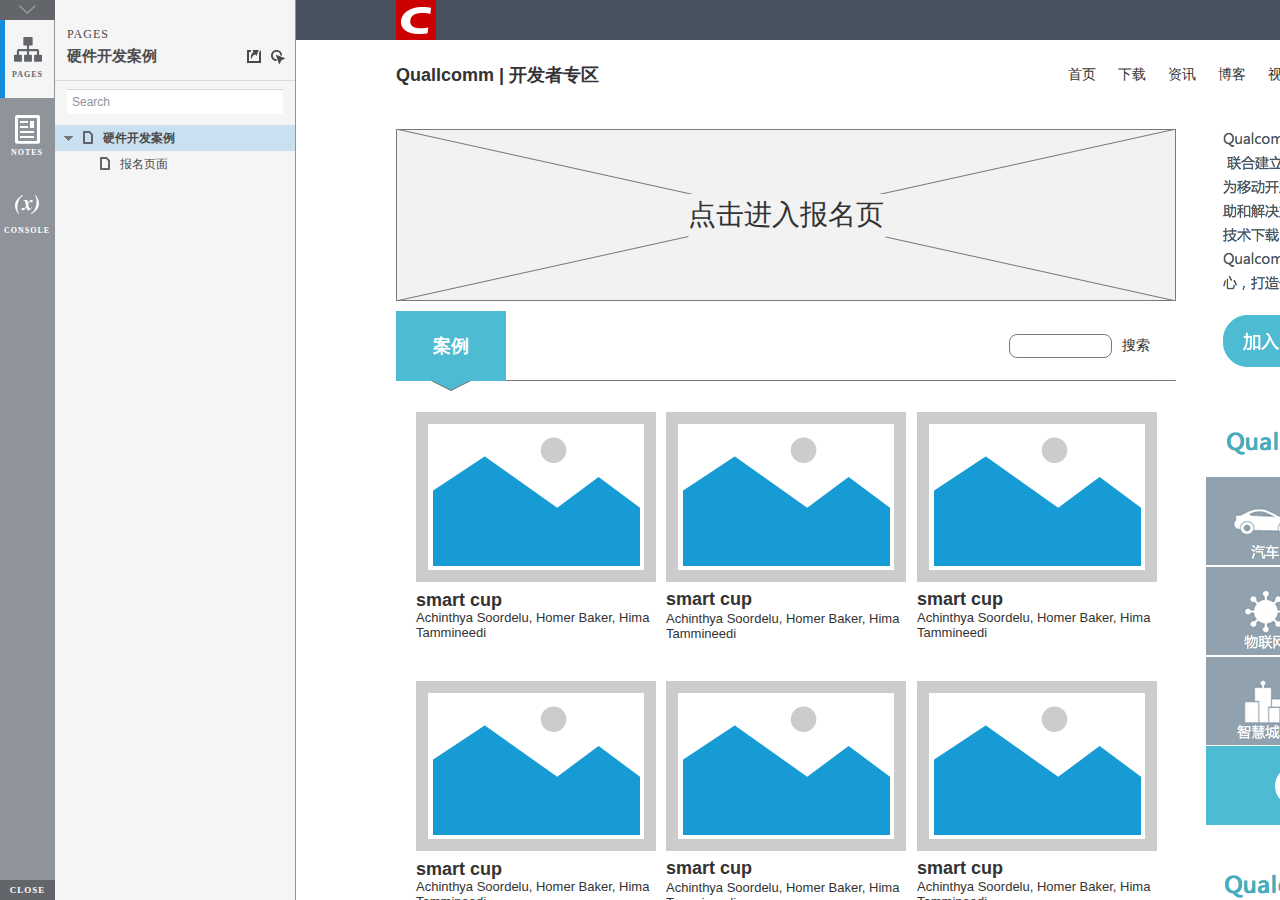
<file: index.html>
﻿<!DOCTYPE html>
<html xmlns="http://www.w3.org/1999/xhtml" xml:lang="en" lang="en">
<head>
    <title>Untitled Document</title>
    <meta http-equiv="X-UA-Compatible" content="IE=edge"/>
    <meta http-equiv="content-type" content="text/html; charset=utf-8" />
    <meta name="viewport" content="width=device-width, initial-scale=1.0" />
    <meta name="apple-mobile-web-app-capable" content="yes" />
    <link type="text/css" href="resources/css/reset.css" rel="Stylesheet" />
    <link type="text/css" href="resources/css/default.css" rel="Stylesheet" />
    <!--<link href='https://fonts.googleapis.com/css?family=Nunito:300' rel='stylesheet' type='text/css'>-->

    <script type="text/javascript">
        if (location.href.toString().indexOf('file://localhost/') == 0) {
            location.href = location.href.toString().replace('file://localhost/', 'file:///');
        }
    </script>

    <script type="text/javascript" src="resources/scripts/jquery-1.7.1.min.js"></script>
    <script type="text/javascript" src="resources/scripts/player/splitter.js"></script>
    <script type="text/javascript" src="resources/scripts/axutils.js"></script>
    <script type="text/javascript" src="resources/scripts/player/axplayer.js"></script>
    <script type="text/javascript" src="resources/scripts/messagecenter.js"></script>
    <script type="text/javascript" src="data/document.js"></script>
    <style type="text/css">

#outerContainer {
	width:1000px;
	height:1500px;
}

.vsplitbar {
    width: 3px;
    /*background: #B9B9B9;*/
    border-right: 1px solid #8f949a;
}

.vsplitbar:hover, .vsplitbar.active {
    background: #8f949a;
}

#rightPanel {
    background-color: White;
}

/*#leftPanel {
    min-width: 120px;
}*/

.splitterMask {
   position:absolute;
   top: 0;
   left: 0;
   width: 100%;
   height: 100%;
   overflow: hidden;
   background-image: url(resources/images/transparent.gif);
   z-index: 20000;
}

    </style>
    <script type="text/javascript" language="JavaScript"><!--
        var SITEMAP_COLLAPSE_VAR_NAME = 'c';
        var PLUGIN_VAR_NAME = 'g';
        var FOOTNOTES_VAR_NAME = 'fn';
        var ADAPTIVE_VIEW_VAR_NAME = 'view';
        var lastLeftPanelWidth = 295;
        var toolBarOnly = true;

        // isolate scope
        (function() {
            setUpController();
            
            var configuration = $axure.document.configuration;
            var _settings = {};
            _settings.projectId = configuration.prototypeId;
            _settings.isAxshare = configuration.isAxshare;
            _settings.loadFeedbackPlugin = configuration.loadFeedbackPlugin;
            var cHash = getHashStringVar(SITEMAP_COLLAPSE_VAR_NAME);
            _settings.startCollapsed = cHash == "1";
            if(cHash == "2") closePlayer();
            var gHash = getHashStringVar(PLUGIN_VAR_NAME);
            if(gHash == "") gHash = 1;
            _settings.startPluginGid = gHash;

            $axure.player.settings = _settings;

            $(window).bind('load', function() {
                if(CHROME_5_LOCAL && !$('body').attr('pluginDetected')) {
                    window.location = 'resources/chrome/chrome.html';
                }
            });

            $(document).ready(function() {
                $axure.page.bind('load.start', mainFrame_onload);
                $axure.messageCenter.addMessageListener(messageCenter_message);

                $(document).on('pluginShown', function (event, data) {
                    setVarInCurrentUrlHash('g', data ? data : '');
                });

                $(document).on('pluginCreated', function(event, data) {
                    if($axure.player.settings.startPluginGid == data) {
                        $axure.player.showPlugin(data);
                    }
                });

                if($axure.player.settings.loadFeedbackPlugin) {
                    if($axure.player.settings.isAxshare) {
                        $axure.utils.loadJS('/Scripts/plugins/feedback/feedback8.js');
                    } else {
                        $axure.utils.loadJS('http://share.axure.com/Scripts/plugins/feedback/feedback8.js');
                    }
                }

                if(navigator.userAgent.indexOf("MSIE") >= 0) $('#outerContainer').width('100%');
                initialize();
                if($axure.player.settings.startCollapsed) $('#outerContainer').splitter({ sizeLeft: 0 });
                else $('#outerContainer').splitter({ sizeLeft: lastLeftPanelWidth });
                $('#leftPanel').width(lastLeftPanelWidth);
                
                $(window).resize(function() { resizeContent(); });

                $('#maximizePanelContainer').hide();

                initializeLogo();

                $(window).resize();
                resizeContent();
                
                $axure.player.collapseToBar();

                if($axure.player.settings.startCollapsed) {
                    collapse();
                    $('#leftPanel').width(0);
                }

                if(MOBILE_DEVICE) {
                    $('#interfaceControlFrameMinimizeContainer').height('45px');
                    $('#interfaceControlFrameMinimizeContainer a').height('45px');
                    $('#interfaceControlFrameHeaderContainer').css('margin-top','45px');
                    $('#interfaceControlFrameCloseContainer a').css('padding','10px 0px');
                    $('#maximizePanelContainer').height('45px');//.css('top','inherit').css('bottom','0px');

                    $('body').removeClass('hashover');

                    if(IOS) {
                        $('#rightPanel').css('overflow', 'auto').css('-webkit-overflow-scrolling', 'touch').css('-ms-overflow-x', 'hidden');

                        window.addEventListener("orientationchange", function() {
                            var viewport = document.querySelector("meta[name=viewport]");
                            //so iOS doesn't zoom when switching back to portrait
                            viewport.setAttribute('content', 'width=device-width, initial-scale=1.0, maximum-scale=1.0');
                            viewport.setAttribute('content', 'width=device-width, initial-scale=1.0');
                            resizeContent();
                        }, false);

                        $axure.page.bind('load.start', function() {
                            resizeContent();
                        });
                    }
                }

            });

            function initialize() {
                var legacyQString = getQueryString("Page");
                if (legacyQString.length > 0) {
                    location.href = location.href.substring(0, location.href.indexOf("?")) + "#p=" + legacyQString;
                    return;
                }

                var mainFrame = document.getElementById("mainFrame");
                mainFrame.contentWindow.location.href = getInitialUrl();
            }

            function initializeLogo() {
                if($axure.document.configuration.logoImagePath) {
                    var image = new Image();
                    image.onload = function() {
                        $('#logoImage').css('max-width', this.width + 'px');
                        $axure.player.resizeContent();
                    };
                    image.src = $axure.document.configuration.logoImagePath;
                
                    $('#interfaceControlFrameLogoImageContainer').html('<img id="logoImage" src="" />');
                    $('#logoImage').attr('src', $axure.document.configuration.logoImagePath).load(function() { resizeContent(); });
                } else $('#interfaceControlFrameLogoImageContainer').hide();

                if ($axure.document.configuration.logoImageCaption) {
                    $('#interfaceControlFrameLogoCaptionContainer').html($axure.document.configuration.logoImageCaption);
                } else $('#interfaceControlFrameLogoCaptionContainer').hide();

                if(!$('#interfaceControlFrameLogoImageContainer').is(':visible') && !$('#interfaceControlFrameLogoCaptionContainer').is(':visible')) {
                    $('#interfaceControlFrameLogoContainer').hide();
                }
            }

            var resizeContent = $axure.player.resizeContent = function() {
                var newHeight = $(window).height();
                var newWidth = $(window).width();

                var controlContainerHeight = newHeight;// - 30;
                if($('#interfaceControlFrameLogoContainer').is(':visible')) controlContainerHeight -= $('#interfaceControlFrameLogoContainer').outerHeight();// + 16;

                $('#outerContainer').height(newHeight).width(newWidth);
                $('.vsplitbar').height(newHeight);
                $('#leftPanel').height(newHeight);
                $('#interfaceControlFrame').height(newHeight);
                $('#interfaceControlFrameContainer').height(newHeight);
                $('#interfaceControlFrameHostContainer').height(controlContainerHeight);

                $('#rightPanel').height(newHeight);
                $('#mainFrame').height(newHeight);

                if($('#leftPanel').is(':visible')) $('#rightPanel').width($(window).width() - $('#leftPanel').width() - 1);// $('.vsplitbar').width());
                else $('#rightPanel').width($(window).width());

                $(document).trigger('ContainerHeightChange',[controlContainerHeight]);

                if(MOBILE_DEVICE) {
                    if(!(getHashStringVar(ADAPTIVE_VIEW_VAR_NAME).length > 0)) $axure.messageCenter.postMessage('setAdaptiveViewForSize', {'width':newWidth, 'height':$('#rightPanel').height()});
                }
            }

            var collapseToBar = $axure.player.collapseToBar = function() {
                lastLeftPanelWidth = $('#leftPanel').width();
                $('#leftPanel').width('55px');
                $('.vsplitbar').hide();
                $('#rightPanel').width($(window).width() - $('#leftPanel').width());
                $(window).resize();
                $('#outerContainer').trigger('resize');
                toolBarOnly = true;
            }

            var expandFromBar = $axure.player.expandFromBar = function() {
                if($('.vsplitbar').is(':visible')) return;

                $('#leftPanel').width(lastLeftPanelWidth);
                $('.vsplitbar').show();
                $('#rightPanel').width($(window).width() - $('#leftPanel').width() - 1);// $('.vsplitbar').width());
                $(window).resize();
                $('#outerContainer').trigger('resize');
                toolBarOnly = false;
            }

        })();

        function messageCenter_message(message, data) {
            if(message == 'expandFrame') expand();
            else if(message == 'getCollapseFrameOnLoad' && $axure.player.settings.startCollapsed && !MOBILE_DEVICE) $axure.messageCenter.postMessage('collapseFrameOnLoad');
        }

        
        function getInitialUrl() {
            var pageName = getHashStringVar("p");
            if(pageName.length > 0) return pageName + ".html";
            else {
                var url = getFirstPageUrl($axure.document.sitemap.rootNodes);
                return (url ? url : "about:blank");
            }
        }

        function getFirstPageUrl(nodes) {
            for (var i = 0; i < nodes.length; i++) {
                var node = nodes[i];
                if (node.url) return node.url;
                else {
                    var hasChildren = (node.children && node.children.length > 0);
                    if (hasChildren) {
                        var url = getFirstPageUrl(node.children);
                        if (url) return url;
                    }
                }
            }
            return null;
        }

        function closePlayer() {
            if($axure.page.location) window.location.href = $axure.page.location;
            else {
                var pageFile = getInitialUrl();
                var currentLocation = window.location.toString();
                window.location.href = currentLocation.substr(0, currentLocation.lastIndexOf("/") + 1) + pageFile;
            }
        }

        function replaceHash(newHash) {
            var currentLocWithoutHash = window.location.toString().split('#')[0];

            //We use replace so that every hash change doesn't get appended to the history stack.
            //We use replaceState in browsers that support it, else replace the location
            if(typeof window.history.replaceState != 'undefined') {
                try {
                    //Chrome 45 (Version 45.0.2454.85 m) started throwing an error here when generated locally (this only happens with sitemap open) which broke all interactions.
                    //try catch breaks the url adjusting nicely when the sitemap is open, but all interactions and forward and back buttons work.
                    //Uncaught SecurityError: Failed to execute 'replaceState' on 'History': A history state object with URL 'file:///C:/Users/Ian/Documents/Axure/HTML/Untitled/start.html#p=home' cannot be created in a document with origin 'null'.
                    window.history.replaceState(null, null, currentLocWithoutHash + newHash);
                } catch(ex) {}
            } else {
                window.location.replace(currentLocWithoutHash + newHash);
            }
        }

        function collapse() {
            setVarInCurrentUrlHash('c', 1);
            if(!toolBarOnly) lastLeftPanelWidth = $('#leftPanel').width();

            $('#maximizePanelContainer').show();
            $('#leftPanel').hide();
            $('.vsplitbar').hide();
            $('#rightPanel').width($(window).width());
            $(window).resize();
            $('#outerContainer').trigger('resize');

            $(document).trigger('sidebarCollapse');

            if(MOBILE_DEVICE) {
                $('#maximizePanelContainer').animate({
                    top:$('#rightPanel').height() - $('#maximizePanelContainer').height()
                }, 300, 'swing', function() {
                    $('#maximizePanelContainer').css('top', 'inherit').css('bottom', '0px');
                });
            }
        }

        function expand() {
            if(MOBILE_DEVICE) {
                $('#maximizePanelContainer').css('top', '0px').css('bottom', 'inherit');
            }

            deleteVarFromCurrentUrlHash('c');
            $('#maximizePanelContainer').hide();
            $('#leftPanel').width(lastLeftPanelWidth);
            $('#leftPanel').show();
            if(!toolBarOnly) {
                $('.vsplitbar').show();
                $('#rightPanel').width($(window).width() - $('#leftPanel').width() - 1);
            } else {
                $axure.player.collapseToBar();
            }
            $(window).resize();
            $('#outerContainer').trigger('resize');

            $(document).trigger('sidebarExpanded');
        }


        function mainFrame_onload() {
            if($axure.page.pageName) document.title = $axure.page.pageName;
        }

        function getQueryString(query) {
            var qstring = self.location.href.split("?");
            if(qstring.length < 2) return "";
            return GetParameter(qstring, query);
        }
        
        function GetParameter(qstring, query) {
            var prms = qstring[1].split("&");
            var frmelements = new Array();
            var currprmeter, querystr = "";

            for(var i = 0; i < prms.length; i++) {
                currprmeter = prms[i].split("=");
                frmelements[i] = new Array();
                frmelements[i][0] = currprmeter[0];
                frmelements[i][1] = currprmeter[1];
            }

            for(j = 0; j < frmelements.length; j++) {
                if(frmelements[j][0].toLowerCase() == query.toLowerCase()) {
                    querystr = frmelements[j][1];
                    break;
                }
            }
            return querystr;
        }
        
        function getHashStringVar(query) {
            var qstring = self.location.href.split("#");
            if(qstring.length < 2) return "";
            return GetParameter(qstring, query);
        }

        function setHashStringVar(currentHash, varName, varVal) {
            var varWithEqual = varName + '=';
            var poundVarWithEqual = varVal === '' ? '' :  '#' + varName + '=' + varVal;
            var ampVarWithEqual = varVal === '' ? '' :  '&' + varName + '=' + varVal;
            var hashToSet = '';

            var pageIndex = currentHash.indexOf('#' + varWithEqual);
            if(pageIndex == -1) pageIndex = currentHash.indexOf('&' + varWithEqual);
            if(pageIndex != -1) {
                var newHash = currentHash.substring(0, pageIndex);

                newHash = newHash == '' ? poundVarWithEqual : newHash + ampVarWithEqual;

                var ampIndex = currentHash.indexOf('&', pageIndex + 1);
                if(ampIndex != -1) {
                    newHash = newHash == '' ? '#' + currentHash.substring(ampIndex + 1) : newHash + currentHash.substring(ampIndex);
                }
                hashToSet = newHash;
            } else if(currentHash.indexOf('#') != -1) {
                hashToSet = currentHash + ampVarWithEqual;
            } else {
                hashToSet = poundVarWithEqual;
            }

            if(hashToSet != '' || varVal == '') {
                return hashToSet;
            }

            return null;
        }

        function setVarInCurrentUrlHash(varName, varVal) {
            var newHash = setHashStringVar(window.location.hash, varName, varVal);

            if(newHash != null) {
                replaceHash(newHash);
            }
        }

        function deleteHashStringVar(currentHash, varName) {
            var varWithEqual = varName + '=';

            var pageIndex = currentHash.indexOf('#' + varWithEqual);
            if(pageIndex == -1) pageIndex = currentHash.indexOf('&' + varWithEqual);
            if(pageIndex != -1) {
                var newHash = currentHash.substring(0, pageIndex);

                var ampIndex = currentHash.indexOf('&', pageIndex + 1);

                //IF begin of string....if none blank, ELSE # instead of & and rest
                //IF in string....prefix + if none blank, ELSE &-rest
                if(newHash == '') { //beginning of string
                    newHash = ampIndex != -1 ? '#' + currentHash.substring(ampIndex + 1) : '';
                } else { //somewhere in the middle
                    newHash = newHash + (ampIndex != -1 ? currentHash.substring(ampIndex) : '');
                }

                return newHash;
            }

            return null;
        }

        function deleteVarFromCurrentUrlHash(varName) {
            var newHash = deleteHashStringVar(window.location.hash, varName);

            if(newHash != null) {
                replaceHash(newHash);
            }
        }
    --></script>

    <link type="text/css" rel="Stylesheet" href="plugins/sitemap/styles/sitemap.css" />
    <script type="text/javascript" src="plugins/sitemap/sitemap.js"></script>
    <link type="text/css" rel="Stylesheet" href="plugins/page_notes/styles/page_notes.css" />
    <script type="text/javascript" src="plugins/page_notes/page_notes.js"></script>
    <!--<link type="text/css" rel="Stylesheet" href="plugins/recordplay/styles/recordplay.css" />
    <script type="text/javascript" src="plugins/recordplay/recordplay.js"></script>-->
    <link type="text/css" rel="Stylesheet" href="plugins/debug/styles/debug.css" />
    <script type="text/javascript" src="plugins/debug/debug.js"></script>

</head>
<body scroll="no" class="hashover">
    <div id="outerContainer">

        <div id="leftPanel">
            <div id="interfaceControlFrame">
                <div id="interfaceControlFrameMinimizeContainer">
                    <a title="Collapse" id="interfaceControlFrameMinimizeButton" onclick="collapse();">&nbsp;</a>
                </div>
                <div id="interfaceControlFrameHeaderContainer">
                    <ul id="interfaceControlFrameHeader"></ul>
                </div>
                <div id="interfaceControlFrameContainer">
                    <div id="interfaceControlFrameLogoContainer">
                        <div id="interfaceControlFrameLogoImageContainer"></div>
                        <div id="interfaceControlFrameLogoCaptionContainer"></div>
                    </div>
                    <div id="interfaceControlFrameHostContainer">
                    </div>
                </div>
                <div id="interfaceControlFrameCloseContainer">
                    <a title="Close" id="interfaceControlFrameCloseButton" onclick="closePlayer();">CLOSE</a>
                </div>
            </div>
        </div>
        <div id="rightPanel">
            <iframe id="mainFrame" name="mainFrame" width="100%" height="100%" src="" frameborder="0" style="display: block;" webkitallowfullscreen mozallowfullscreen allowfullscreen></iframe>
        </div>

    </div>

    <div id="maximizePanelContainer">
        <iframe id="expandFrame" src="resources/expand.html" width="100%" height="100%" scrolling="no" allowtransparency="true" frameborder="0"></iframe>
    </div>

</body>
</html>
</file>
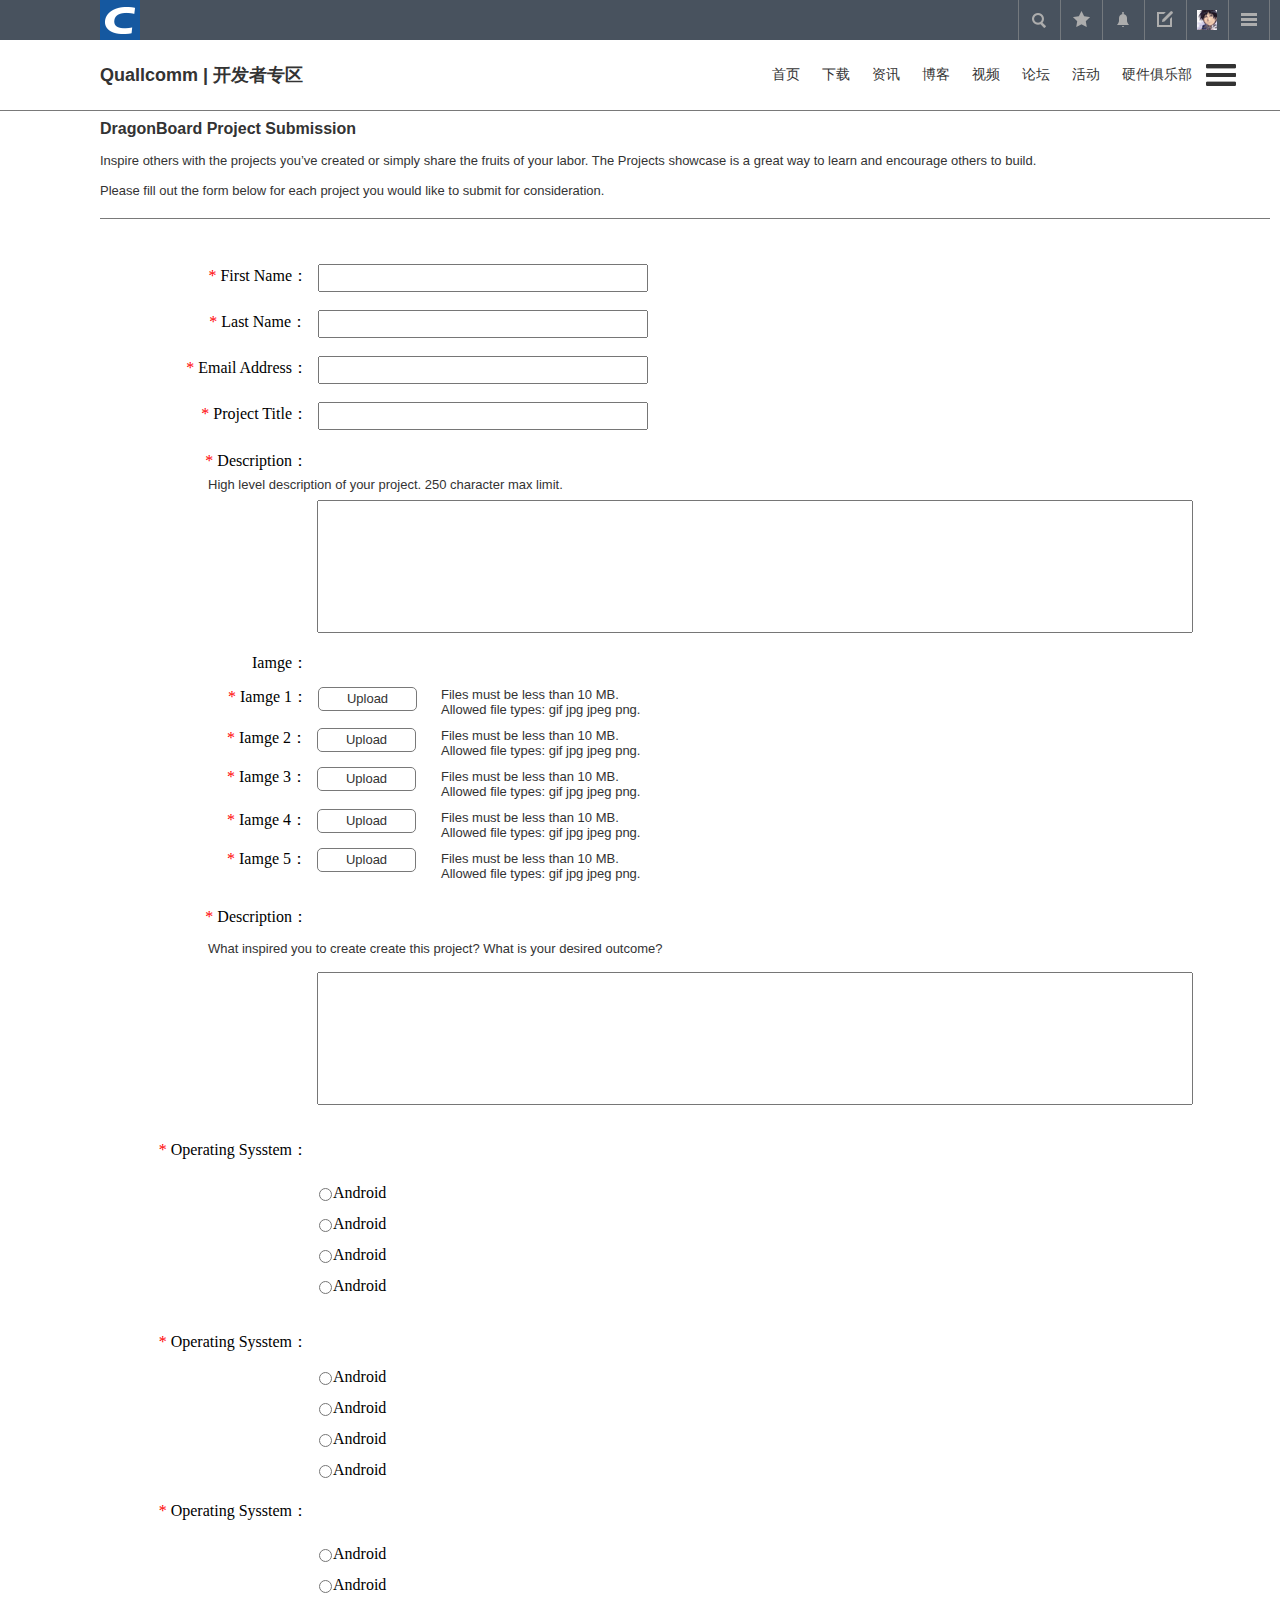
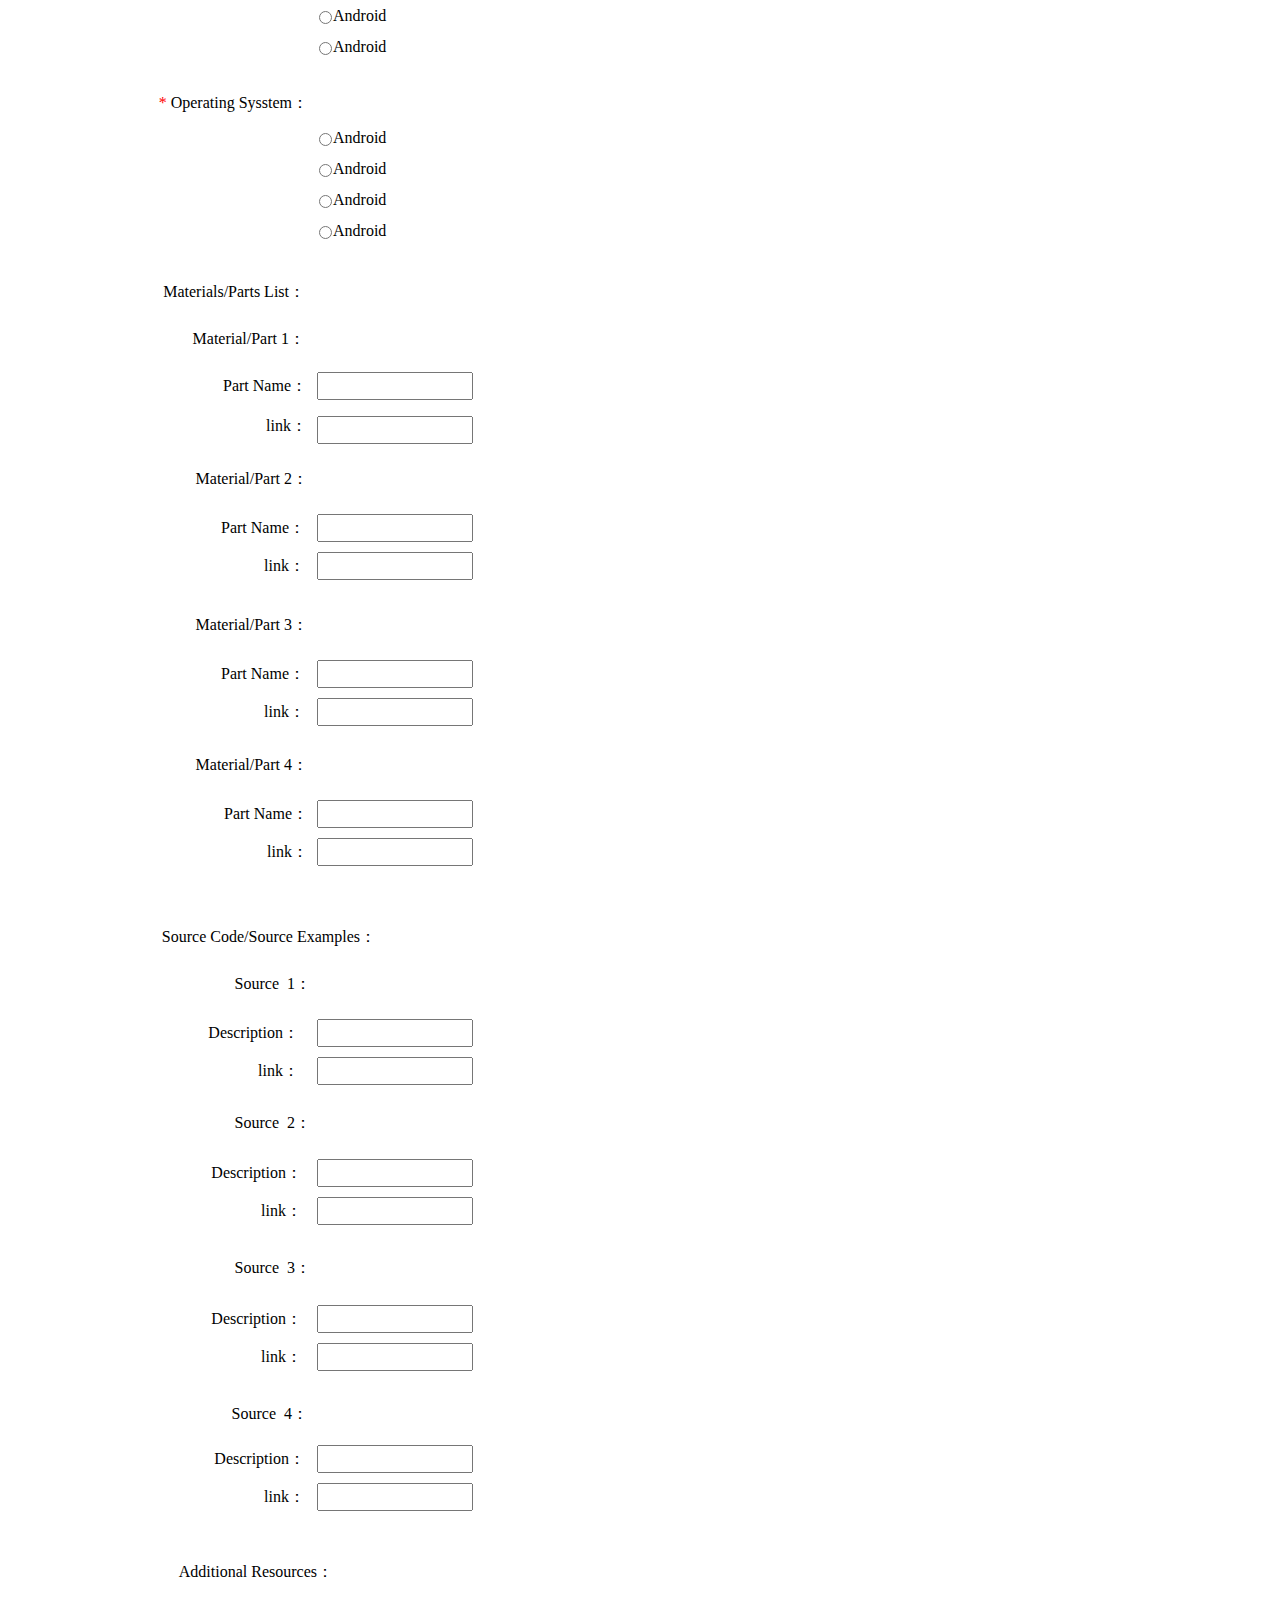
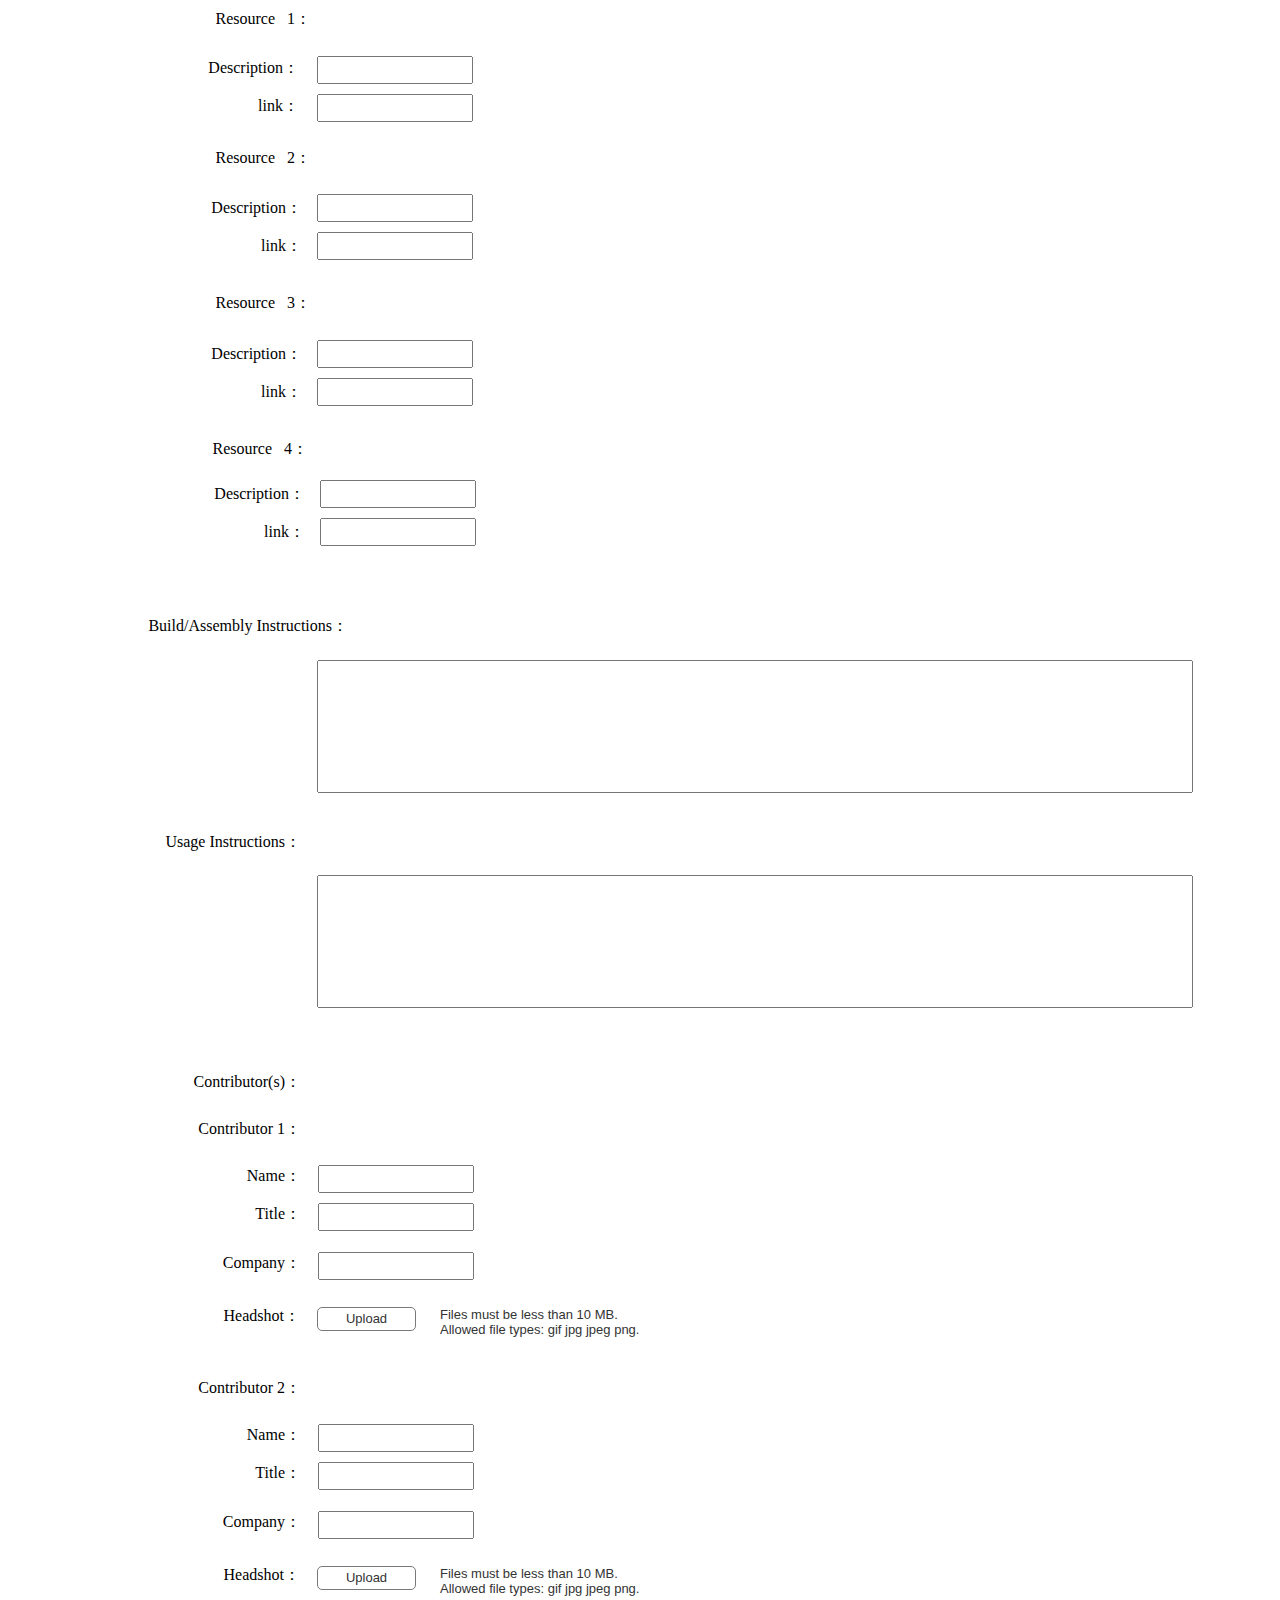
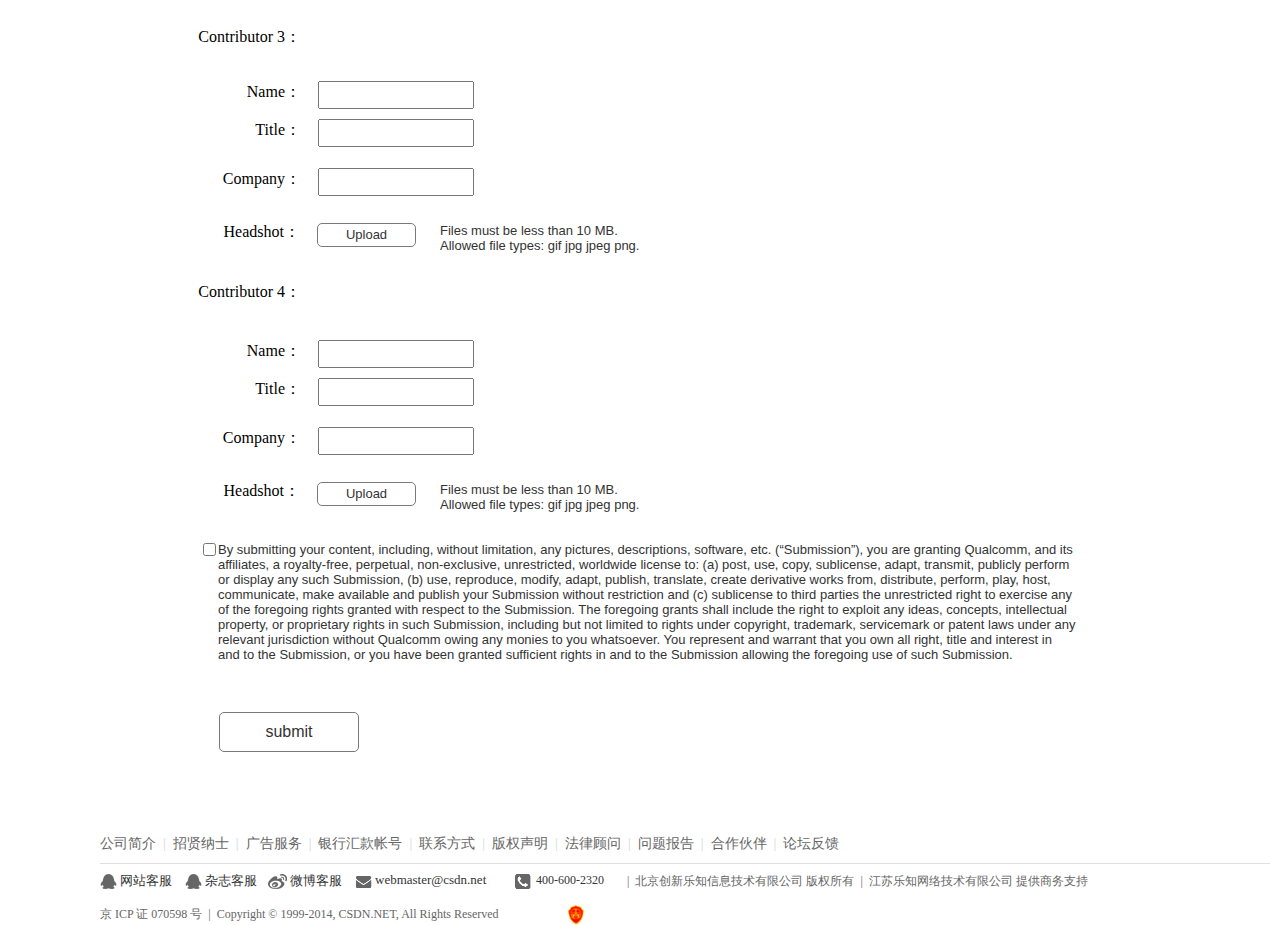
<file: 报名页面.html>
﻿<!DOCTYPE html>
<html>
  <head>
    <title>报名页面</title>
    <meta http-equiv="X-UA-Compatible" content="IE=edge"/>
    <meta http-equiv="content-type" content="text/html; charset=utf-8"/>
    <meta name="apple-mobile-web-app-capable" content="yes"/>
    <link href="resources/css/jquery-ui-themes.css" type="text/css" rel="stylesheet"/>
    <link href="resources/css/axure_rp_page.css" type="text/css" rel="stylesheet"/>
    <link href="data/styles.css" type="text/css" rel="stylesheet"/>
    <link href="files/报名页面/styles.css" type="text/css" rel="stylesheet"/>
    <script src="resources/scripts/jquery-1.7.1.min.js"></script>
    <script src="resources/scripts/jquery-ui-1.8.10.custom.min.js"></script>
    <script src="resources/scripts/axure/axQuery.js"></script>
    <script src="resources/scripts/axure/globals.js"></script>
    <script src="resources/scripts/axutils.js"></script>
    <script src="resources/scripts/axure/annotation.js"></script>
    <script src="resources/scripts/axure/axQuery.std.js"></script>
    <script src="resources/scripts/axure/doc.js"></script>
    <script src="data/document.js"></script>
    <script src="resources/scripts/messagecenter.js"></script>
    <script src="resources/scripts/axure/events.js"></script>
    <script src="resources/scripts/axure/recording.js"></script>
    <script src="resources/scripts/axure/action.js"></script>
    <script src="resources/scripts/axure/expr.js"></script>
    <script src="resources/scripts/axure/geometry.js"></script>
    <script src="resources/scripts/axure/flyout.js"></script>
    <script src="resources/scripts/axure/ie.js"></script>
    <script src="resources/scripts/axure/model.js"></script>
    <script src="resources/scripts/axure/repeater.js"></script>
    <script src="resources/scripts/axure/sto.js"></script>
    <script src="resources/scripts/axure/utils.temp.js"></script>
    <script src="resources/scripts/axure/variables.js"></script>
    <script src="resources/scripts/axure/drag.js"></script>
    <script src="resources/scripts/axure/move.js"></script>
    <script src="resources/scripts/axure/visibility.js"></script>
    <script src="resources/scripts/axure/style.js"></script>
    <script src="resources/scripts/axure/adaptive.js"></script>
    <script src="resources/scripts/axure/tree.js"></script>
    <script src="resources/scripts/axure/init.temp.js"></script>
    <script src="files/报名页面/data.js"></script>
    <script src="resources/scripts/axure/legacy.js"></script>
    <script src="resources/scripts/axure/viewer.js"></script>
    <script src="resources/scripts/axure/math.js"></script>
    <script type="text/javascript">
      $axure.utils.getTransparentGifPath = function() { return 'resources/images/transparent.gif'; };
      $axure.utils.getOtherPath = function() { return 'resources/Other.html'; };
      $axure.utils.getReloadPath = function() { return 'resources/reload.html'; };
    </script>
  </head>
  <body>
    <div id="base" class="">

      <!-- Unnamed (Group) -->
      <div id="u246" class="ax_default">

        <!-- Unnamed (Rectangle) -->
        <div id="u247" class="ax_default shape">
          <div id="u247_div" class=""></div>
          <!-- Unnamed () -->
          <div id="u248" class="text" style="display: none; visibility: hidden">
            <p><span></span></p>
          </div>
        </div>

        <!-- Unnamed (Image) -->
        <div id="u249" class="ax_default image1">
          <img id="u249_img" class="img " src="images/硬件开发案例/u3.png"/>
          <!-- Unnamed () -->
          <div id="u250" class="text" style="display: none; visibility: hidden">
            <p><span></span></p>
          </div>
        </div>

        <!-- Unnamed (Image) -->
        <div id="u251" class="ax_default image1">
          <img id="u251_img" class="img " src="images/硬件开发案例/u5.png"/>
          <!-- Unnamed () -->
          <div id="u252" class="text" style="display: none; visibility: hidden">
            <p><span></span></p>
          </div>
        </div>
      </div>

      <!-- Unnamed (Rectangle) -->
      <div id="u253" class="ax_default paragraph">
        <div id="u253_div" class=""></div>
        <!-- Unnamed () -->
        <div id="u254" class="text" style="visibility: visible;">
          <p><span style="font-family:'Arial-BoldMT', 'Arial Bold', 'Arial';font-weight:700;">Quallcomm | </span><span style="font-family:'PingFangSC-Semibold', 'PingFang SC Semibold', 'PingFang SC';font-weight:650;">开发者专区</span></p>
        </div>
      </div>

      <!-- Unnamed (Rectangle) -->
      <div id="u255" class="ax_default paragraph">
        <div id="u255_div" class=""></div>
        <!-- Unnamed () -->
        <div id="u256" class="text" style="visibility: visible;">
          <p><span>首页</span></p>
        </div>
      </div>

      <!-- Unnamed (Rectangle) -->
      <div id="u257" class="ax_default paragraph">
        <div id="u257_div" class=""></div>
        <!-- Unnamed () -->
        <div id="u258" class="text" style="visibility: visible;">
          <p><span>下载</span></p>
        </div>
      </div>

      <!-- Unnamed (Rectangle) -->
      <div id="u259" class="ax_default paragraph">
        <div id="u259_div" class=""></div>
        <!-- Unnamed () -->
        <div id="u260" class="text" style="visibility: visible;">
          <p><span>博客</span></p>
        </div>
      </div>

      <!-- Unnamed (Rectangle) -->
      <div id="u261" class="ax_default paragraph">
        <div id="u261_div" class=""></div>
        <!-- Unnamed () -->
        <div id="u262" class="text" style="visibility: visible;">
          <p><span>视频</span></p>
        </div>
      </div>

      <!-- Unnamed (Rectangle) -->
      <div id="u263" class="ax_default paragraph">
        <div id="u263_div" class=""></div>
        <!-- Unnamed () -->
        <div id="u264" class="text" style="visibility: visible;">
          <p><span>论坛</span></p>
        </div>
      </div>

      <!-- Unnamed (Rectangle) -->
      <div id="u265" class="ax_default paragraph">
        <div id="u265_div" class=""></div>
        <!-- Unnamed () -->
        <div id="u266" class="text" style="visibility: visible;">
          <p><span>活动</span></p>
        </div>
      </div>

      <!-- Unnamed (Shape) -->
      <div id="u267" class="ax_default icon">
        <img id="u267_img" class="img " src="images/硬件开发案例/u29.png"/>
        <!-- Unnamed () -->
        <div id="u268" class="text" style="display: none; visibility: hidden">
          <p><span></span></p>
        </div>
      </div>

      <!-- Unnamed (Rectangle) -->
      <div id="u269" class="ax_default paragraph">
        <div id="u269_div" class=""></div>
        <!-- Unnamed () -->
        <div id="u270" class="text" style="visibility: visible;">
          <p><span>资讯</span></p>
        </div>
      </div>

      <!-- Unnamed (Horizontal Line) -->
      <div id="u271" class="ax_default line">
        <img id="u271_img" class="img " src="images/报名页面/u271.png"/>
        <!-- Unnamed () -->
        <div id="u272" class="text" style="display: none; visibility: hidden">
          <p><span></span></p>
        </div>
      </div>

      <!-- Unnamed (Paragraph) -->
      <div id="u273" class="ax_default paragraph">
        <img id="u273_img" class="img " src="images/报名页面/u273.png"/>
        <!-- Unnamed () -->
        <div id="u274" class="text" style="visibility: visible;">
          <p style="font-size:16px;"><span style="font-family:'Arial-BoldMT', 'Arial Bold', 'Arial';font-weight:700;">DragonBoard Project Submission</span><span style="font-family:'ArialMT', 'Arial';font-weight:400;font-size:13px;"></span></p><p style="font-size:13px;"><span style="font-family:'ArialMT', 'Arial';font-weight:400;"><br></span></p><p style="font-size:13px;"><span style="font-family:'ArialMT', 'Arial';font-weight:400;">Inspire others with the projects you’ve created or simply share the fruits of your labor. The Projects showcase is a great way to learn and encourage others to build.</span></p><p style="font-size:13px;"><span style="font-family:'ArialMT', 'Arial';font-weight:400;"><br></span></p><p style="font-size:13px;"><span style="font-family:'ArialMT', 'Arial';font-weight:400;">Please fill out the form below for each project you would like to submit for consideration.</span></p>
        </div>
      </div>

      <!-- Unnamed (Horizontal Line) -->
      <div id="u275" class="ax_default line">
        <img id="u275_img" class="img " src="images/报名页面/u275.png"/>
        <!-- Unnamed () -->
        <div id="u276" class="text" style="display: none; visibility: hidden">
          <p><span></span></p>
        </div>
      </div>

      <!-- Unnamed (Rectangle) -->
      <div id="u277" class="ax_default paragraph">
        <div id="u277_div" class=""></div>
        <!-- Unnamed () -->
        <div id="u278" class="text" style="visibility: visible;">
          <p><span>硬件俱乐部</span></p>
        </div>
      </div>

      <!-- 硬件俱乐部下拉 (Dynamic Panel) -->
      <div id="u279" class="ax_default ax_default_hidden" data-label="硬件俱乐部下拉" style="display: none; visibility: hidden">
        <div id="u279_state0" class="panel_state" data-label="State1">
          <div id="u279_state0_content" class="panel_state_content">

            <!-- Unnamed (Rectangle) -->
            <div id="u280" class="ax_default box_2">
              <div id="u280_div" class=""></div>
              <!-- Unnamed () -->
              <div id="u281" class="text" style="display: none; visibility: hidden">
                <p><span></span></p>
              </div>
            </div>

            <!-- Unnamed (Rectangle) -->
            <div id="u282" class="ax_default paragraph">
              <div id="u282_div" class=""></div>
              <!-- Unnamed () -->
              <div id="u283" class="text" style="visibility: visible;">
                <p><span>硬件开发资讯</span></p>
              </div>
            </div>

            <!-- Unnamed (Rectangle) -->
            <div id="u284" class="ax_default paragraph">
              <div id="u284_div" class=""></div>
              <!-- Unnamed () -->
              <div id="u285" class="text" style="visibility: visible;">
                <p><span>硬件开发案例</span></p>
              </div>
            </div>

            <!-- Unnamed (Horizontal Line) -->
            <div id="u286" class="ax_default line">
              <img id="u286_img" class="img " src="images/硬件开发案例/u36.png"/>
              <!-- Unnamed () -->
              <div id="u287" class="text" style="display: none; visibility: hidden">
                <p><span></span></p>
              </div>
            </div>
          </div>
        </div>
      </div>

      <!-- Unnamed (Rectangle) -->
      <div id="u288" class="ax_default paragraph1">
        <div id="u288_div" class=""></div>
        <!-- Unnamed () -->
        <div id="u289" class="text" style="visibility: visible;">
          <p><span style="color:#FF0000;">&nbsp;* </span><span style="color:#000000;">First Name：</span></p>
        </div>
      </div>

      <!-- Unnamed (Text Field) -->
      <div id="u290" class="ax_default text_field">
        <input id="u290_input" type="text" value=""/>
      </div>

      <!-- Unnamed (Rectangle) -->
      <div id="u291" class="ax_default paragraph1">
        <div id="u291_div" class=""></div>
        <!-- Unnamed () -->
        <div id="u292" class="text" style="visibility: visible;">
          <p><span style="color:#FF0000;">&nbsp;* </span><span style="color:#000000;">Email Address：</span></p>
        </div>
      </div>

      <!-- Unnamed (Text Field) -->
      <div id="u293" class="ax_default text_field">
        <input id="u293_input" type="text" value=""/>
      </div>

      <!-- Unnamed (Rectangle) -->
      <div id="u294" class="ax_default paragraph1">
        <div id="u294_div" class=""></div>
        <!-- Unnamed () -->
        <div id="u295" class="text" style="visibility: visible;">
          <p><span style="color:#FF0000;">&nbsp;* </span><span style="color:#000000;">Project Title：</span></p>
        </div>
      </div>

      <!-- Unnamed (Text Field) -->
      <div id="u296" class="ax_default text_field">
        <input id="u296_input" type="text" value=""/>
      </div>

      <!-- Unnamed (Rectangle) -->
      <div id="u297" class="ax_default paragraph1">
        <div id="u297_div" class=""></div>
        <!-- Unnamed () -->
        <div id="u298" class="text" style="visibility: visible;">
          <p><span style="color:#FF0000;">&nbsp;* </span><span style="color:#000000;">Last Name：</span></p>
        </div>
      </div>

      <!-- Unnamed (Text Field) -->
      <div id="u299" class="ax_default text_field">
        <input id="u299_input" type="text" value=""/>
      </div>

      <!-- Unnamed (Rectangle) -->
      <div id="u300" class="ax_default paragraph1">
        <div id="u300_div" class=""></div>
        <!-- Unnamed () -->
        <div id="u301" class="text" style="visibility: visible;">
          <p><span style="color:#FF0000;">&nbsp;* </span><span style="color:#000000;">Description：</span></p>
        </div>
      </div>

      <!-- Unnamed (Text Field) -->
      <div id="u302" class="ax_default text_field">
        <input id="u302_input" type="text" value=""/>
      </div>

      <!-- Unnamed (Rectangle) -->
      <div id="u303" class="ax_default paragraph1">
        <div id="u303_div" class=""></div>
        <!-- Unnamed () -->
        <div id="u304" class="text" style="visibility: visible;">
          <p><span style="color:#FF0000;">&nbsp;</span><span style="color:#000000;">Iamge：</span></p>
        </div>
      </div>

      <!-- Unnamed (Rectangle) -->
      <div id="u305" class="ax_default paragraph1">
        <div id="u305_div" class=""></div>
        <!-- Unnamed () -->
        <div id="u306" class="text" style="visibility: visible;">
          <p><span style="color:#FF0000;">&nbsp;* </span><span style="color:#000000;">Iamge 1：</span></p>
        </div>
      </div>

      <!-- Unnamed (Rectangle) -->
      <div id="u307" class="ax_default paragraph">
        <div id="u307_div" class=""></div>
        <!-- Unnamed () -->
        <div id="u308" class="text" style="visibility: visible;">
          <p><span>Files must be less than 10 MB.</span></p><p><span>Allowed file types: gif jpg jpeg png.</span></p>
        </div>
      </div>

      <!-- Unnamed (Rectangle) -->
      <div id="u309" class="ax_default paragraph1">
        <div id="u309_div" class=""></div>
        <!-- Unnamed () -->
        <div id="u310" class="text" style="visibility: visible;">
          <p><span style="color:#FF0000;">&nbsp;* </span><span style="color:#000000;">Iamge 2：</span></p>
        </div>
      </div>

      <!-- Unnamed (Rectangle) -->
      <div id="u311" class="ax_default button">
        <div id="u311_div" class=""></div>
        <!-- Unnamed () -->
        <div id="u312" class="text" style="visibility: visible;">
          <p><span>Upload</span></p>
        </div>
      </div>

      <!-- Unnamed (Rectangle) -->
      <div id="u313" class="ax_default paragraph">
        <div id="u313_div" class=""></div>
        <!-- Unnamed () -->
        <div id="u314" class="text" style="visibility: visible;">
          <p><span>Files must be less than 10 MB.</span></p><p><span>Allowed file types: gif jpg jpeg png.</span></p>
        </div>
      </div>

      <!-- Unnamed (Rectangle) -->
      <div id="u315" class="ax_default paragraph1">
        <div id="u315_div" class=""></div>
        <!-- Unnamed () -->
        <div id="u316" class="text" style="visibility: visible;">
          <p><span style="color:#FF0000;">&nbsp;* </span><span style="color:#000000;">Iamge 3：</span></p>
        </div>
      </div>

      <!-- Unnamed (Rectangle) -->
      <div id="u317" class="ax_default button">
        <div id="u317_div" class=""></div>
        <!-- Unnamed () -->
        <div id="u318" class="text" style="visibility: visible;">
          <p><span>Upload</span></p>
        </div>
      </div>

      <!-- Unnamed (Rectangle) -->
      <div id="u319" class="ax_default paragraph">
        <div id="u319_div" class=""></div>
        <!-- Unnamed () -->
        <div id="u320" class="text" style="visibility: visible;">
          <p><span>Files must be less than 10 MB.</span></p><p><span>Allowed file types: gif jpg jpeg png.</span></p>
        </div>
      </div>

      <!-- Unnamed (Rectangle) -->
      <div id="u321" class="ax_default paragraph1">
        <div id="u321_div" class=""></div>
        <!-- Unnamed () -->
        <div id="u322" class="text" style="visibility: visible;">
          <p><span style="color:#FF0000;">&nbsp;* </span><span style="color:#000000;">Iamge 4：</span></p>
        </div>
      </div>

      <!-- Unnamed (Rectangle) -->
      <div id="u323" class="ax_default button">
        <div id="u323_div" class=""></div>
        <!-- Unnamed () -->
        <div id="u324" class="text" style="visibility: visible;">
          <p><span>Upload</span></p>
        </div>
      </div>

      <!-- Unnamed (Rectangle) -->
      <div id="u325" class="ax_default paragraph">
        <div id="u325_div" class=""></div>
        <!-- Unnamed () -->
        <div id="u326" class="text" style="visibility: visible;">
          <p><span>Files must be less than 10 MB.</span></p><p><span>Allowed file types: gif jpg jpeg png.</span></p>
        </div>
      </div>

      <!-- Unnamed (Rectangle) -->
      <div id="u327" class="ax_default paragraph1">
        <div id="u327_div" class=""></div>
        <!-- Unnamed () -->
        <div id="u328" class="text" style="visibility: visible;">
          <p><span style="color:#FF0000;">&nbsp;* </span><span style="color:#000000;">Iamge 5：</span></p>
        </div>
      </div>

      <!-- Unnamed (Rectangle) -->
      <div id="u329" class="ax_default button">
        <div id="u329_div" class=""></div>
        <!-- Unnamed () -->
        <div id="u330" class="text" style="visibility: visible;">
          <p><span>Upload</span></p>
        </div>
      </div>

      <!-- Unnamed (Rectangle) -->
      <div id="u331" class="ax_default paragraph">
        <div id="u331_div" class=""></div>
        <!-- Unnamed () -->
        <div id="u332" class="text" style="visibility: visible;">
          <p><span>Files must be less than 10 MB.</span></p><p><span>Allowed file types: gif jpg jpeg png.</span></p>
        </div>
      </div>

      <!-- Unnamed (Rectangle) -->
      <div id="u333" class="ax_default button">
        <div id="u333_div" class=""></div>
        <!-- Unnamed () -->
        <div id="u334" class="text" style="visibility: visible;">
          <p><span>Upload</span></p>
        </div>
      </div>

      <!-- Unnamed (Rectangle) -->
      <div id="u335" class="ax_default paragraph1">
        <div id="u335_div" class=""></div>
        <!-- Unnamed () -->
        <div id="u336" class="text" style="visibility: visible;">
          <p><span style="color:#FF0000;">&nbsp;* </span><span style="color:#000000;">Description：</span></p>
        </div>
      </div>

      <!-- Unnamed (Text Field) -->
      <div id="u337" class="ax_default text_field">
        <input id="u337_input" type="text" value=""/>
      </div>

      <!-- Unnamed (Rectangle) -->
      <div id="u338" class="ax_default paragraph">
        <div id="u338_div" class=""></div>
        <!-- Unnamed () -->
        <div id="u339" class="text" style="visibility: visible;">
          <p><span>High level description of your project. 250 character max limit.</span></p>
        </div>
      </div>

      <!-- Unnamed (Rectangle) -->
      <div id="u340" class="ax_default paragraph">
        <div id="u340_div" class=""></div>
        <!-- Unnamed () -->
        <div id="u341" class="text" style="visibility: visible;">
          <p><span>What inspired you to create create this project? What is your desired outcome?</span></p>
        </div>
      </div>

      <!-- Unnamed (Radio Button) -->
      <div id="u342" class="ax_default radio_button">
        <label for="u342_input">
          <!-- Unnamed () -->
          <div id="u343" class="text" style="visibility: visible;">
            <p><span>Android</span></p>
          </div>
        </label>
        <input id="u342_input" type="radio" value="radio" name="u342"/>
      </div>

      <!-- Unnamed (Rectangle) -->
      <div id="u344" class="ax_default paragraph1">
        <div id="u344_div" class=""></div>
        <!-- Unnamed () -->
        <div id="u345" class="text" style="visibility: visible;">
          <p><span style="color:#FF0000;">&nbsp;* </span><span style="color:#000000;">Operating Sysstem：</span></p>
        </div>
      </div>

      <!-- Unnamed (Radio Button) -->
      <div id="u346" class="ax_default radio_button">
        <label for="u346_input">
          <!-- Unnamed () -->
          <div id="u347" class="text" style="visibility: visible;">
            <p><span>Android</span></p>
          </div>
        </label>
        <input id="u346_input" type="radio" value="radio" name="u346"/>
      </div>

      <!-- Unnamed (Radio Button) -->
      <div id="u348" class="ax_default radio_button">
        <label for="u348_input">
          <!-- Unnamed () -->
          <div id="u349" class="text" style="visibility: visible;">
            <p><span>Android</span></p>
          </div>
        </label>
        <input id="u348_input" type="radio" value="radio" name="u348"/>
      </div>

      <!-- Unnamed (Radio Button) -->
      <div id="u350" class="ax_default radio_button">
        <label for="u350_input">
          <!-- Unnamed () -->
          <div id="u351" class="text" style="visibility: visible;">
            <p><span>Android</span></p>
          </div>
        </label>
        <input id="u350_input" type="radio" value="radio" name="u350"/>
      </div>

      <!-- Unnamed (Rectangle) -->
      <div id="u352" class="ax_default paragraph1">
        <div id="u352_div" class=""></div>
        <!-- Unnamed () -->
        <div id="u353" class="text" style="visibility: visible;">
          <p><span style="color:#FF0000;">&nbsp;* </span><span style="color:#000000;">Operating Sysstem：</span></p>
        </div>
      </div>

      <!-- Unnamed (Radio Button) -->
      <div id="u354" class="ax_default radio_button">
        <label for="u354_input">
          <!-- Unnamed () -->
          <div id="u355" class="text" style="visibility: visible;">
            <p><span>Android</span></p>
          </div>
        </label>
        <input id="u354_input" type="radio" value="radio" name="u354"/>
      </div>

      <!-- Unnamed (Radio Button) -->
      <div id="u356" class="ax_default radio_button">
        <label for="u356_input">
          <!-- Unnamed () -->
          <div id="u357" class="text" style="visibility: visible;">
            <p><span>Android</span></p>
          </div>
        </label>
        <input id="u356_input" type="radio" value="radio" name="u356"/>
      </div>

      <!-- Unnamed (Radio Button) -->
      <div id="u358" class="ax_default radio_button">
        <label for="u358_input">
          <!-- Unnamed () -->
          <div id="u359" class="text" style="visibility: visible;">
            <p><span>Android</span></p>
          </div>
        </label>
        <input id="u358_input" type="radio" value="radio" name="u358"/>
      </div>

      <!-- Unnamed (Radio Button) -->
      <div id="u360" class="ax_default radio_button">
        <label for="u360_input">
          <!-- Unnamed () -->
          <div id="u361" class="text" style="visibility: visible;">
            <p><span>Android</span></p>
          </div>
        </label>
        <input id="u360_input" type="radio" value="radio" name="u360"/>
      </div>

      <!-- Unnamed (Radio Button) -->
      <div id="u362" class="ax_default radio_button">
        <label for="u362_input">
          <!-- Unnamed () -->
          <div id="u363" class="text" style="visibility: visible;">
            <p><span>Android</span></p>
          </div>
        </label>
        <input id="u362_input" type="radio" value="radio" name="u362"/>
      </div>

      <!-- Unnamed (Rectangle) -->
      <div id="u364" class="ax_default paragraph1">
        <div id="u364_div" class=""></div>
        <!-- Unnamed () -->
        <div id="u365" class="text" style="visibility: visible;">
          <p><span style="color:#FF0000;">&nbsp;* </span><span style="color:#000000;">Operating Sysstem：</span></p>
        </div>
      </div>

      <!-- Unnamed (Radio Button) -->
      <div id="u366" class="ax_default radio_button">
        <label for="u366_input">
          <!-- Unnamed () -->
          <div id="u367" class="text" style="visibility: visible;">
            <p><span>Android</span></p>
          </div>
        </label>
        <input id="u366_input" type="radio" value="radio" name="u366"/>
      </div>

      <!-- Unnamed (Radio Button) -->
      <div id="u368" class="ax_default radio_button">
        <label for="u368_input">
          <!-- Unnamed () -->
          <div id="u369" class="text" style="visibility: visible;">
            <p><span>Android</span></p>
          </div>
        </label>
        <input id="u368_input" type="radio" value="radio" name="u368"/>
      </div>

      <!-- Unnamed (Radio Button) -->
      <div id="u370" class="ax_default radio_button">
        <label for="u370_input">
          <!-- Unnamed () -->
          <div id="u371" class="text" style="visibility: visible;">
            <p><span>Android</span></p>
          </div>
        </label>
        <input id="u370_input" type="radio" value="radio" name="u370"/>
      </div>

      <!-- Unnamed (Rectangle) -->
      <div id="u372" class="ax_default paragraph1">
        <div id="u372_div" class=""></div>
        <!-- Unnamed () -->
        <div id="u373" class="text" style="visibility: visible;">
          <p><span style="color:#FF0000;">&nbsp;* </span><span style="color:#000000;">Operating Sysstem：</span></p>
        </div>
      </div>

      <!-- Unnamed (Radio Button) -->
      <div id="u374" class="ax_default radio_button">
        <label for="u374_input">
          <!-- Unnamed () -->
          <div id="u375" class="text" style="visibility: visible;">
            <p><span>Android</span></p>
          </div>
        </label>
        <input id="u374_input" type="radio" value="radio" name="u374"/>
      </div>

      <!-- Unnamed (Radio Button) -->
      <div id="u376" class="ax_default radio_button">
        <label for="u376_input">
          <!-- Unnamed () -->
          <div id="u377" class="text" style="visibility: visible;">
            <p><span>Android</span></p>
          </div>
        </label>
        <input id="u376_input" type="radio" value="radio" name="u376"/>
      </div>

      <!-- Unnamed (Radio Button) -->
      <div id="u378" class="ax_default radio_button">
        <label for="u378_input">
          <!-- Unnamed () -->
          <div id="u379" class="text" style="visibility: visible;">
            <p><span>Android</span></p>
          </div>
        </label>
        <input id="u378_input" type="radio" value="radio" name="u378"/>
      </div>

      <!-- Unnamed (Radio Button) -->
      <div id="u380" class="ax_default radio_button">
        <label for="u380_input">
          <!-- Unnamed () -->
          <div id="u381" class="text" style="visibility: visible;">
            <p><span>Android</span></p>
          </div>
        </label>
        <input id="u380_input" type="radio" value="radio" name="u380"/>
      </div>

      <!-- Unnamed (Rectangle) -->
      <div id="u382" class="ax_default paragraph1">
        <div id="u382_div" class=""></div>
        <!-- Unnamed () -->
        <div id="u383" class="text" style="visibility: visible;">
          <p><span>Materials/Parts List：</span></p>
        </div>
      </div>

      <!-- Unnamed (Rectangle) -->
      <div id="u384" class="ax_default paragraph1">
        <div id="u384_div" class=""></div>
        <!-- Unnamed () -->
        <div id="u385" class="text" style="visibility: visible;">
          <p><span>Material/Part 1：</span></p>
        </div>
      </div>

      <!-- Unnamed (Rectangle) -->
      <div id="u386" class="ax_default paragraph1">
        <div id="u386_div" class=""></div>
        <!-- Unnamed () -->
        <div id="u387" class="text" style="visibility: visible;">
          <p><span>Part Name：</span></p>
        </div>
      </div>

      <!-- Unnamed (Text Field) -->
      <div id="u388" class="ax_default text_field">
        <input id="u388_input" type="text" value=""/>
      </div>

      <!-- Unnamed (Rectangle) -->
      <div id="u389" class="ax_default paragraph1">
        <div id="u389_div" class=""></div>
        <!-- Unnamed () -->
        <div id="u390" class="text" style="visibility: visible;">
          <p><span>link：</span></p>
        </div>
      </div>

      <!-- Unnamed (Text Field) -->
      <div id="u391" class="ax_default text_field">
        <input id="u391_input" type="text" value=""/>
      </div>

      <!-- Unnamed (Rectangle) -->
      <div id="u392" class="ax_default paragraph1">
        <div id="u392_div" class=""></div>
        <!-- Unnamed () -->
        <div id="u393" class="text" style="visibility: visible;">
          <p><span>Material/Part 2：</span></p>
        </div>
      </div>

      <!-- Unnamed (Rectangle) -->
      <div id="u394" class="ax_default paragraph1">
        <div id="u394_div" class=""></div>
        <!-- Unnamed () -->
        <div id="u395" class="text" style="visibility: visible;">
          <p><span>Part Name：</span></p>
        </div>
      </div>

      <!-- Unnamed (Text Field) -->
      <div id="u396" class="ax_default text_field">
        <input id="u396_input" type="text" value=""/>
      </div>

      <!-- Unnamed (Rectangle) -->
      <div id="u397" class="ax_default paragraph1">
        <div id="u397_div" class=""></div>
        <!-- Unnamed () -->
        <div id="u398" class="text" style="visibility: visible;">
          <p><span>link：</span></p>
        </div>
      </div>

      <!-- Unnamed (Text Field) -->
      <div id="u399" class="ax_default text_field">
        <input id="u399_input" type="text" value=""/>
      </div>

      <!-- Unnamed (Rectangle) -->
      <div id="u400" class="ax_default paragraph1">
        <div id="u400_div" class=""></div>
        <!-- Unnamed () -->
        <div id="u401" class="text" style="visibility: visible;">
          <p><span>Material/Part 3：</span></p>
        </div>
      </div>

      <!-- Unnamed (Rectangle) -->
      <div id="u402" class="ax_default paragraph1">
        <div id="u402_div" class=""></div>
        <!-- Unnamed () -->
        <div id="u403" class="text" style="visibility: visible;">
          <p><span>Part Name：</span></p>
        </div>
      </div>

      <!-- Unnamed (Text Field) -->
      <div id="u404" class="ax_default text_field">
        <input id="u404_input" type="text" value=""/>
      </div>

      <!-- Unnamed (Rectangle) -->
      <div id="u405" class="ax_default paragraph1">
        <div id="u405_div" class=""></div>
        <!-- Unnamed () -->
        <div id="u406" class="text" style="visibility: visible;">
          <p><span>link：</span></p>
        </div>
      </div>

      <!-- Unnamed (Text Field) -->
      <div id="u407" class="ax_default text_field">
        <input id="u407_input" type="text" value=""/>
      </div>

      <!-- Unnamed (Rectangle) -->
      <div id="u408" class="ax_default paragraph1">
        <div id="u408_div" class=""></div>
        <!-- Unnamed () -->
        <div id="u409" class="text" style="visibility: visible;">
          <p><span>Material/Part 4：</span></p>
        </div>
      </div>

      <!-- Unnamed (Rectangle) -->
      <div id="u410" class="ax_default paragraph1">
        <div id="u410_div" class=""></div>
        <!-- Unnamed () -->
        <div id="u411" class="text" style="visibility: visible;">
          <p><span>Part Name：</span></p>
        </div>
      </div>

      <!-- Unnamed (Text Field) -->
      <div id="u412" class="ax_default text_field">
        <input id="u412_input" type="text" value=""/>
      </div>

      <!-- Unnamed (Rectangle) -->
      <div id="u413" class="ax_default paragraph1">
        <div id="u413_div" class=""></div>
        <!-- Unnamed () -->
        <div id="u414" class="text" style="visibility: visible;">
          <p><span>link：</span></p>
        </div>
      </div>

      <!-- Unnamed (Text Field) -->
      <div id="u415" class="ax_default text_field">
        <input id="u415_input" type="text" value=""/>
      </div>

      <!-- Unnamed (Rectangle) -->
      <div id="u416" class="ax_default paragraph1">
        <div id="u416_div" class=""></div>
        <!-- Unnamed () -->
        <div id="u417" class="text" style="visibility: visible;">
          <p><span>Source Code/Source Examples：</span></p>
        </div>
      </div>

      <!-- Unnamed (Rectangle) -->
      <div id="u418" class="ax_default paragraph1">
        <div id="u418_div" class=""></div>
        <!-- Unnamed () -->
        <div id="u419" class="text" style="visibility: visible;">
          <p><span>Source&nbsp; 1：</span></p>
        </div>
      </div>

      <!-- Unnamed (Rectangle) -->
      <div id="u420" class="ax_default paragraph1">
        <div id="u420_div" class=""></div>
        <!-- Unnamed () -->
        <div id="u421" class="text" style="visibility: visible;">
          <p><span>Description：</span></p>
        </div>
      </div>

      <!-- Unnamed (Text Field) -->
      <div id="u422" class="ax_default text_field">
        <input id="u422_input" type="text" value=""/>
      </div>

      <!-- Unnamed (Rectangle) -->
      <div id="u423" class="ax_default paragraph1">
        <div id="u423_div" class=""></div>
        <!-- Unnamed () -->
        <div id="u424" class="text" style="visibility: visible;">
          <p><span>link：</span></p>
        </div>
      </div>

      <!-- Unnamed (Text Field) -->
      <div id="u425" class="ax_default text_field">
        <input id="u425_input" type="text" value=""/>
      </div>

      <!-- Unnamed (Rectangle) -->
      <div id="u426" class="ax_default paragraph1">
        <div id="u426_div" class=""></div>
        <!-- Unnamed () -->
        <div id="u427" class="text" style="visibility: visible;">
          <p><span>Description：</span></p>
        </div>
      </div>

      <!-- Unnamed (Text Field) -->
      <div id="u428" class="ax_default text_field">
        <input id="u428_input" type="text" value=""/>
      </div>

      <!-- Unnamed (Rectangle) -->
      <div id="u429" class="ax_default paragraph1">
        <div id="u429_div" class=""></div>
        <!-- Unnamed () -->
        <div id="u430" class="text" style="visibility: visible;">
          <p><span>link：</span></p>
        </div>
      </div>

      <!-- Unnamed (Text Field) -->
      <div id="u431" class="ax_default text_field">
        <input id="u431_input" type="text" value=""/>
      </div>

      <!-- Unnamed (Rectangle) -->
      <div id="u432" class="ax_default paragraph1">
        <div id="u432_div" class=""></div>
        <!-- Unnamed () -->
        <div id="u433" class="text" style="visibility: visible;">
          <p><span>Description：</span></p>
        </div>
      </div>

      <!-- Unnamed (Text Field) -->
      <div id="u434" class="ax_default text_field">
        <input id="u434_input" type="text" value=""/>
      </div>

      <!-- Unnamed (Rectangle) -->
      <div id="u435" class="ax_default paragraph1">
        <div id="u435_div" class=""></div>
        <!-- Unnamed () -->
        <div id="u436" class="text" style="visibility: visible;">
          <p><span>link：</span></p>
        </div>
      </div>

      <!-- Unnamed (Text Field) -->
      <div id="u437" class="ax_default text_field">
        <input id="u437_input" type="text" value=""/>
      </div>

      <!-- Unnamed (Rectangle) -->
      <div id="u438" class="ax_default paragraph1">
        <div id="u438_div" class=""></div>
        <!-- Unnamed () -->
        <div id="u439" class="text" style="visibility: visible;">
          <p><span>Description：</span></p>
        </div>
      </div>

      <!-- Unnamed (Text Field) -->
      <div id="u440" class="ax_default text_field">
        <input id="u440_input" type="text" value=""/>
      </div>

      <!-- Unnamed (Rectangle) -->
      <div id="u441" class="ax_default paragraph1">
        <div id="u441_div" class=""></div>
        <!-- Unnamed () -->
        <div id="u442" class="text" style="visibility: visible;">
          <p><span>link：</span></p>
        </div>
      </div>

      <!-- Unnamed (Text Field) -->
      <div id="u443" class="ax_default text_field">
        <input id="u443_input" type="text" value=""/>
      </div>

      <!-- Unnamed (Rectangle) -->
      <div id="u444" class="ax_default paragraph1">
        <div id="u444_div" class=""></div>
        <!-- Unnamed () -->
        <div id="u445" class="text" style="visibility: visible;">
          <p><span>Source&nbsp; 2：</span></p>
        </div>
      </div>

      <!-- Unnamed (Rectangle) -->
      <div id="u446" class="ax_default paragraph1">
        <div id="u446_div" class=""></div>
        <!-- Unnamed () -->
        <div id="u447" class="text" style="visibility: visible;">
          <p><span>Source&nbsp; 3：</span></p>
        </div>
      </div>

      <!-- Unnamed (Rectangle) -->
      <div id="u448" class="ax_default paragraph1">
        <div id="u448_div" class=""></div>
        <!-- Unnamed () -->
        <div id="u449" class="text" style="visibility: visible;">
          <p><span>Source&nbsp; 4：</span></p>
        </div>
      </div>

      <!-- Unnamed (Rectangle) -->
      <div id="u450" class="ax_default paragraph1">
        <div id="u450_div" class=""></div>
        <!-- Unnamed () -->
        <div id="u451" class="text" style="visibility: visible;">
          <p><span>Additional Resources：</span></p>
        </div>
      </div>

      <!-- Unnamed (Rectangle) -->
      <div id="u452" class="ax_default paragraph1">
        <div id="u452_div" class=""></div>
        <!-- Unnamed () -->
        <div id="u453" class="text" style="visibility: visible;">
          <p><span>Resource&nbsp;&nbsp; 1：</span></p>
        </div>
      </div>

      <!-- Unnamed (Rectangle) -->
      <div id="u454" class="ax_default paragraph1">
        <div id="u454_div" class=""></div>
        <!-- Unnamed () -->
        <div id="u455" class="text" style="visibility: visible;">
          <p><span>Description：</span></p>
        </div>
      </div>

      <!-- Unnamed (Text Field) -->
      <div id="u456" class="ax_default text_field">
        <input id="u456_input" type="text" value=""/>
      </div>

      <!-- Unnamed (Rectangle) -->
      <div id="u457" class="ax_default paragraph1">
        <div id="u457_div" class=""></div>
        <!-- Unnamed () -->
        <div id="u458" class="text" style="visibility: visible;">
          <p><span>link：</span></p>
        </div>
      </div>

      <!-- Unnamed (Text Field) -->
      <div id="u459" class="ax_default text_field">
        <input id="u459_input" type="text" value=""/>
      </div>

      <!-- Unnamed (Rectangle) -->
      <div id="u460" class="ax_default paragraph1">
        <div id="u460_div" class=""></div>
        <!-- Unnamed () -->
        <div id="u461" class="text" style="visibility: visible;">
          <p><span>Description：</span></p>
        </div>
      </div>

      <!-- Unnamed (Text Field) -->
      <div id="u462" class="ax_default text_field">
        <input id="u462_input" type="text" value=""/>
      </div>

      <!-- Unnamed (Rectangle) -->
      <div id="u463" class="ax_default paragraph1">
        <div id="u463_div" class=""></div>
        <!-- Unnamed () -->
        <div id="u464" class="text" style="visibility: visible;">
          <p><span>link：</span></p>
        </div>
      </div>

      <!-- Unnamed (Text Field) -->
      <div id="u465" class="ax_default text_field">
        <input id="u465_input" type="text" value=""/>
      </div>

      <!-- Unnamed (Rectangle) -->
      <div id="u466" class="ax_default paragraph1">
        <div id="u466_div" class=""></div>
        <!-- Unnamed () -->
        <div id="u467" class="text" style="visibility: visible;">
          <p><span>Description：</span></p>
        </div>
      </div>

      <!-- Unnamed (Text Field) -->
      <div id="u468" class="ax_default text_field">
        <input id="u468_input" type="text" value=""/>
      </div>

      <!-- Unnamed (Rectangle) -->
      <div id="u469" class="ax_default paragraph1">
        <div id="u469_div" class=""></div>
        <!-- Unnamed () -->
        <div id="u470" class="text" style="visibility: visible;">
          <p><span>link：</span></p>
        </div>
      </div>

      <!-- Unnamed (Text Field) -->
      <div id="u471" class="ax_default text_field">
        <input id="u471_input" type="text" value=""/>
      </div>

      <!-- Unnamed (Rectangle) -->
      <div id="u472" class="ax_default paragraph1">
        <div id="u472_div" class=""></div>
        <!-- Unnamed () -->
        <div id="u473" class="text" style="visibility: visible;">
          <p><span>Description：</span></p>
        </div>
      </div>

      <!-- Unnamed (Text Field) -->
      <div id="u474" class="ax_default text_field">
        <input id="u474_input" type="text" value=""/>
      </div>

      <!-- Unnamed (Rectangle) -->
      <div id="u475" class="ax_default paragraph1">
        <div id="u475_div" class=""></div>
        <!-- Unnamed () -->
        <div id="u476" class="text" style="visibility: visible;">
          <p><span>link：</span></p>
        </div>
      </div>

      <!-- Unnamed (Text Field) -->
      <div id="u477" class="ax_default text_field">
        <input id="u477_input" type="text" value=""/>
      </div>

      <!-- Unnamed (Rectangle) -->
      <div id="u478" class="ax_default paragraph1">
        <div id="u478_div" class=""></div>
        <!-- Unnamed () -->
        <div id="u479" class="text" style="visibility: visible;">
          <p><span>Resource&nbsp;&nbsp; 2：</span></p>
        </div>
      </div>

      <!-- Unnamed (Rectangle) -->
      <div id="u480" class="ax_default paragraph1">
        <div id="u480_div" class=""></div>
        <!-- Unnamed () -->
        <div id="u481" class="text" style="visibility: visible;">
          <p><span>Resource&nbsp;&nbsp; 3：</span></p>
        </div>
      </div>

      <!-- Unnamed (Rectangle) -->
      <div id="u482" class="ax_default paragraph1">
        <div id="u482_div" class=""></div>
        <!-- Unnamed () -->
        <div id="u483" class="text" style="visibility: visible;">
          <p><span>Resource&nbsp;&nbsp; 4：</span></p>
        </div>
      </div>

      <!-- Unnamed (Rectangle) -->
      <div id="u484" class="ax_default paragraph1">
        <div id="u484_div" class=""></div>
        <!-- Unnamed () -->
        <div id="u485" class="text" style="visibility: visible;">
          <p><span>Build/Assembly Instructions：</span></p>
        </div>
      </div>

      <!-- Unnamed (Text Field) -->
      <div id="u486" class="ax_default text_field">
        <input id="u486_input" type="text" value=""/>
      </div>

      <!-- Unnamed (Rectangle) -->
      <div id="u487" class="ax_default paragraph1">
        <div id="u487_div" class=""></div>
        <!-- Unnamed () -->
        <div id="u488" class="text" style="visibility: visible;">
          <p><span>Usage Instructions：</span></p>
        </div>
      </div>

      <!-- Unnamed (Text Field) -->
      <div id="u489" class="ax_default text_field">
        <input id="u489_input" type="text" value=""/>
      </div>

      <!-- Unnamed (Rectangle) -->
      <div id="u490" class="ax_default paragraph1">
        <div id="u490_div" class=""></div>
        <!-- Unnamed () -->
        <div id="u491" class="text" style="visibility: visible;">
          <p><span>Contributor(s)：</span></p>
        </div>
      </div>

      <!-- Unnamed (Rectangle) -->
      <div id="u492" class="ax_default paragraph1">
        <div id="u492_div" class=""></div>
        <!-- Unnamed () -->
        <div id="u493" class="text" style="visibility: visible;">
          <p><span>Contributor 1：</span></p>
        </div>
      </div>

      <!-- Unnamed (Rectangle) -->
      <div id="u494" class="ax_default paragraph1">
        <div id="u494_div" class=""></div>
        <!-- Unnamed () -->
        <div id="u495" class="text" style="visibility: visible;">
          <p><span>Name：</span></p>
        </div>
      </div>

      <!-- Unnamed (Text Field) -->
      <div id="u496" class="ax_default text_field">
        <input id="u496_input" type="text" value=""/>
      </div>

      <!-- Unnamed (Rectangle) -->
      <div id="u497" class="ax_default paragraph1">
        <div id="u497_div" class=""></div>
        <!-- Unnamed () -->
        <div id="u498" class="text" style="visibility: visible;">
          <p><span>Title：</span></p>
        </div>
      </div>

      <!-- Unnamed (Text Field) -->
      <div id="u499" class="ax_default text_field">
        <input id="u499_input" type="text" value=""/>
      </div>

      <!-- Unnamed (Rectangle) -->
      <div id="u500" class="ax_default paragraph1">
        <div id="u500_div" class=""></div>
        <!-- Unnamed () -->
        <div id="u501" class="text" style="visibility: visible;">
          <p><span>Company：</span></p>
        </div>
      </div>

      <!-- Unnamed (Text Field) -->
      <div id="u502" class="ax_default text_field">
        <input id="u502_input" type="text" value=""/>
      </div>

      <!-- Unnamed (Rectangle) -->
      <div id="u503" class="ax_default paragraph1">
        <div id="u503_div" class=""></div>
        <!-- Unnamed () -->
        <div id="u504" class="text" style="visibility: visible;">
          <p><span>Headshot：</span></p>
        </div>
      </div>

      <!-- Unnamed (Rectangle) -->
      <div id="u505" class="ax_default paragraph">
        <div id="u505_div" class=""></div>
        <!-- Unnamed () -->
        <div id="u506" class="text" style="visibility: visible;">
          <p><span>Files must be less than 10 MB.</span></p><p><span>Allowed file types: gif jpg jpeg png.</span></p>
        </div>
      </div>

      <!-- Unnamed (Rectangle) -->
      <div id="u507" class="ax_default button">
        <div id="u507_div" class=""></div>
        <!-- Unnamed () -->
        <div id="u508" class="text" style="visibility: visible;">
          <p><span>Upload</span></p>
        </div>
      </div>

      <!-- Unnamed (Rectangle) -->
      <div id="u509" class="ax_default paragraph">
        <div id="u509_div" class=""></div>
        <!-- Unnamed () -->
        <div id="u510" class="text" style="display: none; visibility: hidden">
          <p><span></span></p>
        </div>
      </div>

      <!-- Unnamed (Checkbox) -->
      <div id="u511" class="ax_default checkbox">
        <label for="u511_input">
          <!-- Unnamed () -->
          <div id="u512" class="text" style="visibility: visible;">
            <p><span>By submitting your content, including, without limitation, any pictures, descriptions, software, etc. (“Submission”), you are granting Qualcomm, and its affiliates, a royalty-free, perpetual, non-exclusive, unrestricted, worldwide license to: (a) post, use, copy, sublicense, adapt, transmit, publicly perform or display any such Submission, (b) use, reproduce, modify, adapt, publish, translate, create derivative works from, distribute, perform, play, host, communicate, make available and publish your Submission without restriction and (c) sublicense to third parties the unrestricted right to exercise any of the foregoing rights granted with respect to the Submission. The foregoing grants shall include the right to exploit any ideas, concepts, intellectual property, or proprietary rights in such Submission, including but not limited to rights under copyright, trademark, servicemark or patent laws under any relevant jurisdiction without Qualcomm owing any monies to you whatsoever. You represent and warrant that you own all right, title and interest in and to the Submission, or you have been granted sufficient rights in and to the Submission allowing the foregoing use of such Submission.</span></p>
          </div>
        </label>
        <input id="u511_input" type="checkbox" value="checkbox"/>
      </div>

      <!-- Unnamed (Rectangle) -->
      <div id="u513" class="ax_default button">
        <div id="u513_div" class=""></div>
        <!-- Unnamed () -->
        <div id="u514" class="text" style="visibility: visible;">
          <p><span>submit</span></p>
        </div>
      </div>

      <!-- Unnamed (Rectangle) -->
      <div id="u515" class="ax_default paragraph1">
        <div id="u515_div" class=""></div>
        <!-- Unnamed () -->
        <div id="u516" class="text" style="visibility: visible;">
          <p><span>Contributor 2：</span></p>
        </div>
      </div>

      <!-- Unnamed (Rectangle) -->
      <div id="u517" class="ax_default paragraph1">
        <div id="u517_div" class=""></div>
        <!-- Unnamed () -->
        <div id="u518" class="text" style="visibility: visible;">
          <p><span>Name：</span></p>
        </div>
      </div>

      <!-- Unnamed (Text Field) -->
      <div id="u519" class="ax_default text_field">
        <input id="u519_input" type="text" value=""/>
      </div>

      <!-- Unnamed (Rectangle) -->
      <div id="u520" class="ax_default paragraph1">
        <div id="u520_div" class=""></div>
        <!-- Unnamed () -->
        <div id="u521" class="text" style="visibility: visible;">
          <p><span>Title：</span></p>
        </div>
      </div>

      <!-- Unnamed (Text Field) -->
      <div id="u522" class="ax_default text_field">
        <input id="u522_input" type="text" value=""/>
      </div>

      <!-- Unnamed (Rectangle) -->
      <div id="u523" class="ax_default paragraph1">
        <div id="u523_div" class=""></div>
        <!-- Unnamed () -->
        <div id="u524" class="text" style="visibility: visible;">
          <p><span>Company：</span></p>
        </div>
      </div>

      <!-- Unnamed (Text Field) -->
      <div id="u525" class="ax_default text_field">
        <input id="u525_input" type="text" value=""/>
      </div>

      <!-- Unnamed (Rectangle) -->
      <div id="u526" class="ax_default paragraph1">
        <div id="u526_div" class=""></div>
        <!-- Unnamed () -->
        <div id="u527" class="text" style="visibility: visible;">
          <p><span>Headshot：</span></p>
        </div>
      </div>

      <!-- Unnamed (Rectangle) -->
      <div id="u528" class="ax_default paragraph">
        <div id="u528_div" class=""></div>
        <!-- Unnamed () -->
        <div id="u529" class="text" style="visibility: visible;">
          <p><span>Files must be less than 10 MB.</span></p><p><span>Allowed file types: gif jpg jpeg png.</span></p>
        </div>
      </div>

      <!-- Unnamed (Rectangle) -->
      <div id="u530" class="ax_default button">
        <div id="u530_div" class=""></div>
        <!-- Unnamed () -->
        <div id="u531" class="text" style="visibility: visible;">
          <p><span>Upload</span></p>
        </div>
      </div>

      <!-- Unnamed (Rectangle) -->
      <div id="u532" class="ax_default paragraph1">
        <div id="u532_div" class=""></div>
        <!-- Unnamed () -->
        <div id="u533" class="text" style="visibility: visible;">
          <p><span>Name：</span></p>
        </div>
      </div>

      <!-- Unnamed (Text Field) -->
      <div id="u534" class="ax_default text_field">
        <input id="u534_input" type="text" value=""/>
      </div>

      <!-- Unnamed (Rectangle) -->
      <div id="u535" class="ax_default paragraph1">
        <div id="u535_div" class=""></div>
        <!-- Unnamed () -->
        <div id="u536" class="text" style="visibility: visible;">
          <p><span>Title：</span></p>
        </div>
      </div>

      <!-- Unnamed (Text Field) -->
      <div id="u537" class="ax_default text_field">
        <input id="u537_input" type="text" value=""/>
      </div>

      <!-- Unnamed (Rectangle) -->
      <div id="u538" class="ax_default paragraph1">
        <div id="u538_div" class=""></div>
        <!-- Unnamed () -->
        <div id="u539" class="text" style="visibility: visible;">
          <p><span>Company：</span></p>
        </div>
      </div>

      <!-- Unnamed (Text Field) -->
      <div id="u540" class="ax_default text_field">
        <input id="u540_input" type="text" value=""/>
      </div>

      <!-- Unnamed (Rectangle) -->
      <div id="u541" class="ax_default paragraph1">
        <div id="u541_div" class=""></div>
        <!-- Unnamed () -->
        <div id="u542" class="text" style="visibility: visible;">
          <p><span>Headshot：</span></p>
        </div>
      </div>

      <!-- Unnamed (Rectangle) -->
      <div id="u543" class="ax_default paragraph">
        <div id="u543_div" class=""></div>
        <!-- Unnamed () -->
        <div id="u544" class="text" style="visibility: visible;">
          <p><span>Files must be less than 10 MB.</span></p><p><span>Allowed file types: gif jpg jpeg png.</span></p>
        </div>
      </div>

      <!-- Unnamed (Rectangle) -->
      <div id="u545" class="ax_default button">
        <div id="u545_div" class=""></div>
        <!-- Unnamed () -->
        <div id="u546" class="text" style="visibility: visible;">
          <p><span>Upload</span></p>
        </div>
      </div>

      <!-- Unnamed (Rectangle) -->
      <div id="u547" class="ax_default paragraph1">
        <div id="u547_div" class=""></div>
        <!-- Unnamed () -->
        <div id="u548" class="text" style="visibility: visible;">
          <p><span>Name：</span></p>
        </div>
      </div>

      <!-- Unnamed (Text Field) -->
      <div id="u549" class="ax_default text_field">
        <input id="u549_input" type="text" value=""/>
      </div>

      <!-- Unnamed (Rectangle) -->
      <div id="u550" class="ax_default paragraph1">
        <div id="u550_div" class=""></div>
        <!-- Unnamed () -->
        <div id="u551" class="text" style="visibility: visible;">
          <p><span>Title：</span></p>
        </div>
      </div>

      <!-- Unnamed (Text Field) -->
      <div id="u552" class="ax_default text_field">
        <input id="u552_input" type="text" value=""/>
      </div>

      <!-- Unnamed (Rectangle) -->
      <div id="u553" class="ax_default paragraph1">
        <div id="u553_div" class=""></div>
        <!-- Unnamed () -->
        <div id="u554" class="text" style="visibility: visible;">
          <p><span>Company：</span></p>
        </div>
      </div>

      <!-- Unnamed (Text Field) -->
      <div id="u555" class="ax_default text_field">
        <input id="u555_input" type="text" value=""/>
      </div>

      <!-- Unnamed (Rectangle) -->
      <div id="u556" class="ax_default paragraph1">
        <div id="u556_div" class=""></div>
        <!-- Unnamed () -->
        <div id="u557" class="text" style="visibility: visible;">
          <p><span>Headshot：</span></p>
        </div>
      </div>

      <!-- Unnamed (Rectangle) -->
      <div id="u558" class="ax_default paragraph">
        <div id="u558_div" class=""></div>
        <!-- Unnamed () -->
        <div id="u559" class="text" style="visibility: visible;">
          <p><span>Files must be less than 10 MB.</span></p><p><span>Allowed file types: gif jpg jpeg png.</span></p>
        </div>
      </div>

      <!-- Unnamed (Rectangle) -->
      <div id="u560" class="ax_default button">
        <div id="u560_div" class=""></div>
        <!-- Unnamed () -->
        <div id="u561" class="text" style="visibility: visible;">
          <p><span>Upload</span></p>
        </div>
      </div>

      <!-- Unnamed (Rectangle) -->
      <div id="u562" class="ax_default paragraph1">
        <div id="u562_div" class=""></div>
        <!-- Unnamed () -->
        <div id="u563" class="text" style="visibility: visible;">
          <p><span>Contributor 3：</span></p>
        </div>
      </div>

      <!-- Unnamed (Rectangle) -->
      <div id="u564" class="ax_default paragraph1">
        <div id="u564_div" class=""></div>
        <!-- Unnamed () -->
        <div id="u565" class="text" style="visibility: visible;">
          <p><span>Contributor 4：</span></p>
        </div>
      </div>

      <!-- Unnamed (Group) -->
      <div id="u566" class="ax_default">

        <!-- Unnamed (Group) -->
        <div id="u567" class="ax_default">

          <!-- Unnamed (Rectangle) -->
          <div id="u568" class="ax_default paragraph1">
            <div id="u568_div" class=""></div>
            <!-- Unnamed () -->
            <div id="u569" class="text" style="visibility: visible;">
              <p><span>杂志客服</span></p>
            </div>
          </div>

          <!-- Unnamed (Rectangle) -->
          <div id="u570" class="ax_default paragraph1">
            <div id="u570_div" class=""></div>
            <!-- Unnamed () -->
            <div id="u571" class="text" style="visibility: visible;">
              <p><span>网站客服</span></p>
            </div>
          </div>

          <!-- Unnamed (Rectangle) -->
          <div id="u572" class="ax_default paragraph1">
            <div id="u572_div" class=""></div>
            <!-- Unnamed () -->
            <div id="u573" class="text" style="visibility: visible;">
              <p><span style="color:#666666;">京 ICP 证 070598 号&nbsp; </span><span style="color:#6B6B6B;">|</span><span style="color:#666666;">&nbsp; Copyright © 1999-2014, CSDN.NET, All Rights Reserved</span></p>
            </div>
          </div>

          <!-- Unnamed (Image) -->
          <div id="u574" class="ax_default image1">
            <img id="u574_img" class="img " src="images/硬件开发案例/u61.png"/>
            <!-- Unnamed () -->
            <div id="u575" class="text" style="display: none; visibility: hidden">
              <p><span></span></p>
            </div>
          </div>

          <!-- Unnamed (Rectangle) -->
          <div id="u576" class="ax_default paragraph1">
            <div id="u576_div" class=""></div>
            <!-- Unnamed () -->
            <div id="u577" class="text" style="visibility: visible;">
              <p><span>微博客服</span></p>
            </div>
          </div>

          <!-- Unnamed (Group) -->
          <div id="u578" class="ax_default">

            <!-- Unnamed (Image) -->
            <div id="u579" class="ax_default image1">
              <img id="u579_img" class="img " src="images/硬件开发案例/u65.png"/>
              <!-- Unnamed () -->
              <div id="u580" class="text" style="display: none; visibility: hidden">
                <p><span></span></p>
              </div>
            </div>

            <!-- Unnamed (Rectangle) -->
            <div id="u581" class="ax_default paragraph1">
              <div id="u581_div" class=""></div>
              <!-- Unnamed () -->
              <div id="u582" class="text" style="visibility: visible;">
                <p><span>webmaster@csdn.net</span></p>
              </div>
            </div>

            <!-- Unnamed (Image) -->
            <div id="u583" class="ax_default image1">
              <img id="u583_img" class="img " src="images/硬件开发案例/u69.png"/>
              <!-- Unnamed () -->
              <div id="u584" class="text" style="display: none; visibility: hidden">
                <p><span></span></p>
              </div>
            </div>

            <!-- Unnamed (Rectangle) -->
            <div id="u585" class="ax_default paragraph1">
              <div id="u585_div" class=""></div>
              <!-- Unnamed () -->
              <div id="u586" class="text" style="visibility: visible;">
                <p><span>400-600-2320</span></p>
              </div>
            </div>

            <!-- mail-on (Image) -->
            <div id="u587" class="ax_default image1 ax_default_hidden" data-label="mail-on" style="display: none; visibility: hidden">
              <img id="u587_img" class="img " src="images/硬件开发案例/mail-on_u77.png"/>
              <!-- Unnamed () -->
              <div id="u588" class="text" style="display: none; visibility: hidden">
                <p><span></span></p>
              </div>
            </div>

            <!-- phone-on (Image) -->
            <div id="u589" class="ax_default image1 ax_default_hidden" data-label="phone-on" style="display: none; visibility: hidden">
              <img id="u589_img" class="img " src="images/硬件开发案例/phone-on_u79.png"/>
              <!-- Unnamed () -->
              <div id="u590" class="text" style="display: none; visibility: hidden">
                <p><span></span></p>
              </div>
            </div>
          </div>

          <!-- Unnamed (Rectangle) -->
          <div id="u591" class="ax_default paragraph1">
            <div id="u591_div" class=""></div>
            <!-- Unnamed () -->
            <div id="u592" class="text" style="visibility: visible;">
              <p><span style="color:#6B6B6B;">|</span><span style="color:#666666;">&nbsp; 北京创新乐知信息技术有限公司 版权所有&nbsp; </span><span style="color:#6B6B6B;">|</span><span style="color:#666666;">&nbsp; 江苏乐知网络技术有限公司 提供商务支持</span></p>
            </div>
          </div>

          <!-- Unnamed (Image) -->
          <div id="u593" class="ax_default image1">
            <img id="u593_img" class="img " src="images/硬件开发案例/u75.png"/>
            <!-- Unnamed () -->
            <div id="u594" class="text" style="display: none; visibility: hidden">
              <p><span></span></p>
            </div>
          </div>

          <!-- weibo-on (Image) -->
          <div id="u595" class="ax_default image1 ax_default_hidden" data-label="weibo-on" style="display: none; visibility: hidden">
            <img id="u595_img" class="img " src="images/硬件开发案例/weibo-on_u81.png"/>
            <!-- Unnamed () -->
            <div id="u596" class="text" style="display: none; visibility: hidden">
              <p><span></span></p>
            </div>
          </div>

          <!-- Unnamed (Image) -->
          <div id="u597" class="ax_default image1">
            <img id="u597_img" class="img " src="images/硬件开发案例/u85.png"/>
            <!-- Unnamed () -->
            <div id="u598" class="text" style="display: none; visibility: hidden">
              <p><span></span></p>
            </div>
          </div>

          <!-- Unnamed (Image) -->
          <div id="u599" class="ax_default image1">
            <img id="u599_img" class="img " src="images/硬件开发案例/u85.png"/>
            <!-- Unnamed () -->
            <div id="u600" class="text" style="display: none; visibility: hidden">
              <p><span></span></p>
            </div>
          </div>

          <!-- qq1-on (Image) -->
          <div id="u601" class="ax_default image1 ax_default_hidden" data-label="qq1-on" style="display: none; visibility: hidden">
            <img id="u601_img" class="img " src="images/硬件开发案例/qq1-on_u89.png"/>
            <!-- Unnamed () -->
            <div id="u602" class="text" style="display: none; visibility: hidden">
              <p><span></span></p>
            </div>
          </div>

          <!-- qq2-on (Image) -->
          <div id="u603" class="ax_default image1 ax_default_hidden" data-label="qq2-on" style="display: none; visibility: hidden">
            <img id="u603_img" class="img " src="images/硬件开发案例/qq1-on_u89.png"/>
            <!-- Unnamed () -->
            <div id="u604" class="text" style="display: none; visibility: hidden">
              <p><span></span></p>
            </div>
          </div>
        </div>

        <!-- Unnamed (Rectangle) -->
        <div id="u605" class="ax_default paragraph1">
          <div id="u605_div" class=""></div>
          <!-- Unnamed () -->
          <div id="u606" class="text" style="visibility: visible;">
            <p><span style="color:#666666;">公司简介&nbsp; </span><span style="color:#D7D7D7;">|</span><span style="color:#666666;">&nbsp; 招贤纳士&nbsp; </span><span style="color:#D7D7D7;">|</span><span style="color:#666666;">&nbsp; 广告服务&nbsp; </span><span style="color:#D7D7D7;">|</span><span style="color:#666666;">&nbsp; 银行汇款帐号&nbsp; </span><span style="color:#D7D7D7;">|</span><span style="color:#666666;">&nbsp; 联系方式&nbsp; </span><span style="color:#D7D7D7;">|</span><span style="color:#666666;">&nbsp; 版权声明&nbsp; </span><span style="color:#D7D7D7;">|</span><span style="color:#666666;">&nbsp; 法律顾问&nbsp; </span><span style="color:#D7D7D7;">|</span><span style="color:#666666;">&nbsp; 问题报告&nbsp; </span><span style="color:#D7D7D7;">|</span><span style="color:#666666;">&nbsp; 合作伙伴&nbsp; </span><span style="color:#D7D7D7;">|</span><span style="color:#666666;">&nbsp; 论坛反馈</span></p>
          </div>
        </div>

        <!-- Unnamed (Horizontal Line) -->
        <div id="u607" class="ax_default horizontal_line">
          <img id="u607_img" class="img " src="images/硬件开发案例/u83.png"/>
          <!-- Unnamed () -->
          <div id="u608" class="text" style="display: none; visibility: hidden">
            <p><span></span></p>
          </div>
        </div>
      </div>
    </div>
  </body>
</html>
</file>
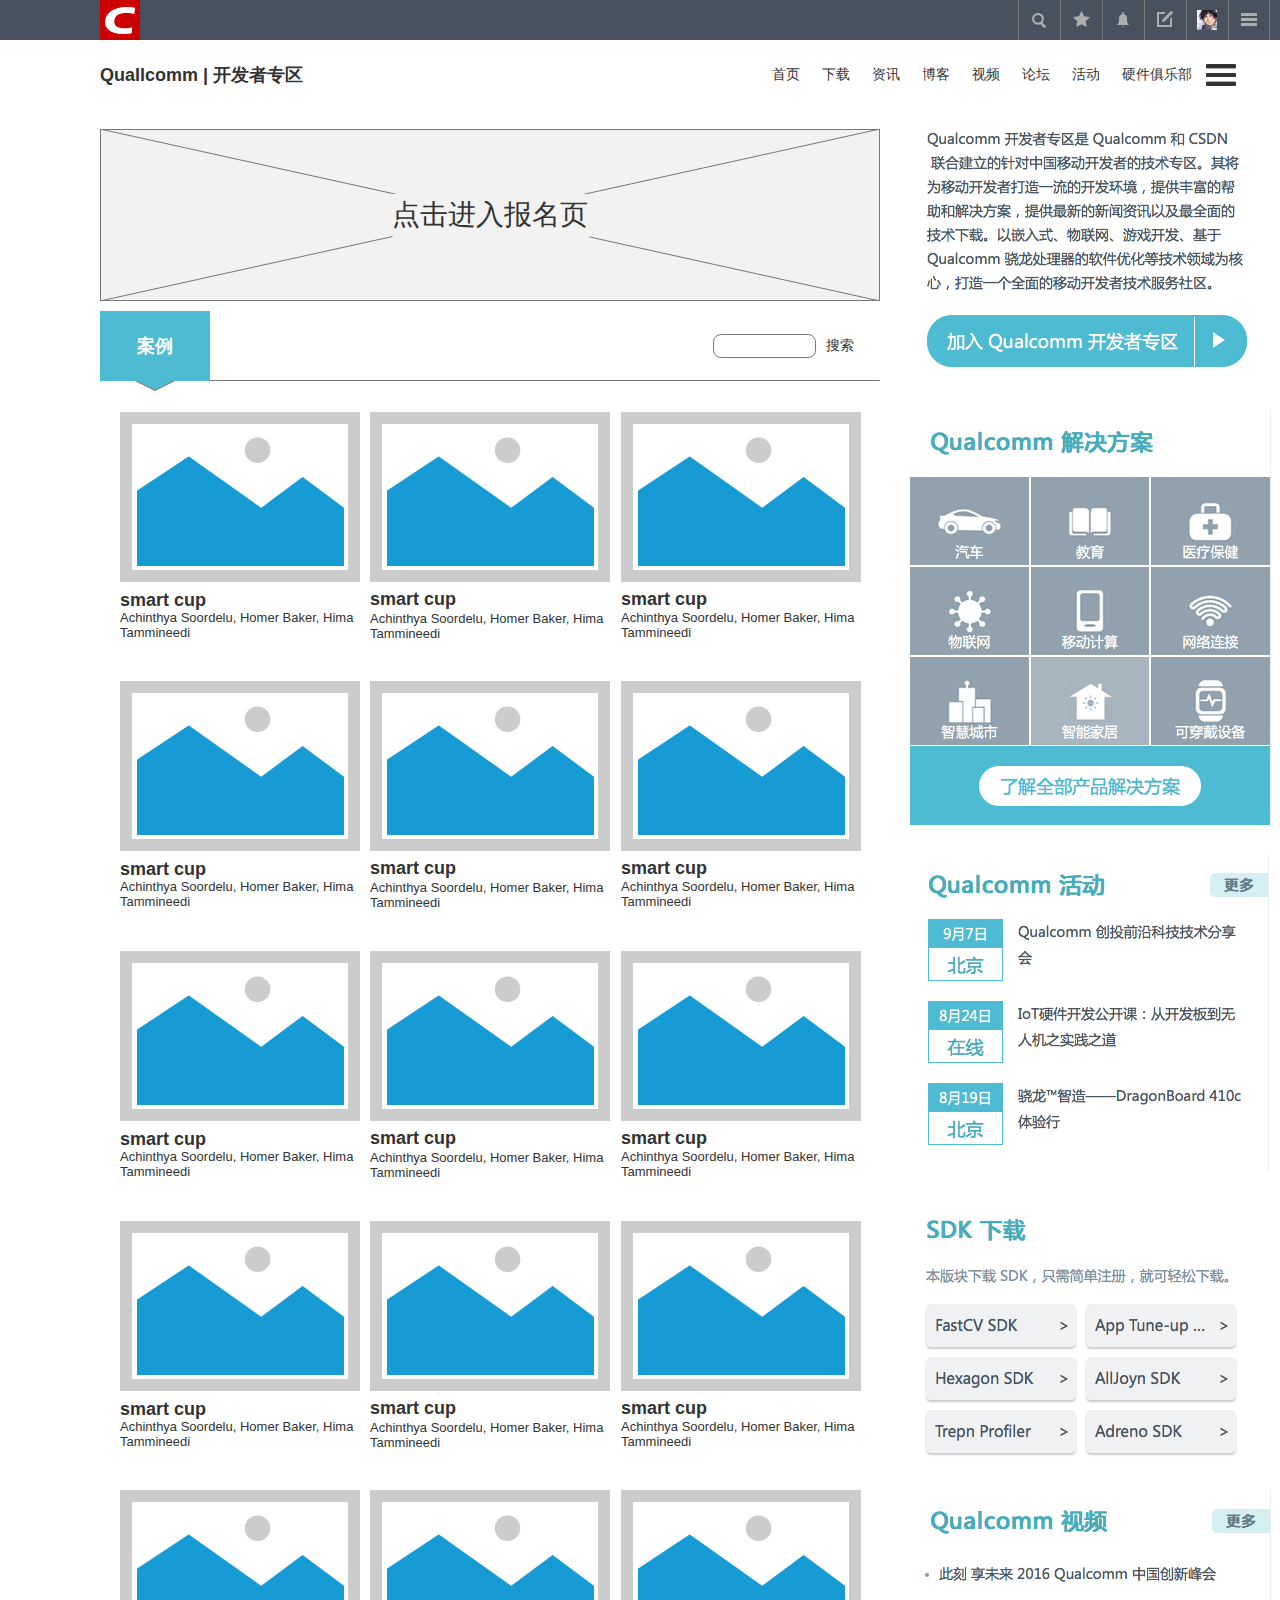
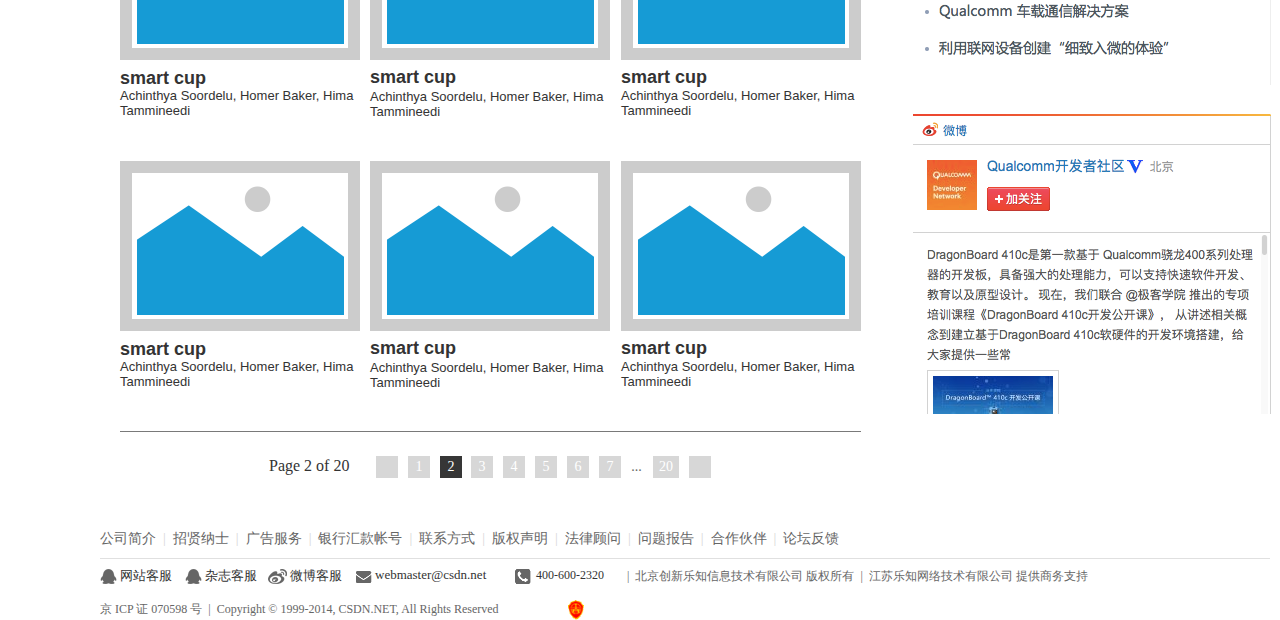
<file: 硬件开发案例.html>
﻿<!DOCTYPE html>
<html>
  <head>
    <title>硬件开发案例</title>
    <meta http-equiv="X-UA-Compatible" content="IE=edge"/>
    <meta http-equiv="content-type" content="text/html; charset=utf-8"/>
    <meta name="apple-mobile-web-app-capable" content="yes"/>
    <link href="resources/css/jquery-ui-themes.css" type="text/css" rel="stylesheet"/>
    <link href="resources/css/axure_rp_page.css" type="text/css" rel="stylesheet"/>
    <link href="data/styles.css" type="text/css" rel="stylesheet"/>
    <link href="files/硬件开发案例/styles.css" type="text/css" rel="stylesheet"/>
    <script src="resources/scripts/jquery-1.7.1.min.js"></script>
    <script src="resources/scripts/jquery-ui-1.8.10.custom.min.js"></script>
    <script src="resources/scripts/axure/axQuery.js"></script>
    <script src="resources/scripts/axure/globals.js"></script>
    <script src="resources/scripts/axutils.js"></script>
    <script src="resources/scripts/axure/annotation.js"></script>
    <script src="resources/scripts/axure/axQuery.std.js"></script>
    <script src="resources/scripts/axure/doc.js"></script>
    <script src="data/document.js"></script>
    <script src="resources/scripts/messagecenter.js"></script>
    <script src="resources/scripts/axure/events.js"></script>
    <script src="resources/scripts/axure/recording.js"></script>
    <script src="resources/scripts/axure/action.js"></script>
    <script src="resources/scripts/axure/expr.js"></script>
    <script src="resources/scripts/axure/geometry.js"></script>
    <script src="resources/scripts/axure/flyout.js"></script>
    <script src="resources/scripts/axure/ie.js"></script>
    <script src="resources/scripts/axure/model.js"></script>
    <script src="resources/scripts/axure/repeater.js"></script>
    <script src="resources/scripts/axure/sto.js"></script>
    <script src="resources/scripts/axure/utils.temp.js"></script>
    <script src="resources/scripts/axure/variables.js"></script>
    <script src="resources/scripts/axure/drag.js"></script>
    <script src="resources/scripts/axure/move.js"></script>
    <script src="resources/scripts/axure/visibility.js"></script>
    <script src="resources/scripts/axure/style.js"></script>
    <script src="resources/scripts/axure/adaptive.js"></script>
    <script src="resources/scripts/axure/tree.js"></script>
    <script src="resources/scripts/axure/init.temp.js"></script>
    <script src="files/硬件开发案例/data.js"></script>
    <script src="resources/scripts/axure/legacy.js"></script>
    <script src="resources/scripts/axure/viewer.js"></script>
    <script src="resources/scripts/axure/math.js"></script>
    <script type="text/javascript">
      $axure.utils.getTransparentGifPath = function() { return 'resources/images/transparent.gif'; };
      $axure.utils.getOtherPath = function() { return 'resources/Other.html'; };
      $axure.utils.getReloadPath = function() { return 'resources/reload.html'; };
    </script>
  </head>
  <body>
    <div id="base" class="">

      <!-- Unnamed (Group) -->
      <div id="u0" class="ax_default">

        <!-- Unnamed (Rectangle) -->
        <div id="u1" class="ax_default shape">
          <div id="u1_div" class=""></div>
          <!-- Unnamed () -->
          <div id="u2" class="text" style="display: none; visibility: hidden">
            <p><span></span></p>
          </div>
        </div>

        <!-- Unnamed (Image) -->
        <div id="u3" class="ax_default image1">
          <img id="u3_img" class="img " src="images/硬件开发案例/u3.png"/>
          <!-- Unnamed () -->
          <div id="u4" class="text" style="display: none; visibility: hidden">
            <p><span></span></p>
          </div>
        </div>

        <!-- Unnamed (Image) -->
        <div id="u5" class="ax_default image1">
          <img id="u5_img" class="img " src="images/硬件开发案例/u5.png"/>
          <!-- Unnamed () -->
          <div id="u6" class="text" style="display: none; visibility: hidden">
            <p><span></span></p>
          </div>
        </div>
      </div>

      <!-- Unnamed (Image) -->
      <div id="u7" class="ax_default image1">
        <img id="u7_img" class="img " src="images/硬件开发案例/u7.png"/>
        <!-- Unnamed () -->
        <div id="u8" class="text" style="display: none; visibility: hidden">
          <p><span></span></p>
        </div>
      </div>

      <!-- Unnamed (Placeholder) -->
      <div id="u9" class="ax_default placeholder">
        <img id="u9_img" class="img " src="images/硬件开发案例/u9.png"/>
        <!-- Unnamed () -->
        <div id="u10" class="text" style="visibility: visible;">
          <p><span>点击进入报名页</span></p>
        </div>
      </div>

      <!-- Unnamed (Rectangle) -->
      <div id="u11" class="ax_default paragraph">
        <div id="u11_div" class=""></div>
        <!-- Unnamed () -->
        <div id="u12" class="text" style="visibility: visible;">
          <p><span style="font-family:'Arial-BoldMT', 'Arial Bold', 'Arial';font-weight:700;">Quallcomm | </span><span style="font-family:'PingFangSC-Semibold', 'PingFang SC Semibold', 'PingFang SC';font-weight:650;">开发者专区</span></p>
        </div>
      </div>

      <!-- Unnamed (Rectangle) -->
      <div id="u13" class="ax_default paragraph">
        <div id="u13_div" class=""></div>
        <!-- Unnamed () -->
        <div id="u14" class="text" style="visibility: visible;">
          <p><span>首页</span></p>
        </div>
      </div>

      <!-- Unnamed (Rectangle) -->
      <div id="u15" class="ax_default paragraph">
        <div id="u15_div" class=""></div>
        <!-- Unnamed () -->
        <div id="u16" class="text" style="visibility: visible;">
          <p><span>下载</span></p>
        </div>
      </div>

      <!-- Unnamed (Rectangle) -->
      <div id="u17" class="ax_default paragraph">
        <div id="u17_div" class=""></div>
        <!-- Unnamed () -->
        <div id="u18" class="text" style="visibility: visible;">
          <p><span>资讯</span></p>
        </div>
      </div>

      <!-- Unnamed (Rectangle) -->
      <div id="u19" class="ax_default paragraph">
        <div id="u19_div" class=""></div>
        <!-- Unnamed () -->
        <div id="u20" class="text" style="visibility: visible;">
          <p><span>博客</span></p>
        </div>
      </div>

      <!-- Unnamed (Rectangle) -->
      <div id="u21" class="ax_default paragraph">
        <div id="u21_div" class=""></div>
        <!-- Unnamed () -->
        <div id="u22" class="text" style="visibility: visible;">
          <p><span>视频</span></p>
        </div>
      </div>

      <!-- Unnamed (Rectangle) -->
      <div id="u23" class="ax_default paragraph">
        <div id="u23_div" class=""></div>
        <!-- Unnamed () -->
        <div id="u24" class="text" style="visibility: visible;">
          <p><span>论坛</span></p>
        </div>
      </div>

      <!-- Unnamed (Rectangle) -->
      <div id="u25" class="ax_default paragraph">
        <div id="u25_div" class=""></div>
        <!-- Unnamed () -->
        <div id="u26" class="text" style="visibility: visible;">
          <p><span>活动</span></p>
        </div>
      </div>

      <!-- Unnamed (Rectangle) -->
      <div id="u27" class="ax_default paragraph">
        <div id="u27_div" class=""></div>
        <!-- Unnamed () -->
        <div id="u28" class="text" style="visibility: visible;">
          <p><span>硬件俱乐部</span></p>
        </div>
      </div>

      <!-- Unnamed (Shape) -->
      <div id="u29" class="ax_default icon">
        <img id="u29_img" class="img " src="images/硬件开发案例/u29.png"/>
        <!-- Unnamed () -->
        <div id="u30" class="text" style="display: none; visibility: hidden">
          <p><span></span></p>
        </div>
      </div>

      <!-- 硬件俱乐部下拉 (Dynamic Panel) -->
      <div id="u31" class="ax_default ax_default_hidden" data-label="硬件俱乐部下拉" style="display: none; visibility: hidden">
        <div id="u31_state0" class="panel_state" data-label="State1">
          <div id="u31_state0_content" class="panel_state_content">

            <!-- Unnamed (Rectangle) -->
            <div id="u32" class="ax_default paragraph">
              <div id="u32_div" class=""></div>
              <!-- Unnamed () -->
              <div id="u33" class="text" style="visibility: visible;">
                <p><span>硬件开发资讯</span></p>
              </div>
            </div>

            <!-- Unnamed (Rectangle) -->
            <div id="u34" class="ax_default paragraph">
              <div id="u34_div" class=""></div>
              <!-- Unnamed () -->
              <div id="u35" class="text" style="visibility: visible;">
                <p><span>硬件开发案例</span></p>
              </div>
            </div>

            <!-- Unnamed (Horizontal Line) -->
            <div id="u36" class="ax_default line">
              <img id="u36_img" class="img " src="images/硬件开发案例/u36.png"/>
              <!-- Unnamed () -->
              <div id="u37" class="text" style="display: none; visibility: hidden">
                <p><span></span></p>
              </div>
            </div>
          </div>
        </div>
      </div>

      <!-- Unnamed (Image) -->
      <div id="u38" class="ax_default image">
        <img id="u38_img" class="img " src="images/硬件开发案例/u38.png"/>
        <!-- Unnamed () -->
        <div id="u39" class="text" style="display: none; visibility: hidden">
          <p><span></span></p>
        </div>
      </div>

      <!-- Unnamed (Image) -->
      <div id="u40" class="ax_default image">
        <img id="u40_img" class="img " src="images/硬件开发案例/u40.png"/>
        <!-- Unnamed () -->
        <div id="u41" class="text" style="display: none; visibility: hidden">
          <p><span></span></p>
        </div>
      </div>

      <!-- Unnamed (Image) -->
      <div id="u42" class="ax_default image">
        <img id="u42_img" class="img " src="images/硬件开发案例/u42.png"/>
        <!-- Unnamed () -->
        <div id="u43" class="text" style="display: none; visibility: hidden">
          <p><span></span></p>
        </div>
      </div>

      <!-- Unnamed (Image) -->
      <div id="u44" class="ax_default image">
        <img id="u44_img" class="img " src="images/硬件开发案例/u44.png"/>
        <!-- Unnamed () -->
        <div id="u45" class="text" style="display: none; visibility: hidden">
          <p><span></span></p>
        </div>
      </div>

      <!-- Unnamed (Image) -->
      <div id="u46" class="ax_default image">
        <img id="u46_img" class="img " src="images/硬件开发案例/u46.png"/>
        <!-- Unnamed () -->
        <div id="u47" class="text" style="display: none; visibility: hidden">
          <p><span></span></p>
        </div>
      </div>

      <!-- Unnamed (Image) -->
      <div id="u48" class="ax_default image">
        <img id="u48_img" class="img " src="images/硬件开发案例/u48.png"/>
        <!-- Unnamed () -->
        <div id="u49" class="text" style="display: none; visibility: hidden">
          <p><span></span></p>
        </div>
      </div>

      <!-- Unnamed (Group) -->
      <div id="u50" class="ax_default">

        <!-- Unnamed (Group) -->
        <div id="u51" class="ax_default">

          <!-- Unnamed (Group) -->
          <div id="u52" class="ax_default">

            <!-- Unnamed (Rectangle) -->
            <div id="u53" class="ax_default paragraph1">
              <div id="u53_div" class=""></div>
              <!-- Unnamed () -->
              <div id="u54" class="text" style="visibility: visible;">
                <p><span>杂志客服</span></p>
              </div>
            </div>

            <!-- Unnamed (Rectangle) -->
            <div id="u55" class="ax_default paragraph1">
              <div id="u55_div" class=""></div>
              <!-- Unnamed () -->
              <div id="u56" class="text" style="visibility: visible;">
                <p><span style="color:#666666;">公司简介&nbsp; </span><span style="color:#D7D7D7;">|</span><span style="color:#666666;">&nbsp; 招贤纳士&nbsp; </span><span style="color:#D7D7D7;">|</span><span style="color:#666666;">&nbsp; 广告服务&nbsp; </span><span style="color:#D7D7D7;">|</span><span style="color:#666666;">&nbsp; 银行汇款帐号&nbsp; </span><span style="color:#D7D7D7;">|</span><span style="color:#666666;">&nbsp; 联系方式&nbsp; </span><span style="color:#D7D7D7;">|</span><span style="color:#666666;">&nbsp; 版权声明&nbsp; </span><span style="color:#D7D7D7;">|</span><span style="color:#666666;">&nbsp; 法律顾问&nbsp; </span><span style="color:#D7D7D7;">|</span><span style="color:#666666;">&nbsp; 问题报告&nbsp; </span><span style="color:#D7D7D7;">|</span><span style="color:#666666;">&nbsp; 合作伙伴&nbsp; </span><span style="color:#D7D7D7;">|</span><span style="color:#666666;">&nbsp; 论坛反馈</span></p>
              </div>
            </div>

            <!-- Unnamed (Rectangle) -->
            <div id="u57" class="ax_default paragraph1">
              <div id="u57_div" class=""></div>
              <!-- Unnamed () -->
              <div id="u58" class="text" style="visibility: visible;">
                <p><span>网站客服</span></p>
              </div>
            </div>

            <!-- Unnamed (Rectangle) -->
            <div id="u59" class="ax_default paragraph1">
              <div id="u59_div" class=""></div>
              <!-- Unnamed () -->
              <div id="u60" class="text" style="visibility: visible;">
                <p><span style="color:#666666;">京 ICP 证 070598 号&nbsp; </span><span style="color:#6B6B6B;">|</span><span style="color:#666666;">&nbsp; Copyright © 1999-2014, CSDN.NET, All Rights Reserved</span></p>
              </div>
            </div>

            <!-- Unnamed (Image) -->
            <div id="u61" class="ax_default image1">
              <img id="u61_img" class="img " src="images/硬件开发案例/u61.png"/>
              <!-- Unnamed () -->
              <div id="u62" class="text" style="display: none; visibility: hidden">
                <p><span></span></p>
              </div>
            </div>

            <!-- Unnamed (Rectangle) -->
            <div id="u63" class="ax_default paragraph1">
              <div id="u63_div" class=""></div>
              <!-- Unnamed () -->
              <div id="u64" class="text" style="visibility: visible;">
                <p><span>微博客服</span></p>
              </div>
            </div>

            <!-- Unnamed (Image) -->
            <div id="u65" class="ax_default image1">
              <img id="u65_img" class="img " src="images/硬件开发案例/u65.png"/>
              <!-- Unnamed () -->
              <div id="u66" class="text" style="display: none; visibility: hidden">
                <p><span></span></p>
              </div>
            </div>

            <!-- Unnamed (Rectangle) -->
            <div id="u67" class="ax_default paragraph1">
              <div id="u67_div" class=""></div>
              <!-- Unnamed () -->
              <div id="u68" class="text" style="visibility: visible;">
                <p><span>webmaster@csdn.net</span></p>
              </div>
            </div>

            <!-- Unnamed (Image) -->
            <div id="u69" class="ax_default image1">
              <img id="u69_img" class="img " src="images/硬件开发案例/u69.png"/>
              <!-- Unnamed () -->
              <div id="u70" class="text" style="display: none; visibility: hidden">
                <p><span></span></p>
              </div>
            </div>

            <!-- Unnamed (Rectangle) -->
            <div id="u71" class="ax_default paragraph1">
              <div id="u71_div" class=""></div>
              <!-- Unnamed () -->
              <div id="u72" class="text" style="visibility: visible;">
                <p><span>400-600-2320</span></p>
              </div>
            </div>

            <!-- Unnamed (Rectangle) -->
            <div id="u73" class="ax_default paragraph1">
              <div id="u73_div" class=""></div>
              <!-- Unnamed () -->
              <div id="u74" class="text" style="visibility: visible;">
                <p><span style="color:#6B6B6B;">|</span><span style="color:#666666;">&nbsp; 北京创新乐知信息技术有限公司 版权所有&nbsp; </span><span style="color:#6B6B6B;">|</span><span style="color:#666666;">&nbsp; 江苏乐知网络技术有限公司 提供商务支持</span></p>
              </div>
            </div>

            <!-- Unnamed (Image) -->
            <div id="u75" class="ax_default image1">
              <img id="u75_img" class="img " src="images/硬件开发案例/u75.png"/>
              <!-- Unnamed () -->
              <div id="u76" class="text" style="display: none; visibility: hidden">
                <p><span></span></p>
              </div>
            </div>

            <!-- mail-on (Image) -->
            <div id="u77" class="ax_default image1 ax_default_hidden" data-label="mail-on" style="display: none; visibility: hidden">
              <img id="u77_img" class="img " src="images/硬件开发案例/mail-on_u77.png"/>
              <!-- Unnamed () -->
              <div id="u78" class="text" style="display: none; visibility: hidden">
                <p><span></span></p>
              </div>
            </div>

            <!-- phone-on (Image) -->
            <div id="u79" class="ax_default image1 ax_default_hidden" data-label="phone-on" style="display: none; visibility: hidden">
              <img id="u79_img" class="img " src="images/硬件开发案例/phone-on_u79.png"/>
              <!-- Unnamed () -->
              <div id="u80" class="text" style="display: none; visibility: hidden">
                <p><span></span></p>
              </div>
            </div>

            <!-- weibo-on (Image) -->
            <div id="u81" class="ax_default image1 ax_default_hidden" data-label="weibo-on" style="display: none; visibility: hidden">
              <img id="u81_img" class="img " src="images/硬件开发案例/weibo-on_u81.png"/>
              <!-- Unnamed () -->
              <div id="u82" class="text" style="display: none; visibility: hidden">
                <p><span></span></p>
              </div>
            </div>

            <!-- Unnamed (Horizontal Line) -->
            <div id="u83" class="ax_default horizontal_line">
              <img id="u83_img" class="img " src="images/硬件开发案例/u83.png"/>
              <!-- Unnamed () -->
              <div id="u84" class="text" style="display: none; visibility: hidden">
                <p><span></span></p>
              </div>
            </div>

            <!-- Unnamed (Image) -->
            <div id="u85" class="ax_default image1">
              <img id="u85_img" class="img " src="images/硬件开发案例/u85.png"/>
              <!-- Unnamed () -->
              <div id="u86" class="text" style="display: none; visibility: hidden">
                <p><span></span></p>
              </div>
            </div>

            <!-- Unnamed (Image) -->
            <div id="u87" class="ax_default image1">
              <img id="u87_img" class="img " src="images/硬件开发案例/u85.png"/>
              <!-- Unnamed () -->
              <div id="u88" class="text" style="display: none; visibility: hidden">
                <p><span></span></p>
              </div>
            </div>

            <!-- qq1-on (Image) -->
            <div id="u89" class="ax_default image1 ax_default_hidden" data-label="qq1-on" style="display: none; visibility: hidden">
              <img id="u89_img" class="img " src="images/硬件开发案例/qq1-on_u89.png"/>
              <!-- Unnamed () -->
              <div id="u90" class="text" style="display: none; visibility: hidden">
                <p><span></span></p>
              </div>
            </div>

            <!-- qq2-on (Image) -->
            <div id="u91" class="ax_default image1 ax_default_hidden" data-label="qq2-on" style="display: none; visibility: hidden">
              <img id="u91_img" class="img " src="images/硬件开发案例/qq1-on_u89.png"/>
              <!-- Unnamed () -->
              <div id="u92" class="text" style="display: none; visibility: hidden">
                <p><span></span></p>
              </div>
            </div>
          </div>
        </div>
      </div>

      <!-- Unnamed (Horizontal Line) -->
      <div id="u93" class="ax_default line">
        <img id="u93_img" class="img " src="images/硬件开发案例/u93.png"/>
        <!-- Unnamed () -->
        <div id="u94" class="text" style="display: none; visibility: hidden">
          <p><span></span></p>
        </div>
      </div>

      <!-- Unnamed (Diamond) -->
      <div id="u95" class="ax_default flow_shape">
        <img id="u95_img" class="img " src="images/硬件开发案例/u95.png"/>
        <!-- Unnamed () -->
        <div id="u96" class="text" style="display: none; visibility: hidden">
          <p><span></span></p>
        </div>
      </div>

      <!-- Unnamed (Rectangle) -->
      <div id="u97" class="ax_default box_2">
        <div id="u97_div" class=""></div>
        <!-- Unnamed () -->
        <div id="u98" class="text" style="visibility: visible;">
          <p><span>案例</span></p>
        </div>
      </div>

      <!-- Unnamed (Rectangle) -->
      <div id="u99" class="ax_default box_1">
        <div id="u99_div" class=""></div>
        <!-- Unnamed () -->
        <div id="u100" class="text" style="display: none; visibility: hidden">
          <p><span></span></p>
        </div>
      </div>

      <!-- Unnamed (Rectangle) -->
      <div id="u101" class="ax_default paragraph">
        <div id="u101_div" class=""></div>
        <!-- Unnamed () -->
        <div id="u102" class="text" style="visibility: visible;">
          <p><span>搜索</span></p>
        </div>
      </div>

      <!-- Unnamed (Image) -->
      <div id="u103" class="ax_default image">
        <img id="u103_img" class="img " src="images/硬件开发案例/u103.png"/>
        <!-- Unnamed () -->
        <div id="u104" class="text" style="display: none; visibility: hidden">
          <p><span></span></p>
        </div>
      </div>

      <!-- Unnamed (Image) -->
      <div id="u105" class="ax_default image">
        <img id="u105_img" class="img " src="images/硬件开发案例/u103.png"/>
        <!-- Unnamed () -->
        <div id="u106" class="text" style="display: none; visibility: hidden">
          <p><span></span></p>
        </div>
      </div>

      <!-- Unnamed (Image) -->
      <div id="u107" class="ax_default image">
        <img id="u107_img" class="img " src="images/硬件开发案例/u103.png"/>
        <!-- Unnamed () -->
        <div id="u108" class="text" style="display: none; visibility: hidden">
          <p><span></span></p>
        </div>
      </div>

      <!-- Unnamed (Rectangle) -->
      <div id="u109" class="ax_default heading_3">
        <div id="u109_div" class=""></div>
        <!-- Unnamed () -->
        <div id="u110" class="text" style="visibility: visible;">
          <p><span>smart cup</span></p>
        </div>
      </div>

      <!-- Unnamed (Rectangle) -->
      <div id="u111" class="ax_default paragraph">
        <div id="u111_div" class=""></div>
        <!-- Unnamed () -->
        <div id="u112" class="text" style="visibility: visible;">
          <p><span>Achinthya Soordelu, Homer Baker, Hima Tammineedi</span></p>
        </div>
      </div>

      <!-- Unnamed (Rectangle) -->
      <div id="u113" class="ax_default heading_3">
        <div id="u113_div" class=""></div>
        <!-- Unnamed () -->
        <div id="u114" class="text" style="visibility: visible;">
          <p><span>smart cup</span></p>
        </div>
      </div>

      <!-- Unnamed (Rectangle) -->
      <div id="u115" class="ax_default paragraph">
        <div id="u115_div" class=""></div>
        <!-- Unnamed () -->
        <div id="u116" class="text" style="visibility: visible;">
          <p><span>Achinthya Soordelu, Homer Baker, Hima Tammineedi</span></p>
        </div>
      </div>

      <!-- Unnamed (Rectangle) -->
      <div id="u117" class="ax_default paragraph">
        <div id="u117_div" class=""></div>
        <!-- Unnamed () -->
        <div id="u118" class="text" style="visibility: visible;">
          <p><span>Achinthya Soordelu, Homer Baker, Hima Tammineedi</span></p>
        </div>
      </div>

      <!-- Unnamed (Rectangle) -->
      <div id="u119" class="ax_default heading_3">
        <div id="u119_div" class=""></div>
        <!-- Unnamed () -->
        <div id="u120" class="text" style="visibility: visible;">
          <p><span>smart cup</span></p>
        </div>
      </div>

      <!-- Unnamed (Image) -->
      <div id="u121" class="ax_default image">
        <img id="u121_img" class="img " src="images/硬件开发案例/u103.png"/>
        <!-- Unnamed () -->
        <div id="u122" class="text" style="display: none; visibility: hidden">
          <p><span></span></p>
        </div>
      </div>

      <!-- Unnamed (Image) -->
      <div id="u123" class="ax_default image">
        <img id="u123_img" class="img " src="images/硬件开发案例/u103.png"/>
        <!-- Unnamed () -->
        <div id="u124" class="text" style="display: none; visibility: hidden">
          <p><span></span></p>
        </div>
      </div>

      <!-- Unnamed (Image) -->
      <div id="u125" class="ax_default image">
        <img id="u125_img" class="img " src="images/硬件开发案例/u103.png"/>
        <!-- Unnamed () -->
        <div id="u126" class="text" style="display: none; visibility: hidden">
          <p><span></span></p>
        </div>
      </div>

      <!-- Unnamed (Rectangle) -->
      <div id="u127" class="ax_default heading_3">
        <div id="u127_div" class=""></div>
        <!-- Unnamed () -->
        <div id="u128" class="text" style="visibility: visible;">
          <p><span>smart cup</span></p>
        </div>
      </div>

      <!-- Unnamed (Rectangle) -->
      <div id="u129" class="ax_default paragraph">
        <div id="u129_div" class=""></div>
        <!-- Unnamed () -->
        <div id="u130" class="text" style="visibility: visible;">
          <p><span>Achinthya Soordelu, Homer Baker, Hima Tammineedi</span></p>
        </div>
      </div>

      <!-- Unnamed (Rectangle) -->
      <div id="u131" class="ax_default heading_3">
        <div id="u131_div" class=""></div>
        <!-- Unnamed () -->
        <div id="u132" class="text" style="visibility: visible;">
          <p><span>smart cup</span></p>
        </div>
      </div>

      <!-- Unnamed (Rectangle) -->
      <div id="u133" class="ax_default paragraph">
        <div id="u133_div" class=""></div>
        <!-- Unnamed () -->
        <div id="u134" class="text" style="visibility: visible;">
          <p><span>Achinthya Soordelu, Homer Baker, Hima Tammineedi</span></p>
        </div>
      </div>

      <!-- Unnamed (Rectangle) -->
      <div id="u135" class="ax_default paragraph">
        <div id="u135_div" class=""></div>
        <!-- Unnamed () -->
        <div id="u136" class="text" style="visibility: visible;">
          <p><span>Achinthya Soordelu, Homer Baker, Hima Tammineedi</span></p>
        </div>
      </div>

      <!-- Unnamed (Rectangle) -->
      <div id="u137" class="ax_default heading_3">
        <div id="u137_div" class=""></div>
        <!-- Unnamed () -->
        <div id="u138" class="text" style="visibility: visible;">
          <p><span>smart cup</span></p>
        </div>
      </div>

      <!-- Unnamed (Image) -->
      <div id="u139" class="ax_default image">
        <img id="u139_img" class="img " src="images/硬件开发案例/u103.png"/>
        <!-- Unnamed () -->
        <div id="u140" class="text" style="display: none; visibility: hidden">
          <p><span></span></p>
        </div>
      </div>

      <!-- Unnamed (Image) -->
      <div id="u141" class="ax_default image">
        <img id="u141_img" class="img " src="images/硬件开发案例/u103.png"/>
        <!-- Unnamed () -->
        <div id="u142" class="text" style="display: none; visibility: hidden">
          <p><span></span></p>
        </div>
      </div>

      <!-- Unnamed (Image) -->
      <div id="u143" class="ax_default image">
        <img id="u143_img" class="img " src="images/硬件开发案例/u103.png"/>
        <!-- Unnamed () -->
        <div id="u144" class="text" style="display: none; visibility: hidden">
          <p><span></span></p>
        </div>
      </div>

      <!-- Unnamed (Rectangle) -->
      <div id="u145" class="ax_default heading_3">
        <div id="u145_div" class=""></div>
        <!-- Unnamed () -->
        <div id="u146" class="text" style="visibility: visible;">
          <p><span>smart cup</span></p>
        </div>
      </div>

      <!-- Unnamed (Rectangle) -->
      <div id="u147" class="ax_default paragraph">
        <div id="u147_div" class=""></div>
        <!-- Unnamed () -->
        <div id="u148" class="text" style="visibility: visible;">
          <p><span>Achinthya Soordelu, Homer Baker, Hima Tammineedi</span></p>
        </div>
      </div>

      <!-- Unnamed (Rectangle) -->
      <div id="u149" class="ax_default heading_3">
        <div id="u149_div" class=""></div>
        <!-- Unnamed () -->
        <div id="u150" class="text" style="visibility: visible;">
          <p><span>smart cup</span></p>
        </div>
      </div>

      <!-- Unnamed (Rectangle) -->
      <div id="u151" class="ax_default paragraph">
        <div id="u151_div" class=""></div>
        <!-- Unnamed () -->
        <div id="u152" class="text" style="visibility: visible;">
          <p><span>Achinthya Soordelu, Homer Baker, Hima Tammineedi</span></p>
        </div>
      </div>

      <!-- Unnamed (Rectangle) -->
      <div id="u153" class="ax_default paragraph">
        <div id="u153_div" class=""></div>
        <!-- Unnamed () -->
        <div id="u154" class="text" style="visibility: visible;">
          <p><span>Achinthya Soordelu, Homer Baker, Hima Tammineedi</span></p>
        </div>
      </div>

      <!-- Unnamed (Rectangle) -->
      <div id="u155" class="ax_default heading_3">
        <div id="u155_div" class=""></div>
        <!-- Unnamed () -->
        <div id="u156" class="text" style="visibility: visible;">
          <p><span>smart cup</span></p>
        </div>
      </div>

      <!-- Unnamed (Image) -->
      <div id="u157" class="ax_default image">
        <img id="u157_img" class="img " src="images/硬件开发案例/u103.png"/>
        <!-- Unnamed () -->
        <div id="u158" class="text" style="display: none; visibility: hidden">
          <p><span></span></p>
        </div>
      </div>

      <!-- Unnamed (Image) -->
      <div id="u159" class="ax_default image">
        <img id="u159_img" class="img " src="images/硬件开发案例/u103.png"/>
        <!-- Unnamed () -->
        <div id="u160" class="text" style="display: none; visibility: hidden">
          <p><span></span></p>
        </div>
      </div>

      <!-- Unnamed (Image) -->
      <div id="u161" class="ax_default image">
        <img id="u161_img" class="img " src="images/硬件开发案例/u103.png"/>
        <!-- Unnamed () -->
        <div id="u162" class="text" style="display: none; visibility: hidden">
          <p><span></span></p>
        </div>
      </div>

      <!-- Unnamed (Rectangle) -->
      <div id="u163" class="ax_default heading_3">
        <div id="u163_div" class=""></div>
        <!-- Unnamed () -->
        <div id="u164" class="text" style="visibility: visible;">
          <p><span>smart cup</span></p>
        </div>
      </div>

      <!-- Unnamed (Rectangle) -->
      <div id="u165" class="ax_default paragraph">
        <div id="u165_div" class=""></div>
        <!-- Unnamed () -->
        <div id="u166" class="text" style="visibility: visible;">
          <p><span>Achinthya Soordelu, Homer Baker, Hima Tammineedi</span></p>
        </div>
      </div>

      <!-- Unnamed (Rectangle) -->
      <div id="u167" class="ax_default heading_3">
        <div id="u167_div" class=""></div>
        <!-- Unnamed () -->
        <div id="u168" class="text" style="visibility: visible;">
          <p><span>smart cup</span></p>
        </div>
      </div>

      <!-- Unnamed (Rectangle) -->
      <div id="u169" class="ax_default paragraph">
        <div id="u169_div" class=""></div>
        <!-- Unnamed () -->
        <div id="u170" class="text" style="visibility: visible;">
          <p><span>Achinthya Soordelu, Homer Baker, Hima Tammineedi</span></p>
        </div>
      </div>

      <!-- Unnamed (Rectangle) -->
      <div id="u171" class="ax_default paragraph">
        <div id="u171_div" class=""></div>
        <!-- Unnamed () -->
        <div id="u172" class="text" style="visibility: visible;">
          <p><span>Achinthya Soordelu, Homer Baker, Hima Tammineedi</span></p>
        </div>
      </div>

      <!-- Unnamed (Rectangle) -->
      <div id="u173" class="ax_default heading_3">
        <div id="u173_div" class=""></div>
        <!-- Unnamed () -->
        <div id="u174" class="text" style="visibility: visible;">
          <p><span>smart cup</span></p>
        </div>
      </div>

      <!-- Unnamed (Image) -->
      <div id="u175" class="ax_default image">
        <img id="u175_img" class="img " src="images/硬件开发案例/u103.png"/>
        <!-- Unnamed () -->
        <div id="u176" class="text" style="display: none; visibility: hidden">
          <p><span></span></p>
        </div>
      </div>

      <!-- Unnamed (Image) -->
      <div id="u177" class="ax_default image">
        <img id="u177_img" class="img " src="images/硬件开发案例/u103.png"/>
        <!-- Unnamed () -->
        <div id="u178" class="text" style="display: none; visibility: hidden">
          <p><span></span></p>
        </div>
      </div>

      <!-- Unnamed (Image) -->
      <div id="u179" class="ax_default image">
        <img id="u179_img" class="img " src="images/硬件开发案例/u103.png"/>
        <!-- Unnamed () -->
        <div id="u180" class="text" style="display: none; visibility: hidden">
          <p><span></span></p>
        </div>
      </div>

      <!-- Unnamed (Rectangle) -->
      <div id="u181" class="ax_default heading_3">
        <div id="u181_div" class=""></div>
        <!-- Unnamed () -->
        <div id="u182" class="text" style="visibility: visible;">
          <p><span>smart cup</span></p>
        </div>
      </div>

      <!-- Unnamed (Rectangle) -->
      <div id="u183" class="ax_default paragraph">
        <div id="u183_div" class=""></div>
        <!-- Unnamed () -->
        <div id="u184" class="text" style="visibility: visible;">
          <p><span>Achinthya Soordelu, Homer Baker, Hima Tammineedi</span></p>
        </div>
      </div>

      <!-- Unnamed (Rectangle) -->
      <div id="u185" class="ax_default heading_3">
        <div id="u185_div" class=""></div>
        <!-- Unnamed () -->
        <div id="u186" class="text" style="visibility: visible;">
          <p><span>smart cup</span></p>
        </div>
      </div>

      <!-- Unnamed (Rectangle) -->
      <div id="u187" class="ax_default paragraph">
        <div id="u187_div" class=""></div>
        <!-- Unnamed () -->
        <div id="u188" class="text" style="visibility: visible;">
          <p><span>Achinthya Soordelu, Homer Baker, Hima Tammineedi</span></p>
        </div>
      </div>

      <!-- Unnamed (Rectangle) -->
      <div id="u189" class="ax_default paragraph">
        <div id="u189_div" class=""></div>
        <!-- Unnamed () -->
        <div id="u190" class="text" style="visibility: visible;">
          <p><span>Achinthya Soordelu, Homer Baker, Hima Tammineedi</span></p>
        </div>
      </div>

      <!-- Unnamed (Rectangle) -->
      <div id="u191" class="ax_default heading_3">
        <div id="u191_div" class=""></div>
        <!-- Unnamed () -->
        <div id="u192" class="text" style="visibility: visible;">
          <p><span>smart cup</span></p>
        </div>
      </div>

      <!-- Unnamed (Image) -->
      <div id="u193" class="ax_default image">
        <img id="u193_img" class="img " src="images/硬件开发案例/u103.png"/>
        <!-- Unnamed () -->
        <div id="u194" class="text" style="display: none; visibility: hidden">
          <p><span></span></p>
        </div>
      </div>

      <!-- Unnamed (Image) -->
      <div id="u195" class="ax_default image">
        <img id="u195_img" class="img " src="images/硬件开发案例/u103.png"/>
        <!-- Unnamed () -->
        <div id="u196" class="text" style="display: none; visibility: hidden">
          <p><span></span></p>
        </div>
      </div>

      <!-- Unnamed (Image) -->
      <div id="u197" class="ax_default image">
        <img id="u197_img" class="img " src="images/硬件开发案例/u103.png"/>
        <!-- Unnamed () -->
        <div id="u198" class="text" style="display: none; visibility: hidden">
          <p><span></span></p>
        </div>
      </div>

      <!-- Unnamed (Rectangle) -->
      <div id="u199" class="ax_default heading_3">
        <div id="u199_div" class=""></div>
        <!-- Unnamed () -->
        <div id="u200" class="text" style="visibility: visible;">
          <p><span>smart cup</span></p>
        </div>
      </div>

      <!-- Unnamed (Rectangle) -->
      <div id="u201" class="ax_default paragraph">
        <div id="u201_div" class=""></div>
        <!-- Unnamed () -->
        <div id="u202" class="text" style="visibility: visible;">
          <p><span>Achinthya Soordelu, Homer Baker, Hima Tammineedi</span></p>
        </div>
      </div>

      <!-- Unnamed (Rectangle) -->
      <div id="u203" class="ax_default heading_3">
        <div id="u203_div" class=""></div>
        <!-- Unnamed () -->
        <div id="u204" class="text" style="visibility: visible;">
          <p><span>smart cup</span></p>
        </div>
      </div>

      <!-- Unnamed (Rectangle) -->
      <div id="u205" class="ax_default paragraph">
        <div id="u205_div" class=""></div>
        <!-- Unnamed () -->
        <div id="u206" class="text" style="visibility: visible;">
          <p><span>Achinthya Soordelu, Homer Baker, Hima Tammineedi</span></p>
        </div>
      </div>

      <!-- Unnamed (Rectangle) -->
      <div id="u207" class="ax_default paragraph">
        <div id="u207_div" class=""></div>
        <!-- Unnamed () -->
        <div id="u208" class="text" style="visibility: visible;">
          <p><span>Achinthya Soordelu, Homer Baker, Hima Tammineedi</span></p>
        </div>
      </div>

      <!-- Unnamed (Rectangle) -->
      <div id="u209" class="ax_default heading_3">
        <div id="u209_div" class=""></div>
        <!-- Unnamed () -->
        <div id="u210" class="text" style="visibility: visible;">
          <p><span>smart cup</span></p>
        </div>
      </div>

      <!-- Unnamed (Rectangle) -->
      <div id="u211" class="ax_default heading_31">
        <div id="u211_div" class=""></div>
        <!-- Unnamed () -->
        <div id="u212" class="text" style="visibility: visible;">
          <p><span>Page 2 of 20</span></p>
        </div>
      </div>

      <!-- Unnamed (Rectangle) -->
      <div id="u213" class="ax_default box_3">
        <div id="u213_div" class=""></div>
        <!-- Unnamed () -->
        <div id="u214" class="text" style="visibility: visible;">
          <p><span></span></p>
        </div>
      </div>

      <!-- Unnamed (Rectangle) -->
      <div id="u215" class="ax_default box_3">
        <div id="u215_div" class=""></div>
        <!-- Unnamed () -->
        <div id="u216" class="text" style="visibility: visible;">
          <p><span>1</span></p>
        </div>
      </div>

      <!-- Unnamed (Rectangle) -->
      <div id="u217" class="ax_default box_3">
        <div id="u217_div" class=""></div>
        <!-- Unnamed () -->
        <div id="u218" class="text" style="visibility: visible;">
          <p><span>2</span></p>
        </div>
      </div>

      <!-- Unnamed (Rectangle) -->
      <div id="u219" class="ax_default box_3">
        <div id="u219_div" class=""></div>
        <!-- Unnamed () -->
        <div id="u220" class="text" style="visibility: visible;">
          <p><span>3</span></p>
        </div>
      </div>

      <!-- Unnamed (Rectangle) -->
      <div id="u221" class="ax_default box_3">
        <div id="u221_div" class=""></div>
        <!-- Unnamed () -->
        <div id="u222" class="text" style="visibility: visible;">
          <p><span>4</span></p>
        </div>
      </div>

      <!-- Unnamed (Rectangle) -->
      <div id="u223" class="ax_default box_3">
        <div id="u223_div" class=""></div>
        <!-- Unnamed () -->
        <div id="u224" class="text" style="visibility: visible;">
          <p><span>5</span></p>
        </div>
      </div>

      <!-- Unnamed (Rectangle) -->
      <div id="u225" class="ax_default box_3">
        <div id="u225_div" class=""></div>
        <!-- Unnamed () -->
        <div id="u226" class="text" style="visibility: visible;">
          <p><span>6</span></p>
        </div>
      </div>

      <!-- Unnamed (Rectangle) -->
      <div id="u227" class="ax_default box_3">
        <div id="u227_div" class=""></div>
        <!-- Unnamed () -->
        <div id="u228" class="text" style="visibility: visible;">
          <p><span>7</span></p>
        </div>
      </div>

      <!-- Unnamed (Rectangle) -->
      <div id="u229" class="ax_default box_3">
        <div id="u229_div" class=""></div>
        <!-- Unnamed () -->
        <div id="u230" class="text" style="visibility: visible;">
          <p><span>20</span></p>
        </div>
      </div>

      <!-- Unnamed (Rectangle) -->
      <div id="u231" class="ax_default box_3">
        <div id="u231_div" class=""></div>
        <!-- Unnamed () -->
        <div id="u232" class="text" style="visibility: visible;">
          <p><span></span></p>
        </div>
      </div>

      <!-- Unnamed (Rectangle) -->
      <div id="u233" class="ax_default heading_31">
        <div id="u233_div" class=""></div>
        <!-- Unnamed () -->
        <div id="u234" class="text" style="visibility: visible;">
          <p><span>...</span></p>
        </div>
      </div>

      <!-- Unnamed (Horizontal Line) -->
      <div id="u235" class="ax_default line">
        <img id="u235_img" class="img " src="images/硬件开发案例/u235.png"/>
        <!-- Unnamed () -->
        <div id="u236" class="text" style="display: none; visibility: hidden">
          <p><span></span></p>
        </div>
      </div>

      <!-- 硬件俱乐部下拉 (Dynamic Panel) -->
      <div id="u237" class="ax_default ax_default_hidden" data-label="硬件俱乐部下拉" style="display: none; visibility: hidden">
        <div id="u237_state0" class="panel_state" data-label="State1">
          <div id="u237_state0_content" class="panel_state_content">

            <!-- Unnamed (Rectangle) -->
            <div id="u238" class="ax_default box_2">
              <div id="u238_div" class=""></div>
              <!-- Unnamed () -->
              <div id="u239" class="text" style="display: none; visibility: hidden">
                <p><span></span></p>
              </div>
            </div>

            <!-- Unnamed (Rectangle) -->
            <div id="u240" class="ax_default paragraph">
              <div id="u240_div" class=""></div>
              <!-- Unnamed () -->
              <div id="u241" class="text" style="visibility: visible;">
                <p><span>硬件开发资讯</span></p>
              </div>
            </div>

            <!-- Unnamed (Rectangle) -->
            <div id="u242" class="ax_default paragraph">
              <div id="u242_div" class=""></div>
              <!-- Unnamed () -->
              <div id="u243" class="text" style="visibility: visible;">
                <p><span>硬件开发案例</span></p>
              </div>
            </div>

            <!-- Unnamed (Horizontal Line) -->
            <div id="u244" class="ax_default line">
              <img id="u244_img" class="img " src="images/硬件开发案例/u36.png"/>
              <!-- Unnamed () -->
              <div id="u245" class="text" style="display: none; visibility: hidden">
                <p><span></span></p>
              </div>
            </div>
          </div>
        </div>
      </div>
    </div>
  </body>
</html>
</file>
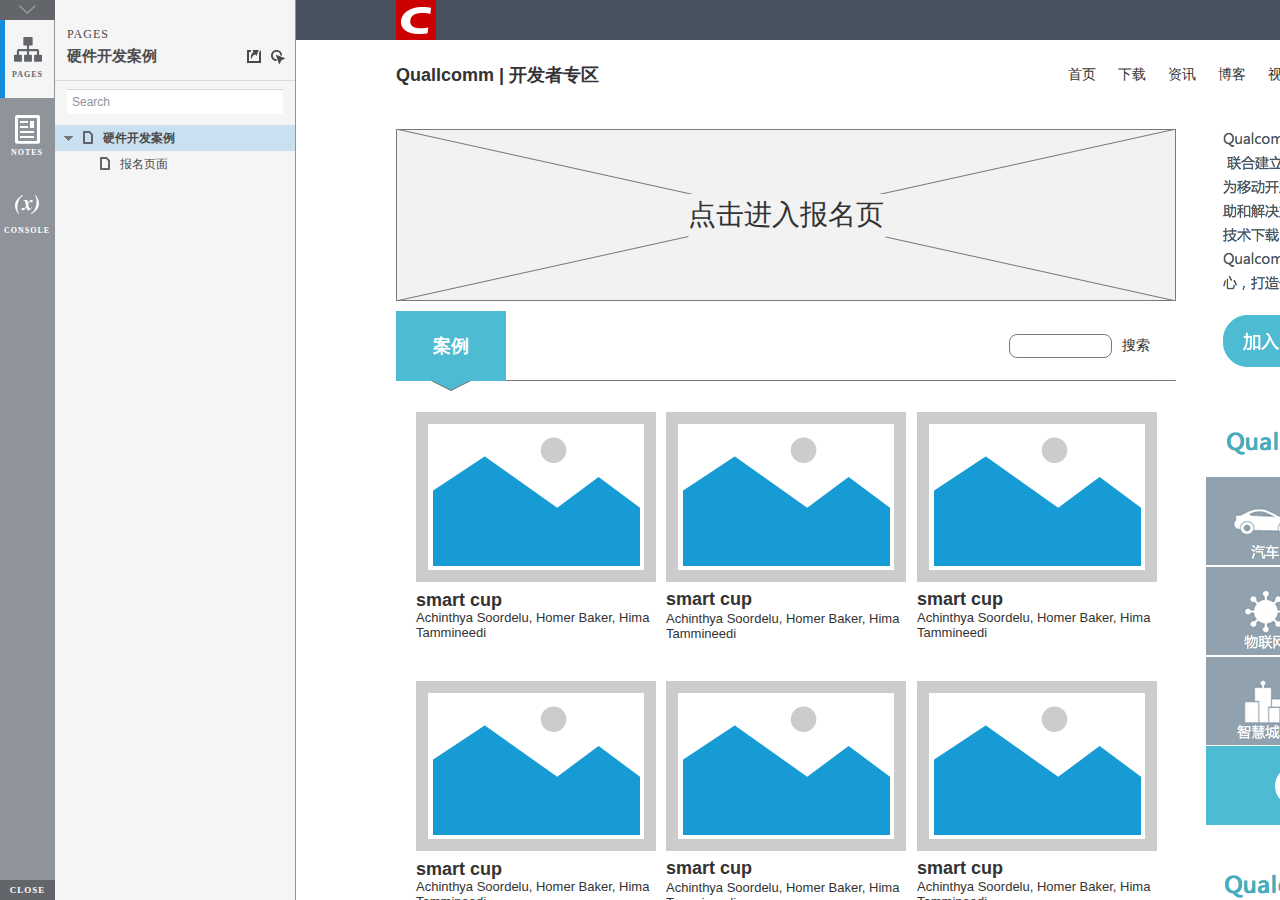
<file: resources/reload.html>
﻿<html>
	<head>
		<title></title>
	</head>
	<body>
	
	<script language="javascript">
	function getUrl() {
      var query = window.location.hash.substring(1);
      var vars = query.split("&&&");
      for (var i=0;i<vars.length;i++) {
        var url = vars[i];
        return decodeURI(url).replace("html%23","html#");
      } 
    }

    var rel = '../';
    var url = getUrl();
    if (url.indexOf(":") > 0 && url.indexOf(":") < 10) rel = '';
	self.location.href = rel + url;
	</script>
	
	</body>
</html>
</file>
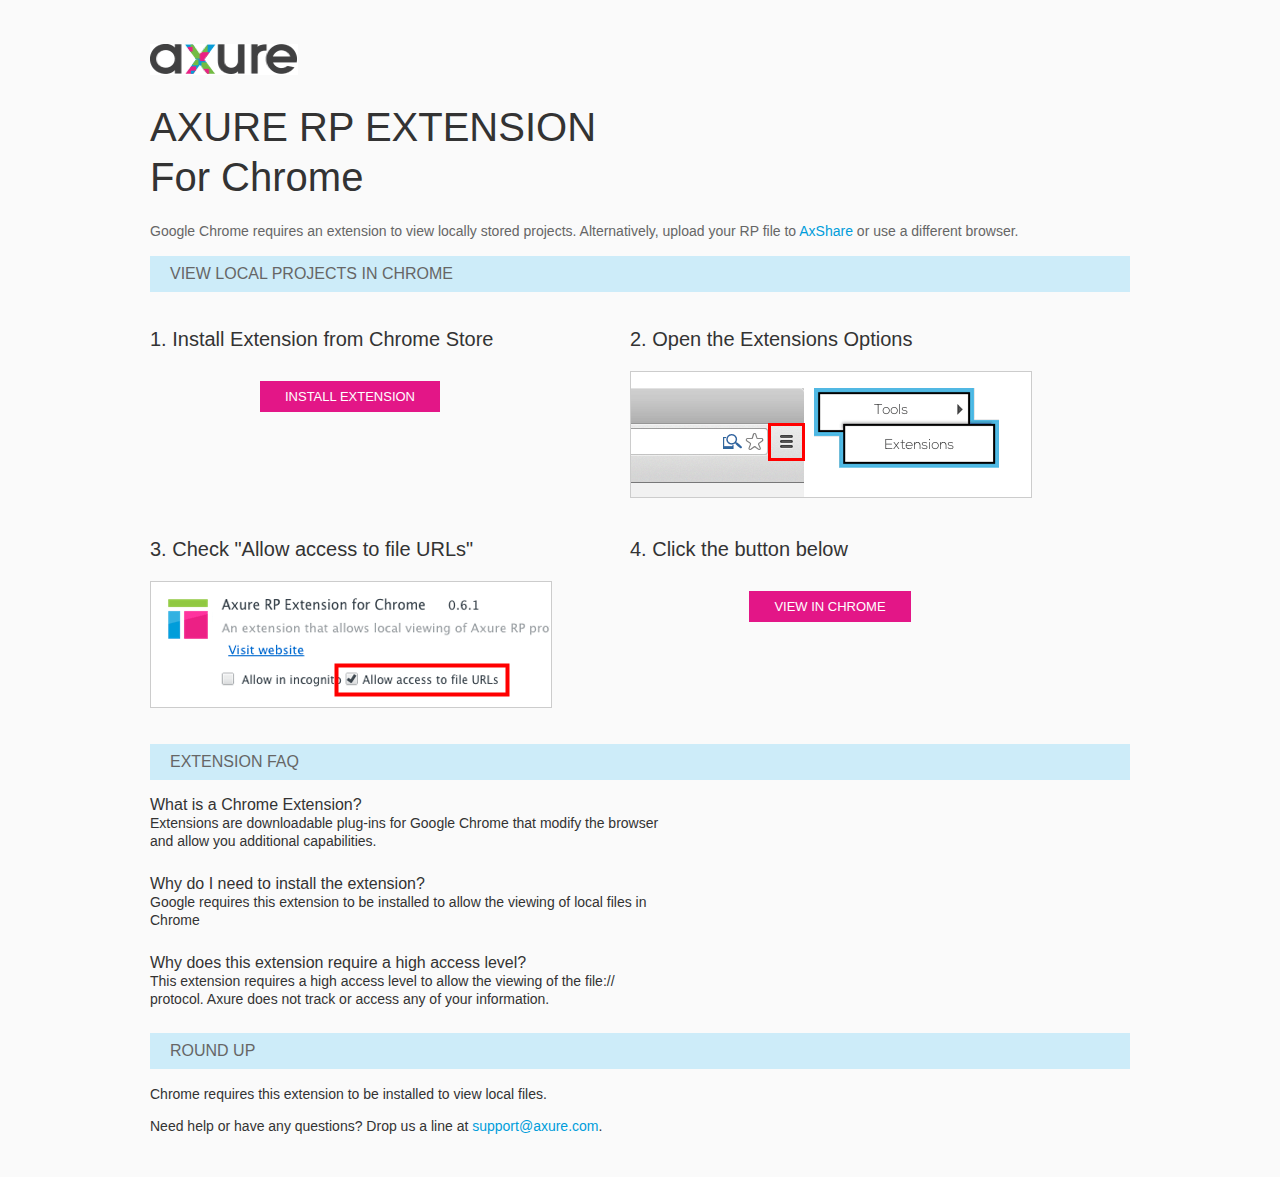
<file: resources/chrome/chrome.html>
<html>
<head>
    <title>Install the Axure RP Chrome Extension</title>
    <style type="text/css">
        *
        {
            font-family: Helvetica, Arial, sans-serif;
        }
        body
        {
            text-align: center;
            background-color: #fafafa;
        }
        p
        {
            font-size: 14px;
            line-height: 18px;
            color: #333333;
        }
        div.container
        {
            width: 980px;
            margin-left: auto;
            margin-right: auto;
            text-align: left;
        }
        a
        {
            text-decoration: none;
            color: #009dda;
        }
        .button
        {
            background: #E31687;
            font: normal 16px Arial, sans-serif;
            color: #FFFFFF;
            padding: 8px 25px 8px 25px;
            border: 0;
            display: inline-block;
            margin-top: 10px;
            text-transform: uppercase;
            font-size: 13px;
        }
        a:hover.button
        {
            opacity: .8;
        }
        div.left
        {
            width: 400px;
            float: left;
            margin-right: 80px;
        }
        div.right
        {
            width: 400px;
            float: left;
        }
        div.buttonContainer
        {
            text-align: center;
        }
        h1
        {
            font-size: 40px;
            color: #333333;
            line-height: 50px;
            margin-bottom: 20px;
            font-weight: normal;
        }
        h2
        {
            font-size: 38px;
            font-weight: normal;
            color: #08639C;
            text-align: center;
        }
        h3
        {
            font-size: 20px;
            color: #333333;
            font-weight: normal;
        }
        .heading
        {
            background-color: #cdecf9;
            height: 36px;
            line-height: 36px;
            padding-left: 20px;
            font-size: 16px;
            color: #666666;
        }
        span.faq
        {
            font-size: 16px;
            font-weight: normal;
            color: #333333;
            display: block;
        }
    </style>
</head>
<body>
    <div class="container">
        <br />
        <br />
        <img src="axure_logo.gif" alt="axure" />
        <br />
        <h1>
            AXURE RP EXTENSION<br />
            For Chrome</h1>
        <p style="font-size: 14px; color: #666666; margin-top: 10px;">
            Google Chrome requires an extension to view locally stored projects. Alternatively,
            upload your RP file to <a href="https://share.axure.com">AxShare</a> or use a different
            browser.</p>
        <h3 class="heading">
            VIEW LOCAL PROJECTS IN CHROME</h3>
        <div class="left">
            <h3>
                1. Install Extension from Chrome Store</h3>
            <div class="buttonContainer">
                <a class="button" href="https://chrome.google.com/webstore/detail/dogkpdfcklifaemcdfbildhcofnopogp"
                    target="_blank">Install Extension</a>
            </div>
        </div>
        <div class="right">
            <h3>
                2. Open the Extensions Options</h3>
            <img src="extensions_menu.gif" alt="extensions" />
        </div>
        <div style="clear: both; height: 20px;">
            &nbsp;</div>
        <div class="left">
            <h3>
                3. Check "Allow access to file URLs"</h3>
            <img src="allow_access.gif" alt="allow access" />
        </div>
        <div class="right">
            <h3>
                4. Click the button below</h3>
            <div class="buttonContainer">
                <a class="button" href="../../start.html">View in Chrome</a>
            </div>
        </div>
        <div style="clear: both; height: 20px;">
        </div>
        <h3 class="heading">
            EXTENSION FAQ</h3>
        <p>
            <span class="faq">What is a Chrome Extension?</span> Extensions are downloadable
            plug-ins for Google Chrome that modify the browser<br />
            and allow you additional capabilities.
        </p>
        <p style="margin-top: 25px;">
            <span class="faq">Why do I need to install the extension?</span> Google requires
            this extension to be installed to allow the viewing of local files in<br />
            Chrome
        </p>
        <p style="margin-top: 25px; margin-bottom: 25px;">
            <span class="faq">Why does this extension require a high access level?</span> This
            extension requires a high access level to allow the viewing of the file://<br />
            protocol. Axure does not track or access any of your information.
        </p>
        <h3 class="heading">
            ROUND UP</h3>
        <p>
            Chrome requires this extension to be installed to view local files.</p>
        <p>
            Need help or have any questions? Drop us a line at <a href="mailto:support@axure.com">
                support@axure.com</a>.
        </p>
        <div style="clear: both; height: 20px;">
        </div>
    </div>
</body>
</html>
</file>
<file: resources/css/default.css>
﻿body {
  font-family : Arial, Helvetica, Sans-Serif;
  background-color: #8f949a;
  overflow:hidden;
}
a {
  cursor: pointer;
}

input[type="radio"], input[type="checkbox"] {
    margin: 0px 9px 0px 0px;
    vertical-align: bottom;
}

input {
    -webkit-box-sizing: border-box;
    -moz-box-sizing: border-box;
    box-sizing: border-box;
}

#maximizePanelContainer {
  font-size: 4px;
  position:absolute;
  left: 0px;
  top: 0px;
  width: 55px;
  height: 20px;
  overflow: visible;
  z-index: 1000;
}
#maximizePanelOver {
    position: absolute;
    left: 0px;
    top: 0px;
    width: 55px;
    height: 20px;
}
.maximizePanel {
    position: absolute;
    left: 0px;
    top: 0px;
    width: 55px;
    height: 20px;
    background: #a2a2a2 url('../images/expand.png') no-repeat center center;
    background: url('../images/expand.svg') no-repeat center center, linear-gradient(rgba(200,200,200,.5),rgba(200,200,200,.5));
    cursor: pointer;
}

#interfaceControlFrameMinimizeContainer {
  position:absolute;
    top: 0px;
    left: 0px;
  font-size: 2px; /*for IE*/
  text-align: right;
  z-index: 100;
    height: 20px;
    width: 55px;
    background-color: #62666b;
}
#interfaceControlFrameMinimizeContainer a {
    display: inline-block;
    width: 55px;
    height: 20px;
    font-size: 2px;
    background: url('../images/close.png') no-repeat center center;
    background: url('../images/close.svg') no-repeat center center, linear-gradient(transparent,transparent);
    text-decoration: none;
}

.hashover #interfaceControlFrameMinimizeContainer a:hover {
    background: url('../images/close_hover.png') no-repeat center center;
    background: url('../images/close_hover.svg') no-repeat center center, linear-gradient(transparent,transparent);
}

#interfaceControlFrame {
    margin: 0px 0px 0px 55px;
}

#interfaceControlFrameCloseContainer {
    /*display: none;*/
    position:absolute;
    bottom: 0px;
    left: 0px;
    font-size: 9px;
    font-family: 'Trebuchet MS';
    font-weight: bold;
    letter-spacing: 1px;
    z-index: 100;
    width: 55px;
    background-color: #62666b;
    text-align: center;  
}
#interfaceControlFrameCloseContainer a {
    display: inline-block;
    width: 55px;
    color: #ffffff;
    padding: 5px 0px;
}

#interfaceControlFrameHeader li a {
    display: block;
    width: 54px;
    height: 78px;
    text-align: center;
    padding-top: 50px;
    outline: none;
    margin-right: 1px;
    text-decoration: none;
    color: #ffffff;
    white-space: nowrap;
    background-color: transparent;
    background-repeat: no-repeat;
    background-position: 50% 17px;
    box-sizing: border-box;
    -moz-box-sizing: border-box;
    -webkit-box-sizing: border-box;
    border-left: 4px solid transparent;
    border-right: 4px solid transparent;
}

.hashover #interfaceControlFrameHeader li a:hover {
    background-color: transparent;
    background-repeat: no-repeat;
    background-position: 50% 17px;
    color: #c2c2c2;
}

#interfaceControlFrameHeader li a.selected, #interfaceControlFrameHeader li a.selected:hover {
    background-color: #f5f5f5;
    background-repeat: no-repeat;
    background-position: 50% 17px;
    color: #62666b;
    border-left: 5px solid #138CDD;
}

#interfaceControlFrameHeaderContainer {
    float: left;
    overflow: visible;
    width: 55px;
    margin-left: -55px;
    margin-top: 20px;
}

#interfaceControlFrameHeader {
    position: relative;
    list-style: none;
    font-size: 8px;
    z-index: 50;
    font-family: 'Trebuchet MS';
    font-weight: bold;
    letter-spacing: 1px;
}

#interfaceControlFrameContainer {
    float: right;
    background-color: #f5f5f5;
    overflow: hidden;
    width: 100%;
}

#interfaceControlFrameLogoContainer {
  background-color: White;
  padding: 20px 10px 10px 10px;
  overflow: hidden;
}

#interfaceControlFrameLogoImageContainer {
  text-align: center;
}

#interfaceControlFrameLogoCaptionContainer {
  text-align: center;
  margin: 5px 10px 0px 10px;
  font-size: 12px;
  color: #4a4a4a;
}

#logoImage {
    width: 100%;
}

.emptyStateContainer {
    text-align: center;
    padding: 0px 10px;
    margin-top: 32px
}

.emptyStateTitle {
    margin: 0px 0px 9px 0px;
    font-weight: bold;
}

.emptyStateContent {
    line-height: 16px;
}

.dottedDivider {
    height: 2px;
    margin: 15px 0px 15px 0px;
    background: url('../images/divider.png') no-repeat center center;
    background: url('../images/divider.svg') no-repeat center center, linear-gradient(transparent,transparent);
}

.nondottedDivider {
    height: 2px;
    margin: 9px 0px 9px 0px;
}
</file>
<file: plugins/sitemap/styles/sitemap.css>
﻿
#sitemapHost {
    font-size: 12px;
    color:#4a4a4a;
    height: 100%;
}

#sitemapHostBtn a {
    background: url('images/sitemap_on.png');
    background: url('images/sitemap_on.svg'),linear-gradient(transparent, transparent);
}

.hashover #sitemapHostBtn a:hover {
    background: url('images/sitemap_hover.png');
    background: url('images/sitemap_hover.svg'),linear-gradient(transparent, transparent);
}

#sitemapHostBtn a.selected, #sitemapHostBtn a.selected:hover {
    background: url('images/sitemap_off.png');
    background: url('images/sitemap_off.svg'),linear-gradient(transparent, transparent);
}

#sitemapHost .pageButtonHeader {
    top: -27px;
}

#sitemapTreeContainer {
    overflow: auto;
    width: 100%;
    height: 100%;
    -webkit-overflow-scrolling: touch;
}

.sitemapTree {
    margin: 0px 0px 10px 0px;
    overflow:visible;
}

.sitemapTree ul {
    list-style-type: none;
    margin: 0px 0px 0px 0px;
    padding-left: 0px;
}

.sitemapPlusMinusLink 
{
}

.sitemapMinus 
{
	vertical-align:middle;
    background: url('images/minus.gif');
    background-repeat: no-repeat;
	margin-right: 3px;	
	margin-bottom: 1px;
    height:9px;
    width:9px;
    display:inline-block;
}

.sitemapPlus 
{
	vertical-align:middle;
    background: url('images/plus.gif');
    background-repeat: no-repeat;
	margin-right: 3px;	
	margin-bottom: 1px;
	height:9px;
    width:9px;
    display:inline-block;
}

.sitemapPageLink 
{
    margin-left: 0px;
}

.sitemapPageIcon 
{
	margin: 0px 0px -3px 4px;
    width: 16px;
    height: 16px;
    display: inline-block;
    background: url('images/page.png') no-repeat center center;
    background: url('images/page.svg') no-repeat center center, linear-gradient(transparent,transparent);
}

.sitemapFlowIcon
{
    background: url('images/flow.png') no-repeat center center;
    background: url('images/flow.svg') no-repeat center center, linear-gradient(transparent,transparent);
}

.sitemapFolderIcon
{
    background: url('images/folder_closed.png') no-repeat center center;
    background: url('images/folder_closed.svg') no-repeat center center, linear-gradient(transparent,transparent);
}

.sitemapFolderOpenIcon
{
    background: url('images/folder_open.png') no-repeat center center;
    background: url('images/folder_open.svg') no-repeat center center, linear-gradient(transparent,transparent);
}

.sitemapPageName 
{
    margin-left: 7px;
}

.sitemapNode 
{
    /*margin:4px 0px 4px 0px;*/
    white-space:nowrap;
}

.sitemapPageLinkContainer {
    /*display: inline-block;*/
    margin-left: 0px;
    padding: 4px 0px 4px 0px;
}
/*
.sitemapNode div
{
	padding-top: 1px; 
	padding-bottom: 3px;
    padding-left: 20px;
	height: 14px;
}
*/

.sitemapExpandableNode 
{
	margin-left: 0px;
}

.sitemapHighlight 
{
    /*display: inline-block;*/
	background-color : #C8E0F0;
    font-weight: bold;
}

.sitemapGreyedName
{
	color: #AAA;
}


.pluginNameHeader
{
    font-family: 'Trebuchet MS';
	font-size: 12px;
    letter-spacing: 1px;
	/*font-weight: bold;*/
	white-space: nowrap;
    margin-bottom: 5px;
}

.pageNameHeader
{
    font-family: 'Trebuchet MS';
    /*display: inline-block;*/
    /*float: left;*/
	font-size: 15px;
	font-weight: bold;
	/*height: 23px;*/
    padding-right: 77px;
	white-space: nowrap;
    overflow: hidden;
    text-overflow: ellipsis;
}

.pageButtonHeader
{
    float: right;
    position: relative;
    /*width: 72px;*/
	height: 24px;
    top: -22px;
    margin-bottom: -24px;
}

.sitemapHeader
{
    padding-top: 27px;
    border-bottom: 1px solid #d9d9d9;
    min-width: 110px;
}

.sitemapToolbar {
    margin: 0px 5px 14px 12px;
}

.sitemapToolbarButton
{
    float: left;
    width: 22px;
    height: 22px;
    border: 1px solid transparent;
}

#linksButton {
    background: url('images/share.png') no-repeat center center;
    background: url('images/share.svg') no-repeat center center, linear-gradient(transparent,transparent);
}

#linksButton:hover {
    background: url('images/share_hover.png') no-repeat center center;
    background: url('images/share_hover.svg') no-repeat center center, linear-gradient(transparent,transparent);
}

#linksButton.sitemapToolbarButtonSelected, .hashover #linksButton.sitemapToolbarButtonSelected:hover {
    background: url('images/share_on.png') no-repeat center center;
    background: url('images/share_on.svg') no-repeat center center, linear-gradient(transparent,transparent);
}

#adaptiveButton {
    background: url('images/views.png') no-repeat center center;
    background: url('images/views.svg') no-repeat center center, linear-gradient(transparent,transparent);
}

#adaptiveButton:hover {
    background: url('images/views_hover.png') no-repeat center center;
    background: url('images/views_hover.svg') no-repeat center center, linear-gradient(transparent,transparent);
}

#adaptiveButton.sitemapToolbarButtonSelected, #adaptiveButton.sitemapToolbarButtonSelected:hover {
    background: url('images/views_on.png') no-repeat center center;
    background: url('images/views_on.svg') no-repeat center center, linear-gradient(transparent,transparent);
}

#highlightInteractiveButton {
    background: url('images/hotspots.png') no-repeat center center;
    background: url('images/hotspots.svg') no-repeat center center, linear-gradient(transparent,transparent);
    margin-top: 1px;
}

#highlightInteractiveButton:hover {
    background: url('images/hotspots_hover.png') no-repeat center center;
    background: url('images/hotspots_hover.svg') no-repeat center center, linear-gradient(transparent,transparent);
}

#highlightInteractiveButton.sitemapToolbarButtonSelected, #highlightInteractiveButton.sitemapToolbarButtonSelected:hover {
    background: url('images/hotspots_on.png') no-repeat center center;
    background: url('images/hotspots_on.svg') no-repeat center center, linear-gradient(transparent,transparent);
}

/*#variablesButton {
    background: url('images/229_variables_16.png') no-repeat center center;
}*/

#searchButton {
    background: url('images/232_search_16.png') no-repeat center center;
}

.sitemapLinkContainer
{
	margin-top: 8px;
	padding-right: 5px;
	/*font-size: 12px;*/
}

.sitemapLinkField 
{
	width: 100%;
	font-size: 12px;
	margin-top: 3px;
    padding: 5px;
}

.sitemapRadioSelected {
    font-weight: bold;
}

.sitemapOptionContainer
{
	margin-top: 8px;
	padding-right: 5px;
	/*font-size: 12px;*/
}

#sitemapOptionsDiv
{
	margin-top: 10px;
	/*margin-left: 16px;*/
}

#viewSelectDiv
{
    padding: 2px 0px 0px 0px;
	/*margin-left: 5px;*/
}

#viewSelect
{
	width: 70%;
}

.sitemapUrlOption
{
	padding-bottom: 8px;
}

.optionLabel
{
	font-size: 12px;
}

.sitemapPopupContainer
{
    display: none;
    position: absolute;
	background-color: #F4F4F4;
	border: 1px solid #B9B9B9;
	padding: 5px 5px 5px 5px;
	margin: 5px 0px 0px 5px;
    z-index: 1;
}

#sitemapLinksContainer {
    border-top: 1px solid #d9d9d9;
    padding: 10px;
    margin-left: 0px;
    /*line-height: 18px;*/
}

#adaptiveViewsContainer {
    border-top: 1px solid #d9d9d9;
    padding: 10px;
    margin-left: 0px;
    line-height: 18px;
}

.adaptiveViewOption
{
	padding: 2px;
}

.adaptiveViewOption:hover
{ 
	background-color: rgb(204,235,248);
	cursor: pointer;
}

.currentAdaptiveView {
    font-weight: bold;
}

.adaptiveCheckboxDiv {
	height: 15px;
	width: 15px;
	float: left;
}

.checkedAdaptive {
	background: url('images/adaptivecheck.png') no-repeat center center;
}

/*#variablesContainer 
{
	max-height: 350px;
	overflow: auto;
}*/

/*#variablesClearLink 
{
	color: #069;
	left: 5px;
}*/

#searchDiv {
    padding: 8px 12px 11px 12px;
}

#searchBox {
    width: 100%;
    border: none;
    border-top: 1px solid #d9d9d9;
    /*border-bottom: 1px solid #d9d9d9;*/
    padding: 5px;
    font-size: 12px;
}

.searchBoxHint 
{
	color: #8f949a;
	/*font-style: italic;*/
}

#sitemapLinksPageName
{
	font-weight: bold;
}

#sitemapOptionsHeader
{
	font-weight: bold;
}
</file>
<file: plugins/page_notes/styles/page_notes.css>
﻿#pageNotesHost {
    font-size: 12px;
    color:#4a4a4a;
    height: 100%;
}

#pageNotesHostBtn a {
    background: url('images/notes_on.png');
    background: url('images/notes_on.svg'),linear-gradient(transparent, transparent);
}

.hashover #pageNotesHostBtn a:hover {
    background: url('images/notes_hover.png');
    background: url('images/notes_hover.svg'),linear-gradient(transparent, transparent);
}

#pageNotesHostBtn a.selected, #pageNotesHostBtn a.selected:hover {
    background: url('images/notes_off.png');
    background: url('images/notes_off.svg'),linear-gradient(transparent, transparent);
}

#footnotesButton {
    background: url('images/footnotes.png') no-repeat center center;
    background: url('images/footnotes.svg') no-repeat center center,linear-gradient(transparent, transparent);
}

#footnotesButton:hover {
    background: url('images/footnotes_hover.png') no-repeat center center;
    background: url('images/footnotes_hover.svg') no-repeat center center,linear-gradient(transparent, transparent);
}

#footnotesButton.sitemapToolbarButtonSelected, #footnotesButton.sitemapToolbarButtonSelected:hover {
    background: url('images/footnotes_on.png') no-repeat center center;
    background: url('images/footnotes_on.svg') no-repeat center center,linear-gradient(transparent, transparent);
}

.nextPageButton {
    background: url('images/forward.png') no-repeat center center;
    background: url('images/forward.svg') no-repeat center center,linear-gradient(transparent, transparent);    
}

.nextPageButton:hover {
    background: url('images/forward_hover.png') no-repeat center center;
    background: url('images/forward_hover.svg') no-repeat center center,linear-gradient(transparent, transparent);    
}

.prevPageButton {
    background: url('images/back.png') no-repeat center center;
    background: url('images/back.svg') no-repeat center center,linear-gradient(transparent, transparent);    
}

.prevPageButton:hover {
    background: url('images/back_hover.png') no-repeat center center;
    background: url('images/back_hover.svg') no-repeat center center,linear-gradient(transparent, transparent);    
}

#pageNotesScrollContainer 
{
    overflow: auto;
    width: 100%;
    /*height: 100%;*/
    -webkit-overflow-scrolling: touch;
}    

#pageNotesContainer 
{
    /*padding: 10px 10px 10px 12px;*/
}

#pageNotesContent 
{
	overflow: visible;
}

.pageNoteContainer 
{
    padding: 10px;
}

.pageNoteName 
{
    font-family: 'Trebuchet MS';
	font-size: 14px;
    font-weight: bold;
	margin-bottom: 5px;
	/*text-decoration: underline;*/
	white-space: nowrap;
}

.pageNote 
{
    line-height: 21px;
	/*margin-bottom: 20px;*/
}

.widgetNoteContainer {
    padding: 10px;
    border-bottom: 1px solid transparent;
    border-top: 1px solid transparent;
    cursor: pointer;
}

.widgetNoteContainerSelected {
    background-color: white;
    border-bottom: 1px solid #c2c2c2;
    border-top: 1px solid #c2c2c2;
}

/*.widgetNoteContainer:hover {
    background-color: white;
    //border-bottom: 1px solid #c2c2c2;
    //border-top: 1px solid #c2c2c2;
}*/

.widgetNoteFootnote {
    display: inline-block;
    /*vertical-align: top;
    margin: 2px 5px 10px 0px;
    padding: 1px 6px;
    font-size: 10px;
    color: #ffffff;
    background-color: #0a6cd6;*/
    width: 13px;
    height: 12px;
    padding-top: 1px;
    text-align: center;
    background-color: #138CDD;
    /*-moz-box-shadow: 1px 1px 3px #aaa;
    -webkit-box-shadow: 1px 1px 3px #aaa;
    box-shadow: 1px 1px 3px #aaa;*/
    font-size: 0px;
    margin-right: 8px;
}

div.annnoteline {
    display: inline-block;
    width: 9px;
    height: 1px;
    border-bottom: 1px solid white;
    margin-top: 1px;
}

.widgetNoteLabel {
    display: inline-block;
    vertical-align: top;
    font-family: 'Trebuchet MS';
	font-size: 14px;
    font-weight: bold;
	margin-bottom: 5px;    
}

.noteLink {
    text-decoration: inherit;
    color: inherit;
}

.noteLink:hover {
    background-color: white;
}
</file>
<file: plugins/recordplay/styles/recordplay.css>
﻿#recordPlayHost {
    font-size: 12px;
    color:#333;
    height: 100%;
}


#recordPlayContainer 
{
    overflow: auto;
    width: 100%;
    height: 100%;
    padding: 10px 10px 10px 10px;
}

#recordPlayToolbar 
{
	margin: 5px 5px 5px 5px;
    height: 22px;
}

#recordPlayToolbar .recordPlayButton
{
    float: left;
    width: 22px;
    height: 22px;
    border: 1px solid transparent;
}

#recordPlayToolbar .recordPlayButton:hover
{
    border: 1px solid rgb(0,157,217);
    background-color : rgb(166,221,242);
}

#recordPlayToolbar .recordPlayButton:active
{
    border: 1px solid rgb(0,157,217);
    background-color : rgb(204,235,248);
}

#recordPlayToolbar .recordPlayButtonSelected {
    border: 1px solid rgb(0,157,217);
    background-color : rgb(204,235,248);    
}

#recordButton {
    background: url('../../sitemap/styles/images/233_hyperlink_16.png') no-repeat center center;
}

#playButton {
    background: url('../../sitemap/styles/images/225_responsive_16.png') no-repeat center center;
}

#stopButton {
    background: url('../../sitemap/styles/images/228_togglenotes_16.png') no-repeat center center;
}

#deleteButton {
    background: url('../../sitemap/styles/images/231_event_16.png') no-repeat center center;
}

#recordNameHeader
{
    /* yeah??*/
	font-size: 13px;
	font-weight: bold;
	height: 23px;
	white-space: nowrap;
}

#recordPlayContent 
{
    /* yeah??*/
	overflow: visible;
}

.recordPlayName 
{
	font-size: 12px;
	margin-bottom: 5px;
	text-decoration: underline;
	white-space: nowrap;
}

.recordPlay 
{
	margin-bottom: 10px;
}
</file>
<file: plugins/debug/styles/debug.css>
﻿#debugHost {
    font-size: 12px;
    color:#4a4a4a;
    height: 100%;
}

#debugHostBtn a {
    background: url('images/variables_on.png');
    background: url('images/variables_on.svg'),linear-gradient(transparent, transparent);
}

.hashover #debugHostBtn a:hover {
    background: url('images/variables_hover.png');
    background: url('images/variables_hover.svg'),linear-gradient(transparent, transparent);
}

#debugHostBtn a.selected, #debugHostBtn a.selected:hover {
    background: url('images/variables_off.png');
    background: url('images/variables_off.svg'),linear-gradient(transparent, transparent);
}

#debugHeader .pageNameHeader {
    padding-right: 0px;
}

#variablesClearLink {
    display: inline-block;
    margin-bottom: 15px;
}

#variablesClearLink:hover {
    color: #0a6cd6;
}

#traceClearLink {
    display: inline-block;
    margin-bottom: 15px;
}

#traceClearLink:hover {
    color: #0a6cd6;
}

#debugScrollContainer 
{
    overflow: auto;
    width: 100%;
    height: 100%;
    -webkit-overflow-scrolling: touch;
}

#debugContainer {
        padding: 10px 10px 10px 10px;
}

.variableName
{
	font-weight: bold;
}

.variableDiv
{
    margin-bottom: 20px;
    line-height: 16px;

}

#variablesContainer {
    padding-bottom: 5px;
    /*overflow: auto;*/
}

#traceContainer {
    padding-top: 15px;
    /*padding: 0px 10px 10px 10px;*/
}

.debugToolbarButton 
{
	font-size: 1em;
	color: #069;
}

.axEventBlock {
    display: inline-block;
    width: 100%;
    margin: 5px 0px 5px 0px;
    line-height: 21px;
}

/*a.axEventBlock:hover {
    background-color: #069;
    color: white;
}*/

.axTime {
    margin: 0px 0px 0px 0px;
    font-size: 11px;
    color: #b1b3b5;
}

.axLabel {
    margin: 0px 0px 5px 0px;
    font-family: 'Trebuchet MS';
    font-size: 14px;
    font-weight: bold;
}

.lastAxEvent {
    margin-bottom: 10px;
    border-bottom: 1px solid #c2c2c2;
    padding-bottom: 10px;
}

.axEvent {
    margin: 0px 0px 5px 0px;
    font-weight: bold;
}

.axCase {
    margin: 0px 0px 5px 8px;
    font-style: italic;
}

.axAction {
    margin: 0px 0px 5px 13px;
}

#traceEmptyState.emptyStateContainer {
    margin-top: 0px;
}

.debugLinksContainer {
    text-align: right;
}
</file>
<file: resources/css/axure_rp_page.css>
﻿/* so the window resize fires within a frame in IE7 */
html, body {
    height: 100%;
}

a {
    color: inherit;
}

p {
    margin: 0px;
    text-rendering: optimizeLegibility;
    font-feature-settings: "kern" 1;
    -webkit-font-feature-settings: "kern";
    -moz-font-feature-settings: "kern";
    -moz-font-feature-settings: "kern=1";
    font-kerning: normal;
}

iframe {
    background: #FFFFFF;
}

/* to match IE with C, FF */
input {
    padding: 1px 0px 1px 0px;
    box-sizing: border-box;
    -moz-box-sizing: border-box;
}

textarea {
    margin: 0px;
    box-sizing: border-box;
    -moz-box-sizing: border-box;
}

div.intcases {
    font-family: arial; 
    font-size: 12px;
    text-align:left; 
    border:1px solid #AAA; 
    background:#FFF none repeat scroll 0% 0%; 
    z-index:9999; 
    visibility:hidden; 
    position:absolute;
    padding: 0px;
    border-radius: 3px;
    white-space: nowrap;
}

div.intcaselink {
    cursor: pointer;
    padding: 3px 8px 3px 8px;
    margin: 5px;
    background:#EEE none repeat scroll 0% 0%; 
    border:1px solid #AAA;
    border-radius: 3px;
}

div.refpageimage {
    position: absolute;
    left: 0px;
    top: 0px;
    font-size: 0px;
    width: 16px;
    height: 16px;
    cursor: pointer;
    background-image: url(images/newwindow.gif);
    background-repeat: no-repeat;
}

div.annnoteimage {
    position: absolute;
    left: 0px;
    top: 0px;
    font-size: 0px;
    /*width: 16px;
    height: 12px;*/
    cursor: help;
    /*background-image: url(images/note.gif);*/
    /*background-repeat: no-repeat;*/
    width: 13px;
    height: 12px;
    padding-top: 1px;
    text-align: center;
    background-color: #138CDD;
    -moz-box-shadow: 1px 1px 3px #aaa;
    -webkit-box-shadow: 1px 1px 3px #aaa;
    box-shadow: 1px 1px 3px #aaa;
}

div.annnoteline {
    display: inline-block;
    width: 9px;
    height: 1px;
    border-bottom: 1px solid white;
    margin-top: 1px;
}

div.annnotelabel {
    position: absolute;
    left: 0px;
    top: 0px;
    font-family: Helvetica,Arial;
    font-size: 10px;
    /*border: 1px solid rgb(166,221,242);*/
    cursor: help;
    /*background:rgb(0,157,217) none repeat scroll 0% 0%;*/ 
    padding: 1px 3px 1px 3px;
    white-space: nowrap;
    color: white;
    
    background-color: #138CDD;
    -moz-box-shadow: 1px 1px 3px #aaa;
    -webkit-box-shadow: 1px 1px 3px #aaa;
    box-shadow: 1px 1px 3px #aaa;
}

.annotation {
    font-size: 12px;
    padding-left: 2px;
    margin-bottom: 5px;
}

.annotationName {
    /*font-size: 13px;
    font-weight: bold;
    margin-bottom: 3px;
    white-space: nowrap;*/

    font-family: 'Trebuchet MS';
    font-size: 14px;
    font-weight: bold;
    margin-bottom: 5px;
    white-space: nowrap;
}

.annotationValue {
    font-family: Arial, Helvetica, Sans-Serif;
    font-size: 12px;
    color: #4a4a4a;
    line-height: 21px;
    margin-bottom: 20px;
}

.noteLink {
    text-decoration: inherit;
    color: inherit;
}

.noteLink:hover {
    background-color: white;
}

/* this is a fix for the issue where dialogs jump around and takes the text-align from the body */
.dialogFix {
    position:absolute;
    text-align:left;
    border: 1px solid #8f949a;
}


@keyframes pulsate {
  from {
    box-shadow: 0 0 10px #15d6ba;
  }
  to {
    box-shadow: 0 0 20px #15d6ba;
  }
}

@-webkit-keyframes pulsate {
  from {
    -webkit-box-shadow: 0 0 10px #15d6ba;
    box-shadow: 0 0 10px #15d6ba;
  }
  to {
    -webkit-box-shadow: 0 0 20px #15d6ba;
    box-shadow: 0 0 20px #15d6ba;
  }
}
 
@-moz-keyframes pulsate {
  from {
    -moz-box-shadow: 0 0 10px #15d6ba;
    box-shadow: 0 0 10px #15d6ba;
  }
  to {
    -moz-box-shadow: 0 0 20px #15d6ba;
    box-shadow: 0 0 20px #15d6ba;
  }
}

.legacyPulsateBorder {
    /*border: 5px solid #15d6ba;
    margin: -5px;*/
    -moz-box-shadow: 0 0 10px 3px #15d6ba;
    box-shadow: 0 0 10px 3px #15d6ba;
}

.pulsateBorder {
  animation-name: pulsate;
  animation-timing-function: ease-in-out;
  animation-duration: 0.9s;
  animation-iteration-count: infinite;
  animation-direction: alternate;
  
  -webkit-animation-name: pulsate;
  -webkit-animation-timing-function: ease-in-out;
  -webkit-animation-duration: 0.9s;
  -webkit-animation-iteration-count: infinite;
  -webkit-animation-direction: alternate;

  -moz-animation-name: pulsate;
  -moz-animation-timing-function: ease-in-out;
  -moz-animation-duration: 0.9s;
  -moz-animation-iteration-count: infinite;
  -moz-animation-direction: alternate;
}

.ax_default_hidden, .ax_default_unplaced{
    display: none;
    visibility: hidden;
}

.widgetNoteSelected {
    -moz-box-shadow: 0 0 10px 3px #138CDD;
    box-shadow: 0 0 10px 3px #138CDD;
    /*-moz-box-shadow: 0 0 20px #3915d6;
    box-shadow: 0 0 20px #3915d6;*/
    /*border: 3px solid #3915d6;*/
    /*margin: -3px;*/
}


.singleImg {
    display: none;
    visibility: hidden;
}
</file>
<file: data/styles.css>
﻿.ax_default {
  font-family:'ArialMT', 'Arial';
  font-weight:400;
  font-style:normal;
  font-size:13px;
  color:#333333;
  text-align:center;
  line-height:normal;
}
.box_1 {
}
.box_2 {
}
.placeholder {
}
.button {
}
.image {
}
.heading_1 {
  font-family:'ArialMT', 'Arial';
  font-weight:bold;
  font-style:normal;
  font-size:32px;
  text-align:left;
}
.heading_2 {
  font-family:'ArialMT', 'Arial';
  font-weight:bold;
  font-style:normal;
  font-size:24px;
  text-align:left;
}
.heading_3 {
  font-family:'ArialMT', 'Arial';
  font-weight:bold;
  font-style:normal;
  font-size:18px;
  text-align:left;
}
.heading_4 {
  font-family:'ArialMT', 'Arial';
  font-weight:bold;
  font-style:normal;
  font-size:14px;
  text-align:left;
}
.heading_5 {
  font-family:'ArialMT', 'Arial';
  font-weight:bold;
  font-style:normal;
  text-align:left;
}
.heading_6 {
  font-family:'ArialMT', 'Arial';
  font-weight:bold;
  font-style:normal;
  font-size:10px;
  text-align:left;
}
.paragraph {
  text-align:left;
}
.line {
}
.checkbox {
  text-align:left;
}
.sticky_2 {
  text-align:left;
}
.paragraph1 {
  text-align:left;
}
.heading_11 {
  font-family:'Arial-BoldMT', 'Arial Bold', 'Arial';
  font-weight:700;
  font-style:normal;
  font-size:32px;
  text-align:left;
}
.heading_31 {
  font-family:'Arial-BoldMT', 'Arial Bold', 'Arial';
  font-weight:700;
  font-style:normal;
  font-size:18px;
  text-align:left;
}
.box_3 {
}
.image1 {
  color:#000000;
}
.horizontal_line {
}
.text_field {
  color:#000000;
  text-align:left;
}
.droplist {
  color:#000000;
  text-align:left;
}
.shape {
}
.checkbox1 {
  text-align:left;
}
.radio_button {
  text-align:left;
}
.text_area {
  color:#000000;
  text-align:left;
}
.vertical_line {
}
.icon {
}
.flow_shape {
}
</file>
<file: files/报名页面/styles.css>
﻿body {
  margin:0px;
  background-image:none;
  position:static;
  left:auto;
  width:1317px;
  margin-left:0;
  margin-right:0;
  text-align:left;
}
#base {
  position:absolute;
  z-index:0;
}
#u246 {
  position:absolute;
  left:0px;
  top:0px;
  width:0px;
  height:0px;
}
#u247_div {
  position:absolute;
  left:0px;
  top:0px;
  width:1370px;
  height:40px;
  background:inherit;
  background-color:rgba(72, 82, 94, 1);
  border:none;
  border-radius:0px;
  -moz-box-shadow:none;
  -webkit-box-shadow:none;
  box-shadow:none;
}
#u247 {
  position:absolute;
  left:0px;
  top:0px;
  width:1370px;
  height:40px;
}
#u248 {
  position:absolute;
  left:2px;
  top:12px;
  width:1366px;
  visibility:hidden;
  word-wrap:break-word;
}
#u249_img {
  position:absolute;
  left:0px;
  top:0px;
  width:40px;
  height:40px;
}
#u249 {
  position:absolute;
  left:100px;
  top:0px;
  width:40px;
  height:40px;
}
#u250 {
  position:absolute;
  left:2px;
  top:12px;
  width:36px;
  visibility:hidden;
  word-wrap:break-word;
}
#u251_img {
  position:absolute;
  left:0px;
  top:0px;
  width:262px;
  height:40px;
}
#u251 {
  position:absolute;
  left:1008px;
  top:0px;
  width:262px;
  height:40px;
}
#u252 {
  position:absolute;
  left:2px;
  top:12px;
  width:258px;
  visibility:hidden;
  word-wrap:break-word;
}
#u253_div {
  position:absolute;
  left:0px;
  top:0px;
  width:224px;
  height:70px;
  background:inherit;
  background-color:rgba(255, 255, 255, 0);
  border:none;
  border-radius:0px;
  -moz-box-shadow:none;
  -webkit-box-shadow:none;
  box-shadow:none;
  font-size:18px;
}
#u253 {
  position:absolute;
  left:100px;
  top:40px;
  width:224px;
  height:70px;
  font-size:18px;
}
#u254 {
  position:absolute;
  left:0px;
  top:22px;
  width:224px;
  word-wrap:break-word;
}
#u255_div {
  position:absolute;
  left:0px;
  top:0px;
  width:30px;
  height:70px;
  background:inherit;
  background-color:rgba(255, 255, 255, 0);
  border:none;
  border-radius:0px;
  -moz-box-shadow:none;
  -webkit-box-shadow:none;
  box-shadow:none;
  font-size:14px;
}
#u255 {
  position:absolute;
  left:772px;
  top:40px;
  width:30px;
  height:70px;
  font-size:14px;
}
#u256 {
  position:absolute;
  left:0px;
  top:25px;
  width:30px;
  word-wrap:break-word;
}
#u257_div {
  position:absolute;
  left:0px;
  top:0px;
  width:30px;
  height:70px;
  background:inherit;
  background-color:rgba(255, 255, 255, 0);
  border:none;
  border-radius:0px;
  -moz-box-shadow:none;
  -webkit-box-shadow:none;
  box-shadow:none;
  font-size:14px;
}
#u257 {
  position:absolute;
  left:822px;
  top:40px;
  width:30px;
  height:70px;
  font-size:14px;
}
#u258 {
  position:absolute;
  left:0px;
  top:25px;
  width:30px;
  word-wrap:break-word;
}
#u259_div {
  position:absolute;
  left:0px;
  top:0px;
  width:30px;
  height:70px;
  background:inherit;
  background-color:rgba(255, 255, 255, 0);
  border:none;
  border-radius:0px;
  -moz-box-shadow:none;
  -webkit-box-shadow:none;
  box-shadow:none;
  font-size:14px;
}
#u259 {
  position:absolute;
  left:922px;
  top:40px;
  width:30px;
  height:70px;
  font-size:14px;
}
#u260 {
  position:absolute;
  left:0px;
  top:25px;
  width:30px;
  word-wrap:break-word;
}
#u261_div {
  position:absolute;
  left:0px;
  top:0px;
  width:30px;
  height:70px;
  background:inherit;
  background-color:rgba(255, 255, 255, 0);
  border:none;
  border-radius:0px;
  -moz-box-shadow:none;
  -webkit-box-shadow:none;
  box-shadow:none;
  font-size:14px;
}
#u261 {
  position:absolute;
  left:972px;
  top:40px;
  width:30px;
  height:70px;
  font-size:14px;
}
#u262 {
  position:absolute;
  left:0px;
  top:25px;
  width:30px;
  word-wrap:break-word;
}
#u263_div {
  position:absolute;
  left:0px;
  top:0px;
  width:30px;
  height:70px;
  background:inherit;
  background-color:rgba(255, 255, 255, 0);
  border:none;
  border-radius:0px;
  -moz-box-shadow:none;
  -webkit-box-shadow:none;
  box-shadow:none;
  font-size:14px;
}
#u263 {
  position:absolute;
  left:1022px;
  top:40px;
  width:30px;
  height:70px;
  font-size:14px;
}
#u264 {
  position:absolute;
  left:0px;
  top:25px;
  width:30px;
  word-wrap:break-word;
}
#u265_div {
  position:absolute;
  left:0px;
  top:0px;
  width:30px;
  height:70px;
  background:inherit;
  background-color:rgba(255, 255, 255, 0);
  border:none;
  border-radius:0px;
  -moz-box-shadow:none;
  -webkit-box-shadow:none;
  box-shadow:none;
  font-size:14px;
}
#u265 {
  position:absolute;
  left:1072px;
  top:40px;
  width:30px;
  height:70px;
  font-size:14px;
}
#u266 {
  position:absolute;
  left:0px;
  top:25px;
  width:30px;
  word-wrap:break-word;
}
#u267_img {
  position:absolute;
  left:0px;
  top:0px;
  width:30px;
  height:22px;
}
#u267 {
  position:absolute;
  left:1206px;
  top:64px;
  width:30px;
  height:22px;
}
#u268 {
  position:absolute;
  left:2px;
  top:3px;
  width:26px;
  visibility:hidden;
  word-wrap:break-word;
}
#u269_div {
  position:absolute;
  left:0px;
  top:0px;
  width:30px;
  height:70px;
  background:inherit;
  background-color:rgba(255, 255, 255, 0);
  border:none;
  border-radius:0px;
  -moz-box-shadow:none;
  -webkit-box-shadow:none;
  box-shadow:none;
  font-size:14px;
}
#u269 {
  position:absolute;
  left:872px;
  top:40px;
  width:30px;
  height:70px;
  font-size:14px;
}
#u270 {
  position:absolute;
  left:0px;
  top:25px;
  width:30px;
  word-wrap:break-word;
}
#u271_img {
  position:absolute;
  left:0px;
  top:0px;
  width:1371px;
  height:2px;
}
#u271 {
  position:absolute;
  left:0px;
  top:110px;
  width:1370px;
  height:1px;
}
#u272 {
  position:absolute;
  left:2px;
  top:-8px;
  width:1366px;
  visibility:hidden;
  word-wrap:break-word;
}
#u273_img {
  position:absolute;
  left:0px;
  top:0px;
  width:1170px;
  height:99px;
}
#u273 {
  position:absolute;
  left:100px;
  top:120px;
  width:1170px;
  height:99px;
}
#u274 {
  position:absolute;
  left:0px;
  top:0px;
  width:1170px;
  word-wrap:break-word;
}
#u275_img {
  position:absolute;
  left:0px;
  top:0px;
  width:1171px;
  height:2px;
}
#u275 {
  position:absolute;
  left:100px;
  top:218px;
  width:1170px;
  height:1px;
}
#u276 {
  position:absolute;
  left:2px;
  top:-8px;
  width:1166px;
  visibility:hidden;
  word-wrap:break-word;
}
#u277_div {
  position:absolute;
  left:0px;
  top:0px;
  width:71px;
  height:20px;
  background:inherit;
  background-color:rgba(255, 255, 255, 0);
  border:none;
  border-radius:0px;
  -moz-box-shadow:none;
  -webkit-box-shadow:none;
  box-shadow:none;
  font-size:14px;
}
#u277 {
  position:absolute;
  left:1122px;
  top:65px;
  width:71px;
  height:20px;
  font-size:14px;
}
#u278 {
  position:absolute;
  left:0px;
  top:0px;
  width:71px;
  white-space:nowrap;
}
#u279 {
  position:absolute;
  left:1122px;
  top:96px;
  width:84px;
  height:99px;
  overflow:hidden;
  visibility:hidden;
}
#u279_state0 {
  position:absolute;
  left:0px;
  top:0px;
  width:84px;
  height:99px;
  -ms-overflow-x:hidden;
  overflow-x:hidden;
  -ms-overflow-y:hidden;
  overflow-y:hidden;
  background-image:none;
}
#u279_state0_content {
  position:absolute;
  left:0px;
  top:0px;
  width:1px;
  height:1px;
}
#u280_div {
  position:absolute;
  left:0px;
  top:0px;
  width:84px;
  height:97px;
  background:inherit;
  background-color:rgba(77, 187, 209, 1);
  border:none;
  border-radius:0px;
  -moz-box-shadow:none;
  -webkit-box-shadow:none;
  box-shadow:none;
}
#u280 {
  position:absolute;
  left:0px;
  top:0px;
  width:84px;
  height:97px;
}
#u281 {
  position:absolute;
  left:2px;
  top:40px;
  width:80px;
  visibility:hidden;
  word-wrap:break-word;
}
#u282_div {
  position:absolute;
  left:0px;
  top:0px;
  width:84px;
  height:36px;
  background:inherit;
  background-color:rgba(255, 255, 255, 0);
  border:none;
  border-radius:0px;
  -moz-box-shadow:none;
  -webkit-box-shadow:none;
  box-shadow:none;
}
#u282 {
  position:absolute;
  left:2px;
  top:10px;
  width:84px;
  height:36px;
}
#u283 {
  position:absolute;
  left:0px;
  top:0px;
  width:84px;
  word-wrap:break-word;
}
#u284_div {
  position:absolute;
  left:0px;
  top:0px;
  width:84px;
  height:22px;
  background:inherit;
  background-color:rgba(255, 255, 255, 0);
  border:none;
  border-radius:0px;
  -moz-box-shadow:none;
  -webkit-box-shadow:none;
  box-shadow:none;
}
#u284 {
  position:absolute;
  left:2px;
  top:56px;
  width:84px;
  height:22px;
}
#u285 {
  position:absolute;
  left:0px;
  top:0px;
  width:84px;
  word-wrap:break-word;
}
#u286_img {
  position:absolute;
  left:0px;
  top:0px;
  width:76px;
  height:2px;
}
#u286 {
  position:absolute;
  left:4px;
  top:45px;
  width:75px;
  height:1px;
}
#u287 {
  position:absolute;
  left:2px;
  top:-8px;
  width:71px;
  visibility:hidden;
  word-wrap:break-word;
}
#u288_div {
  position:absolute;
  left:0px;
  top:0px;
  width:120px;
  height:24px;
  background:inherit;
  background-color:rgba(255, 255, 255, 0);
  border:none;
  border-radius:0px;
  -moz-box-shadow:none;
  -webkit-box-shadow:none;
  box-shadow:none;
  font-family:'MicrosoftYaHei', 'Microsoft YaHei';
  font-weight:400;
  font-style:normal;
  font-size:16px;
  text-align:right;
}
#u288 {
  position:absolute;
  left:188px;
  top:266px;
  width:120px;
  height:24px;
  font-family:'MicrosoftYaHei', 'Microsoft YaHei';
  font-weight:400;
  font-style:normal;
  font-size:16px;
  text-align:right;
}
#u289 {
  position:absolute;
  left:0px;
  top:0px;
  width:120px;
  word-wrap:break-word;
}
#u290 {
  position:absolute;
  left:318px;
  top:264px;
  width:330px;
  height:28px;
}
#u290_input {
  position:absolute;
  left:0px;
  top:0px;
  width:330px;
  height:28px;
  font-family:'MicrosoftYaHei', '微软雅黑';
  font-weight:400;
  font-style:normal;
  font-size:16px;
  text-decoration:none;
  color:#000000;
  text-align:left;
}
#u291_div {
  position:absolute;
  left:0px;
  top:0px;
  width:150px;
  height:24px;
  background:inherit;
  background-color:rgba(255, 255, 255, 0);
  border:none;
  border-radius:0px;
  -moz-box-shadow:none;
  -webkit-box-shadow:none;
  box-shadow:none;
  font-family:'MicrosoftYaHei', 'Microsoft YaHei';
  font-weight:400;
  font-style:normal;
  font-size:16px;
  text-align:right;
}
#u291 {
  position:absolute;
  left:158px;
  top:358px;
  width:150px;
  height:24px;
  font-family:'MicrosoftYaHei', 'Microsoft YaHei';
  font-weight:400;
  font-style:normal;
  font-size:16px;
  text-align:right;
}
#u292 {
  position:absolute;
  left:0px;
  top:0px;
  width:150px;
  word-wrap:break-word;
}
#u293 {
  position:absolute;
  left:318px;
  top:356px;
  width:330px;
  height:28px;
}
#u293_input {
  position:absolute;
  left:0px;
  top:0px;
  width:330px;
  height:28px;
  font-family:'MicrosoftYaHei', '微软雅黑';
  font-weight:400;
  font-style:normal;
  font-size:16px;
  text-decoration:none;
  color:#000000;
  text-align:left;
}
#u294_div {
  position:absolute;
  left:0px;
  top:0px;
  width:135px;
  height:24px;
  background:inherit;
  background-color:rgba(255, 255, 255, 0);
  border:none;
  border-radius:0px;
  -moz-box-shadow:none;
  -webkit-box-shadow:none;
  box-shadow:none;
  font-family:'MicrosoftYaHei', 'Microsoft YaHei';
  font-weight:400;
  font-style:normal;
  font-size:16px;
  text-align:right;
}
#u294 {
  position:absolute;
  left:173px;
  top:404px;
  width:135px;
  height:24px;
  font-family:'MicrosoftYaHei', 'Microsoft YaHei';
  font-weight:400;
  font-style:normal;
  font-size:16px;
  text-align:right;
}
#u295 {
  position:absolute;
  left:0px;
  top:0px;
  width:135px;
  word-wrap:break-word;
}
#u296 {
  position:absolute;
  left:318px;
  top:402px;
  width:330px;
  height:28px;
}
#u296_input {
  position:absolute;
  left:0px;
  top:0px;
  width:330px;
  height:28px;
  font-family:'MicrosoftYaHei', '微软雅黑';
  font-weight:400;
  font-style:normal;
  font-size:16px;
  text-decoration:none;
  color:#000000;
  text-align:left;
}
#u297_div {
  position:absolute;
  left:0px;
  top:0px;
  width:119px;
  height:24px;
  background:inherit;
  background-color:rgba(255, 255, 255, 0);
  border:none;
  border-radius:0px;
  -moz-box-shadow:none;
  -webkit-box-shadow:none;
  box-shadow:none;
  font-family:'MicrosoftYaHei', 'Microsoft YaHei';
  font-weight:400;
  font-style:normal;
  font-size:16px;
  text-align:right;
}
#u297 {
  position:absolute;
  left:188px;
  top:312px;
  width:119px;
  height:24px;
  font-family:'MicrosoftYaHei', 'Microsoft YaHei';
  font-weight:400;
  font-style:normal;
  font-size:16px;
  text-align:right;
}
#u298 {
  position:absolute;
  left:0px;
  top:0px;
  width:119px;
  word-wrap:break-word;
}
#u299 {
  position:absolute;
  left:318px;
  top:310px;
  width:330px;
  height:28px;
}
#u299_input {
  position:absolute;
  left:0px;
  top:0px;
  width:330px;
  height:28px;
  font-family:'MicrosoftYaHei', '微软雅黑';
  font-weight:400;
  font-style:normal;
  font-size:16px;
  text-decoration:none;
  color:#000000;
  text-align:left;
}
#u300_div {
  position:absolute;
  left:0px;
  top:0px;
  width:135px;
  height:24px;
  background:inherit;
  background-color:rgba(255, 255, 255, 0);
  border:none;
  border-radius:0px;
  -moz-box-shadow:none;
  -webkit-box-shadow:none;
  box-shadow:none;
  font-family:'MicrosoftYaHei', 'Microsoft YaHei';
  font-weight:400;
  font-style:normal;
  font-size:16px;
  text-align:right;
}
#u300 {
  position:absolute;
  left:173px;
  top:451px;
  width:135px;
  height:24px;
  font-family:'MicrosoftYaHei', 'Microsoft YaHei';
  font-weight:400;
  font-style:normal;
  font-size:16px;
  text-align:right;
}
#u301 {
  position:absolute;
  left:0px;
  top:0px;
  width:135px;
  word-wrap:break-word;
}
#u302 {
  position:absolute;
  left:317px;
  top:500px;
  width:876px;
  height:133px;
}
#u302_input {
  position:absolute;
  left:0px;
  top:0px;
  width:876px;
  height:133px;
  font-family:'MicrosoftYaHei', '微软雅黑';
  font-weight:400;
  font-style:normal;
  font-size:16px;
  text-decoration:none;
  color:#000000;
  text-align:left;
}
#u303_div {
  position:absolute;
  left:0px;
  top:0px;
  width:135px;
  height:24px;
  background:inherit;
  background-color:rgba(255, 255, 255, 0);
  border:none;
  border-radius:0px;
  -moz-box-shadow:none;
  -webkit-box-shadow:none;
  box-shadow:none;
  font-family:'MicrosoftYaHei', 'Microsoft YaHei';
  font-weight:400;
  font-style:normal;
  font-size:16px;
  text-align:right;
}
#u303 {
  position:absolute;
  left:173px;
  top:653px;
  width:135px;
  height:24px;
  font-family:'MicrosoftYaHei', 'Microsoft YaHei';
  font-weight:400;
  font-style:normal;
  font-size:16px;
  text-align:right;
}
#u304 {
  position:absolute;
  left:0px;
  top:0px;
  width:135px;
  word-wrap:break-word;
}
#u305_div {
  position:absolute;
  left:0px;
  top:0px;
  width:135px;
  height:24px;
  background:inherit;
  background-color:rgba(255, 255, 255, 0);
  border:none;
  border-radius:0px;
  -moz-box-shadow:none;
  -webkit-box-shadow:none;
  box-shadow:none;
  font-family:'MicrosoftYaHei', 'Microsoft YaHei';
  font-weight:400;
  font-style:normal;
  font-size:16px;
  text-align:right;
}
#u305 {
  position:absolute;
  left:173px;
  top:687px;
  width:135px;
  height:24px;
  font-family:'MicrosoftYaHei', 'Microsoft YaHei';
  font-weight:400;
  font-style:normal;
  font-size:16px;
  text-align:right;
}
#u306 {
  position:absolute;
  left:0px;
  top:0px;
  width:135px;
  word-wrap:break-word;
}
#u307_div {
  position:absolute;
  left:0px;
  top:0px;
  width:400px;
  height:26px;
  background:inherit;
  background-color:rgba(255, 255, 255, 0);
  border:none;
  border-radius:0px;
  -moz-box-shadow:none;
  -webkit-box-shadow:none;
  box-shadow:none;
}
#u307 {
  position:absolute;
  left:441px;
  top:687px;
  width:400px;
  height:26px;
}
#u308 {
  position:absolute;
  left:0px;
  top:0px;
  width:400px;
  word-wrap:break-word;
}
#u309_div {
  position:absolute;
  left:0px;
  top:0px;
  width:127px;
  height:23px;
  background:inherit;
  background-color:rgba(255, 255, 255, 0);
  border:none;
  border-radius:0px;
  -moz-box-shadow:none;
  -webkit-box-shadow:none;
  box-shadow:none;
  font-family:'MicrosoftYaHei', 'Microsoft YaHei';
  font-weight:400;
  font-style:normal;
  font-size:16px;
  text-align:right;
}
#u309 {
  position:absolute;
  left:180px;
  top:728px;
  width:127px;
  height:23px;
  font-family:'MicrosoftYaHei', 'Microsoft YaHei';
  font-weight:400;
  font-style:normal;
  font-size:16px;
  text-align:right;
}
#u310 {
  position:absolute;
  left:0px;
  top:0px;
  width:127px;
  word-wrap:break-word;
}
#u311_div {
  position:absolute;
  left:0px;
  top:0px;
  width:99px;
  height:24px;
  background:inherit;
  background-color:rgba(255, 255, 255, 1);
  box-sizing:border-box;
  border-width:1px;
  border-style:solid;
  border-color:rgba(121, 121, 121, 1);
  border-radius:5px;
  -moz-box-shadow:none;
  -webkit-box-shadow:none;
  box-shadow:none;
}
#u311 {
  position:absolute;
  left:317px;
  top:728px;
  width:99px;
  height:24px;
}
#u312 {
  position:absolute;
  left:2px;
  top:4px;
  width:95px;
  word-wrap:break-word;
}
#u313_div {
  position:absolute;
  left:0px;
  top:0px;
  width:376px;
  height:24px;
  background:inherit;
  background-color:rgba(255, 255, 255, 0);
  border:none;
  border-radius:0px;
  -moz-box-shadow:none;
  -webkit-box-shadow:none;
  box-shadow:none;
}
#u313 {
  position:absolute;
  left:441px;
  top:728px;
  width:376px;
  height:24px;
}
#u314 {
  position:absolute;
  left:0px;
  top:0px;
  width:376px;
  word-wrap:break-word;
}
#u315_div {
  position:absolute;
  left:0px;
  top:0px;
  width:127px;
  height:23px;
  background:inherit;
  background-color:rgba(255, 255, 255, 0);
  border:none;
  border-radius:0px;
  -moz-box-shadow:none;
  -webkit-box-shadow:none;
  box-shadow:none;
  font-family:'MicrosoftYaHei', 'Microsoft YaHei';
  font-weight:400;
  font-style:normal;
  font-size:16px;
  text-align:right;
}
#u315 {
  position:absolute;
  left:180px;
  top:767px;
  width:127px;
  height:23px;
  font-family:'MicrosoftYaHei', 'Microsoft YaHei';
  font-weight:400;
  font-style:normal;
  font-size:16px;
  text-align:right;
}
#u316 {
  position:absolute;
  left:0px;
  top:0px;
  width:127px;
  word-wrap:break-word;
}
#u317_div {
  position:absolute;
  left:0px;
  top:0px;
  width:99px;
  height:24px;
  background:inherit;
  background-color:rgba(255, 255, 255, 1);
  box-sizing:border-box;
  border-width:1px;
  border-style:solid;
  border-color:rgba(121, 121, 121, 1);
  border-radius:5px;
  -moz-box-shadow:none;
  -webkit-box-shadow:none;
  box-shadow:none;
}
#u317 {
  position:absolute;
  left:317px;
  top:767px;
  width:99px;
  height:24px;
}
#u318 {
  position:absolute;
  left:2px;
  top:4px;
  width:95px;
  word-wrap:break-word;
}
#u319_div {
  position:absolute;
  left:0px;
  top:0px;
  width:400px;
  height:26px;
  background:inherit;
  background-color:rgba(255, 255, 255, 0);
  border:none;
  border-radius:0px;
  -moz-box-shadow:none;
  -webkit-box-shadow:none;
  box-shadow:none;
}
#u319 {
  position:absolute;
  left:441px;
  top:769px;
  width:400px;
  height:26px;
}
#u320 {
  position:absolute;
  left:0px;
  top:0px;
  width:400px;
  word-wrap:break-word;
}
#u321_div {
  position:absolute;
  left:0px;
  top:0px;
  width:127px;
  height:23px;
  background:inherit;
  background-color:rgba(255, 255, 255, 0);
  border:none;
  border-radius:0px;
  -moz-box-shadow:none;
  -webkit-box-shadow:none;
  box-shadow:none;
  font-family:'MicrosoftYaHei', 'Microsoft YaHei';
  font-weight:400;
  font-style:normal;
  font-size:16px;
  text-align:right;
}
#u321 {
  position:absolute;
  left:180px;
  top:810px;
  width:127px;
  height:23px;
  font-family:'MicrosoftYaHei', 'Microsoft YaHei';
  font-weight:400;
  font-style:normal;
  font-size:16px;
  text-align:right;
}
#u322 {
  position:absolute;
  left:0px;
  top:0px;
  width:127px;
  word-wrap:break-word;
}
#u323_div {
  position:absolute;
  left:0px;
  top:0px;
  width:99px;
  height:24px;
  background:inherit;
  background-color:rgba(255, 255, 255, 1);
  box-sizing:border-box;
  border-width:1px;
  border-style:solid;
  border-color:rgba(121, 121, 121, 1);
  border-radius:5px;
  -moz-box-shadow:none;
  -webkit-box-shadow:none;
  box-shadow:none;
}
#u323 {
  position:absolute;
  left:317px;
  top:848px;
  width:99px;
  height:24px;
}
#u324 {
  position:absolute;
  left:2px;
  top:4px;
  width:95px;
  word-wrap:break-word;
}
#u325_div {
  position:absolute;
  left:0px;
  top:0px;
  width:376px;
  height:24px;
  background:inherit;
  background-color:rgba(255, 255, 255, 0);
  border:none;
  border-radius:0px;
  -moz-box-shadow:none;
  -webkit-box-shadow:none;
  box-shadow:none;
}
#u325 {
  position:absolute;
  left:441px;
  top:810px;
  width:376px;
  height:24px;
}
#u326 {
  position:absolute;
  left:0px;
  top:0px;
  width:376px;
  word-wrap:break-word;
}
#u327_div {
  position:absolute;
  left:0px;
  top:0px;
  width:127px;
  height:23px;
  background:inherit;
  background-color:rgba(255, 255, 255, 0);
  border:none;
  border-radius:0px;
  -moz-box-shadow:none;
  -webkit-box-shadow:none;
  box-shadow:none;
  font-family:'MicrosoftYaHei', 'Microsoft YaHei';
  font-weight:400;
  font-style:normal;
  font-size:16px;
  text-align:right;
}
#u327 {
  position:absolute;
  left:180px;
  top:849px;
  width:127px;
  height:23px;
  font-family:'MicrosoftYaHei', 'Microsoft YaHei';
  font-weight:400;
  font-style:normal;
  font-size:16px;
  text-align:right;
}
#u328 {
  position:absolute;
  left:0px;
  top:0px;
  width:127px;
  word-wrap:break-word;
}
#u329_div {
  position:absolute;
  left:0px;
  top:0px;
  width:99px;
  height:24px;
  background:inherit;
  background-color:rgba(255, 255, 255, 1);
  box-sizing:border-box;
  border-width:1px;
  border-style:solid;
  border-color:rgba(121, 121, 121, 1);
  border-radius:5px;
  -moz-box-shadow:none;
  -webkit-box-shadow:none;
  box-shadow:none;
}
#u329 {
  position:absolute;
  left:317px;
  top:809px;
  width:99px;
  height:24px;
}
#u330 {
  position:absolute;
  left:2px;
  top:4px;
  width:95px;
  word-wrap:break-word;
}
#u331_div {
  position:absolute;
  left:0px;
  top:0px;
  width:400px;
  height:26px;
  background:inherit;
  background-color:rgba(255, 255, 255, 0);
  border:none;
  border-radius:0px;
  -moz-box-shadow:none;
  -webkit-box-shadow:none;
  box-shadow:none;
}
#u331 {
  position:absolute;
  left:441px;
  top:851px;
  width:400px;
  height:26px;
}
#u332 {
  position:absolute;
  left:0px;
  top:0px;
  width:400px;
  word-wrap:break-word;
}
#u333_div {
  position:absolute;
  left:0px;
  top:0px;
  width:99px;
  height:24px;
  background:inherit;
  background-color:rgba(255, 255, 255, 1);
  box-sizing:border-box;
  border-width:1px;
  border-style:solid;
  border-color:rgba(121, 121, 121, 1);
  border-radius:5px;
  -moz-box-shadow:none;
  -webkit-box-shadow:none;
  box-shadow:none;
}
#u333 {
  position:absolute;
  left:318px;
  top:687px;
  width:99px;
  height:24px;
}
#u334 {
  position:absolute;
  left:2px;
  top:4px;
  width:95px;
  word-wrap:break-word;
}
#u335_div {
  position:absolute;
  left:0px;
  top:0px;
  width:135px;
  height:24px;
  background:inherit;
  background-color:rgba(255, 255, 255, 0);
  border:none;
  border-radius:0px;
  -moz-box-shadow:none;
  -webkit-box-shadow:none;
  box-shadow:none;
  font-family:'MicrosoftYaHei', 'Microsoft YaHei';
  font-weight:400;
  font-style:normal;
  font-size:16px;
  text-align:right;
}
#u335 {
  position:absolute;
  left:173px;
  top:907px;
  width:135px;
  height:24px;
  font-family:'MicrosoftYaHei', 'Microsoft YaHei';
  font-weight:400;
  font-style:normal;
  font-size:16px;
  text-align:right;
}
#u336 {
  position:absolute;
  left:0px;
  top:0px;
  width:135px;
  word-wrap:break-word;
}
#u337 {
  position:absolute;
  left:317px;
  top:972px;
  width:876px;
  height:133px;
}
#u337_input {
  position:absolute;
  left:0px;
  top:0px;
  width:876px;
  height:133px;
  font-family:'MicrosoftYaHei', '微软雅黑';
  font-weight:400;
  font-style:normal;
  font-size:16px;
  text-decoration:none;
  color:#000000;
  text-align:left;
}
#u338_div {
  position:absolute;
  left:0px;
  top:0px;
  width:373px;
  height:15px;
  background:inherit;
  background-color:rgba(255, 255, 255, 0);
  border:none;
  border-radius:0px;
  -moz-box-shadow:none;
  -webkit-box-shadow:none;
  box-shadow:none;
}
#u338 {
  position:absolute;
  left:208px;
  top:477px;
  width:373px;
  height:15px;
}
#u339 {
  position:absolute;
  left:0px;
  top:0px;
  width:373px;
  word-wrap:break-word;
}
#u340_div {
  position:absolute;
  left:0px;
  top:0px;
  width:492px;
  height:21px;
  background:inherit;
  background-color:rgba(255, 255, 255, 0);
  border:none;
  border-radius:0px;
  -moz-box-shadow:none;
  -webkit-box-shadow:none;
  box-shadow:none;
}
#u340 {
  position:absolute;
  left:208px;
  top:941px;
  width:492px;
  height:21px;
}
#u341 {
  position:absolute;
  left:0px;
  top:0px;
  width:492px;
  word-wrap:break-word;
}
#u342 {
  position:absolute;
  left:317px;
  top:1184px;
  width:135px;
  height:21px;
  font-family:'MicrosoftYaHei', 'Microsoft YaHei';
  font-weight:400;
  font-style:normal;
  font-size:16px;
  color:#000000;
}
#u343 {
  position:absolute;
  left:16px;
  top:0px;
  width:117px;
  word-wrap:break-word;
}
#u342_input {
  position:absolute;
  left:-3px;
  top:1px;
}
#u344_div {
  position:absolute;
  left:0px;
  top:0px;
  width:180px;
  height:24px;
  background:inherit;
  background-color:rgba(255, 255, 255, 0);
  border:none;
  border-radius:0px;
  -moz-box-shadow:none;
  -webkit-box-shadow:none;
  box-shadow:none;
  font-family:'MicrosoftYaHei', 'Microsoft YaHei';
  font-weight:400;
  font-style:normal;
  font-size:16px;
  text-align:right;
}
#u344 {
  position:absolute;
  left:128px;
  top:1140px;
  width:180px;
  height:24px;
  font-family:'MicrosoftYaHei', 'Microsoft YaHei';
  font-weight:400;
  font-style:normal;
  font-size:16px;
  text-align:right;
}
#u345 {
  position:absolute;
  left:0px;
  top:0px;
  width:180px;
  word-wrap:break-word;
}
#u346 {
  position:absolute;
  left:317px;
  top:1215px;
  width:135px;
  height:21px;
  font-family:'MicrosoftYaHei', 'Microsoft YaHei';
  font-weight:400;
  font-style:normal;
  font-size:16px;
  color:#000000;
}
#u347 {
  position:absolute;
  left:16px;
  top:0px;
  width:117px;
  word-wrap:break-word;
}
#u346_input {
  position:absolute;
  left:-3px;
  top:1px;
}
#u348 {
  position:absolute;
  left:317px;
  top:1246px;
  width:135px;
  height:21px;
  font-family:'MicrosoftYaHei', 'Microsoft YaHei';
  font-weight:400;
  font-style:normal;
  font-size:16px;
  color:#000000;
}
#u349 {
  position:absolute;
  left:16px;
  top:0px;
  width:117px;
  word-wrap:break-word;
}
#u348_input {
  position:absolute;
  left:-3px;
  top:1px;
}
#u350 {
  position:absolute;
  left:317px;
  top:1277px;
  width:135px;
  height:21px;
  font-family:'MicrosoftYaHei', 'Microsoft YaHei';
  font-weight:400;
  font-style:normal;
  font-size:16px;
  color:#000000;
}
#u351 {
  position:absolute;
  left:16px;
  top:0px;
  width:117px;
  word-wrap:break-word;
}
#u350_input {
  position:absolute;
  left:-3px;
  top:1px;
}
#u352_div {
  position:absolute;
  left:0px;
  top:0px;
  width:180px;
  height:24px;
  background:inherit;
  background-color:rgba(255, 255, 255, 0);
  border:none;
  border-radius:0px;
  -moz-box-shadow:none;
  -webkit-box-shadow:none;
  box-shadow:none;
  font-family:'MicrosoftYaHei', 'Microsoft YaHei';
  font-weight:400;
  font-style:normal;
  font-size:16px;
  text-align:right;
}
#u352 {
  position:absolute;
  left:128px;
  top:1332px;
  width:180px;
  height:24px;
  font-family:'MicrosoftYaHei', 'Microsoft YaHei';
  font-weight:400;
  font-style:normal;
  font-size:16px;
  text-align:right;
}
#u353 {
  position:absolute;
  left:0px;
  top:0px;
  width:180px;
  word-wrap:break-word;
}
#u354 {
  position:absolute;
  left:317px;
  top:1368px;
  width:135px;
  height:21px;
  font-family:'MicrosoftYaHei', 'Microsoft YaHei';
  font-weight:400;
  font-style:normal;
  font-size:16px;
  color:#000000;
}
#u355 {
  position:absolute;
  left:16px;
  top:0px;
  width:117px;
  word-wrap:break-word;
}
#u354_input {
  position:absolute;
  left:-3px;
  top:1px;
}
#u356 {
  position:absolute;
  left:317px;
  top:1399px;
  width:135px;
  height:21px;
  font-family:'MicrosoftYaHei', 'Microsoft YaHei';
  font-weight:400;
  font-style:normal;
  font-size:16px;
  color:#000000;
}
#u357 {
  position:absolute;
  left:16px;
  top:0px;
  width:117px;
  word-wrap:break-word;
}
#u356_input {
  position:absolute;
  left:-3px;
  top:1px;
}
#u358 {
  position:absolute;
  left:317px;
  top:1430px;
  width:135px;
  height:21px;
  font-family:'MicrosoftYaHei', 'Microsoft YaHei';
  font-weight:400;
  font-style:normal;
  font-size:16px;
  color:#000000;
}
#u359 {
  position:absolute;
  left:16px;
  top:0px;
  width:117px;
  word-wrap:break-word;
}
#u358_input {
  position:absolute;
  left:-3px;
  top:1px;
}
#u360 {
  position:absolute;
  left:317px;
  top:1461px;
  width:135px;
  height:21px;
  font-family:'MicrosoftYaHei', 'Microsoft YaHei';
  font-weight:400;
  font-style:normal;
  font-size:16px;
  color:#000000;
}
#u361 {
  position:absolute;
  left:16px;
  top:0px;
  width:117px;
  word-wrap:break-word;
}
#u360_input {
  position:absolute;
  left:-3px;
  top:1px;
}
#u362 {
  position:absolute;
  left:317px;
  top:1545px;
  width:141px;
  height:21px;
  font-family:'MicrosoftYaHei', 'Microsoft YaHei';
  font-weight:400;
  font-style:normal;
  font-size:16px;
  color:#000000;
}
#u363 {
  position:absolute;
  left:16px;
  top:0px;
  width:123px;
  word-wrap:break-word;
}
#u362_input {
  position:absolute;
  left:-3px;
  top:1px;
}
#u364_div {
  position:absolute;
  left:0px;
  top:0px;
  width:180px;
  height:24px;
  background:inherit;
  background-color:rgba(255, 255, 255, 0);
  border:none;
  border-radius:0px;
  -moz-box-shadow:none;
  -webkit-box-shadow:none;
  box-shadow:none;
  font-family:'MicrosoftYaHei', 'Microsoft YaHei';
  font-weight:400;
  font-style:normal;
  font-size:16px;
  text-align:right;
}
#u364 {
  position:absolute;
  left:128px;
  top:1501px;
  width:180px;
  height:24px;
  font-family:'MicrosoftYaHei', 'Microsoft YaHei';
  font-weight:400;
  font-style:normal;
  font-size:16px;
  text-align:right;
}
#u365 {
  position:absolute;
  left:0px;
  top:0px;
  width:180px;
  word-wrap:break-word;
}
#u366 {
  position:absolute;
  left:317px;
  top:1576px;
  width:135px;
  height:21px;
  font-family:'MicrosoftYaHei', 'Microsoft YaHei';
  font-weight:400;
  font-style:normal;
  font-size:16px;
  color:#000000;
}
#u367 {
  position:absolute;
  left:16px;
  top:0px;
  width:117px;
  word-wrap:break-word;
}
#u366_input {
  position:absolute;
  left:-3px;
  top:1px;
}
#u368 {
  position:absolute;
  left:317px;
  top:1607px;
  width:135px;
  height:21px;
  font-family:'MicrosoftYaHei', 'Microsoft YaHei';
  font-weight:400;
  font-style:normal;
  font-size:16px;
  color:#000000;
}
#u369 {
  position:absolute;
  left:16px;
  top:0px;
  width:117px;
  word-wrap:break-word;
}
#u368_input {
  position:absolute;
  left:-3px;
  top:1px;
}
#u370 {
  position:absolute;
  left:317px;
  top:1638px;
  width:135px;
  height:21px;
  font-family:'MicrosoftYaHei', 'Microsoft YaHei';
  font-weight:400;
  font-style:normal;
  font-size:16px;
  color:#000000;
}
#u371 {
  position:absolute;
  left:16px;
  top:0px;
  width:117px;
  word-wrap:break-word;
}
#u370_input {
  position:absolute;
  left:-3px;
  top:1px;
}
#u372_div {
  position:absolute;
  left:0px;
  top:0px;
  width:180px;
  height:24px;
  background:inherit;
  background-color:rgba(255, 255, 255, 0);
  border:none;
  border-radius:0px;
  -moz-box-shadow:none;
  -webkit-box-shadow:none;
  box-shadow:none;
  font-family:'MicrosoftYaHei', 'Microsoft YaHei';
  font-weight:400;
  font-style:normal;
  font-size:16px;
  text-align:right;
}
#u372 {
  position:absolute;
  left:128px;
  top:1693px;
  width:180px;
  height:24px;
  font-family:'MicrosoftYaHei', 'Microsoft YaHei';
  font-weight:400;
  font-style:normal;
  font-size:16px;
  text-align:right;
}
#u373 {
  position:absolute;
  left:0px;
  top:0px;
  width:180px;
  word-wrap:break-word;
}
#u374 {
  position:absolute;
  left:317px;
  top:1729px;
  width:135px;
  height:21px;
  font-family:'MicrosoftYaHei', 'Microsoft YaHei';
  font-weight:400;
  font-style:normal;
  font-size:16px;
  color:#000000;
}
#u375 {
  position:absolute;
  left:16px;
  top:0px;
  width:117px;
  word-wrap:break-word;
}
#u374_input {
  position:absolute;
  left:-3px;
  top:1px;
}
#u376 {
  position:absolute;
  left:317px;
  top:1760px;
  width:135px;
  height:21px;
  font-family:'MicrosoftYaHei', 'Microsoft YaHei';
  font-weight:400;
  font-style:normal;
  font-size:16px;
  color:#000000;
}
#u377 {
  position:absolute;
  left:16px;
  top:0px;
  width:117px;
  word-wrap:break-word;
}
#u376_input {
  position:absolute;
  left:-3px;
  top:1px;
}
#u378 {
  position:absolute;
  left:317px;
  top:1791px;
  width:135px;
  height:21px;
  font-family:'MicrosoftYaHei', 'Microsoft YaHei';
  font-weight:400;
  font-style:normal;
  font-size:16px;
  color:#000000;
}
#u379 {
  position:absolute;
  left:16px;
  top:0px;
  width:117px;
  word-wrap:break-word;
}
#u378_input {
  position:absolute;
  left:-3px;
  top:1px;
}
#u380 {
  position:absolute;
  left:317px;
  top:1822px;
  width:135px;
  height:21px;
  font-family:'MicrosoftYaHei', 'Microsoft YaHei';
  font-weight:400;
  font-style:normal;
  font-size:16px;
  color:#000000;
}
#u381 {
  position:absolute;
  left:16px;
  top:0px;
  width:117px;
  word-wrap:break-word;
}
#u380_input {
  position:absolute;
  left:-3px;
  top:1px;
}
#u382_div {
  position:absolute;
  left:0px;
  top:0px;
  width:180px;
  height:24px;
  background:inherit;
  background-color:rgba(255, 255, 255, 0);
  border:none;
  border-radius:0px;
  -moz-box-shadow:none;
  -webkit-box-shadow:none;
  box-shadow:none;
  font-family:'MicrosoftYaHei', 'Microsoft YaHei';
  font-weight:400;
  font-style:normal;
  font-size:16px;
  color:#000000;
  text-align:right;
}
#u382 {
  position:absolute;
  left:125px;
  top:1882px;
  width:180px;
  height:24px;
  font-family:'MicrosoftYaHei', 'Microsoft YaHei';
  font-weight:400;
  font-style:normal;
  font-size:16px;
  color:#000000;
  text-align:right;
}
#u383 {
  position:absolute;
  left:0px;
  top:0px;
  width:180px;
  word-wrap:break-word;
}
#u384_div {
  position:absolute;
  left:0px;
  top:0px;
  width:180px;
  height:24px;
  background:inherit;
  background-color:rgba(255, 255, 255, 0);
  border:none;
  border-radius:0px;
  -moz-box-shadow:none;
  -webkit-box-shadow:none;
  box-shadow:none;
  font-family:'MicrosoftYaHei', 'Microsoft YaHei';
  font-weight:400;
  font-style:normal;
  font-size:16px;
  color:#000000;
  text-align:right;
}
#u384 {
  position:absolute;
  left:125px;
  top:1929px;
  width:180px;
  height:24px;
  font-family:'MicrosoftYaHei', 'Microsoft YaHei';
  font-weight:400;
  font-style:normal;
  font-size:16px;
  color:#000000;
  text-align:right;
}
#u385 {
  position:absolute;
  left:0px;
  top:0px;
  width:180px;
  word-wrap:break-word;
}
#u386_div {
  position:absolute;
  left:0px;
  top:0px;
  width:120px;
  height:24px;
  background:inherit;
  background-color:rgba(255, 255, 255, 0);
  border:none;
  border-radius:0px;
  -moz-box-shadow:none;
  -webkit-box-shadow:none;
  box-shadow:none;
  font-family:'MicrosoftYaHei', 'Microsoft YaHei';
  font-weight:400;
  font-style:normal;
  font-size:16px;
  color:#000000;
  text-align:right;
}
#u386 {
  position:absolute;
  left:187px;
  top:1976px;
  width:120px;
  height:24px;
  font-family:'MicrosoftYaHei', 'Microsoft YaHei';
  font-weight:400;
  font-style:normal;
  font-size:16px;
  color:#000000;
  text-align:right;
}
#u387 {
  position:absolute;
  left:0px;
  top:0px;
  width:120px;
  word-wrap:break-word;
}
#u388 {
  position:absolute;
  left:317px;
  top:1972px;
  width:156px;
  height:28px;
}
#u388_input {
  position:absolute;
  left:0px;
  top:0px;
  width:156px;
  height:28px;
  font-family:'MicrosoftYaHei', '微软雅黑';
  font-weight:400;
  font-style:normal;
  font-size:16px;
  text-decoration:none;
  color:#000000;
  text-align:left;
}
#u389_div {
  position:absolute;
  left:0px;
  top:0px;
  width:120px;
  height:24px;
  background:inherit;
  background-color:rgba(255, 255, 255, 0);
  border:none;
  border-radius:0px;
  -moz-box-shadow:none;
  -webkit-box-shadow:none;
  box-shadow:none;
  font-family:'MicrosoftYaHei', 'Microsoft YaHei';
  font-weight:400;
  font-style:normal;
  font-size:16px;
  color:#000000;
  text-align:right;
}
#u389 {
  position:absolute;
  left:187px;
  top:2016px;
  width:120px;
  height:24px;
  font-family:'MicrosoftYaHei', 'Microsoft YaHei';
  font-weight:400;
  font-style:normal;
  font-size:16px;
  color:#000000;
  text-align:right;
}
#u390 {
  position:absolute;
  left:0px;
  top:0px;
  width:120px;
  word-wrap:break-word;
}
#u391 {
  position:absolute;
  left:317px;
  top:2016px;
  width:156px;
  height:28px;
}
#u391_input {
  position:absolute;
  left:0px;
  top:0px;
  width:156px;
  height:28px;
  font-family:'MicrosoftYaHei', '微软雅黑';
  font-weight:400;
  font-style:normal;
  font-size:16px;
  text-decoration:none;
  color:#000000;
  text-align:left;
}
#u392_div {
  position:absolute;
  left:0px;
  top:0px;
  width:180px;
  height:24px;
  background:inherit;
  background-color:rgba(255, 255, 255, 0);
  border:none;
  border-radius:0px;
  -moz-box-shadow:none;
  -webkit-box-shadow:none;
  box-shadow:none;
  font-family:'MicrosoftYaHei', 'Microsoft YaHei';
  font-weight:400;
  font-style:normal;
  font-size:16px;
  color:#000000;
  text-align:right;
}
#u392 {
  position:absolute;
  left:128px;
  top:2069px;
  width:180px;
  height:24px;
  font-family:'MicrosoftYaHei', 'Microsoft YaHei';
  font-weight:400;
  font-style:normal;
  font-size:16px;
  color:#000000;
  text-align:right;
}
#u393 {
  position:absolute;
  left:0px;
  top:0px;
  width:180px;
  word-wrap:break-word;
}
#u394_div {
  position:absolute;
  left:0px;
  top:0px;
  width:120px;
  height:24px;
  background:inherit;
  background-color:rgba(255, 255, 255, 0);
  border:none;
  border-radius:0px;
  -moz-box-shadow:none;
  -webkit-box-shadow:none;
  box-shadow:none;
  font-family:'MicrosoftYaHei', 'Microsoft YaHei';
  font-weight:400;
  font-style:normal;
  font-size:16px;
  color:#000000;
  text-align:right;
}
#u394 {
  position:absolute;
  left:185px;
  top:2118px;
  width:120px;
  height:24px;
  font-family:'MicrosoftYaHei', 'Microsoft YaHei';
  font-weight:400;
  font-style:normal;
  font-size:16px;
  color:#000000;
  text-align:right;
}
#u395 {
  position:absolute;
  left:0px;
  top:0px;
  width:120px;
  word-wrap:break-word;
}
#u396 {
  position:absolute;
  left:317px;
  top:2114px;
  width:156px;
  height:28px;
}
#u396_input {
  position:absolute;
  left:0px;
  top:0px;
  width:156px;
  height:28px;
  font-family:'MicrosoftYaHei', '微软雅黑';
  font-weight:400;
  font-style:normal;
  font-size:16px;
  text-decoration:none;
  color:#000000;
  text-align:left;
}
#u397_div {
  position:absolute;
  left:0px;
  top:0px;
  width:120px;
  height:24px;
  background:inherit;
  background-color:rgba(255, 255, 255, 0);
  border:none;
  border-radius:0px;
  -moz-box-shadow:none;
  -webkit-box-shadow:none;
  box-shadow:none;
  font-family:'MicrosoftYaHei', 'Microsoft YaHei';
  font-weight:400;
  font-style:normal;
  font-size:16px;
  color:#000000;
  text-align:right;
}
#u397 {
  position:absolute;
  left:185px;
  top:2156px;
  width:120px;
  height:24px;
  font-family:'MicrosoftYaHei', 'Microsoft YaHei';
  font-weight:400;
  font-style:normal;
  font-size:16px;
  color:#000000;
  text-align:right;
}
#u398 {
  position:absolute;
  left:0px;
  top:0px;
  width:120px;
  word-wrap:break-word;
}
#u399 {
  position:absolute;
  left:317px;
  top:2152px;
  width:156px;
  height:28px;
}
#u399_input {
  position:absolute;
  left:0px;
  top:0px;
  width:156px;
  height:28px;
  font-family:'MicrosoftYaHei', '微软雅黑';
  font-weight:400;
  font-style:normal;
  font-size:16px;
  text-decoration:none;
  color:#000000;
  text-align:left;
}
#u400_div {
  position:absolute;
  left:0px;
  top:0px;
  width:180px;
  height:24px;
  background:inherit;
  background-color:rgba(255, 255, 255, 0);
  border:none;
  border-radius:0px;
  -moz-box-shadow:none;
  -webkit-box-shadow:none;
  box-shadow:none;
  font-family:'MicrosoftYaHei', 'Microsoft YaHei';
  font-weight:400;
  font-style:normal;
  font-size:16px;
  color:#000000;
  text-align:right;
}
#u400 {
  position:absolute;
  left:128px;
  top:2215px;
  width:180px;
  height:24px;
  font-family:'MicrosoftYaHei', 'Microsoft YaHei';
  font-weight:400;
  font-style:normal;
  font-size:16px;
  color:#000000;
  text-align:right;
}
#u401 {
  position:absolute;
  left:0px;
  top:0px;
  width:180px;
  word-wrap:break-word;
}
#u402_div {
  position:absolute;
  left:0px;
  top:0px;
  width:120px;
  height:24px;
  background:inherit;
  background-color:rgba(255, 255, 255, 0);
  border:none;
  border-radius:0px;
  -moz-box-shadow:none;
  -webkit-box-shadow:none;
  box-shadow:none;
  font-family:'MicrosoftYaHei', 'Microsoft YaHei';
  font-weight:400;
  font-style:normal;
  font-size:16px;
  color:#000000;
  text-align:right;
}
#u402 {
  position:absolute;
  left:185px;
  top:2264px;
  width:120px;
  height:24px;
  font-family:'MicrosoftYaHei', 'Microsoft YaHei';
  font-weight:400;
  font-style:normal;
  font-size:16px;
  color:#000000;
  text-align:right;
}
#u403 {
  position:absolute;
  left:0px;
  top:0px;
  width:120px;
  word-wrap:break-word;
}
#u404 {
  position:absolute;
  left:317px;
  top:2260px;
  width:156px;
  height:28px;
}
#u404_input {
  position:absolute;
  left:0px;
  top:0px;
  width:156px;
  height:28px;
  font-family:'MicrosoftYaHei', '微软雅黑';
  font-weight:400;
  font-style:normal;
  font-size:16px;
  text-decoration:none;
  color:#000000;
  text-align:left;
}
#u405_div {
  position:absolute;
  left:0px;
  top:0px;
  width:120px;
  height:24px;
  background:inherit;
  background-color:rgba(255, 255, 255, 0);
  border:none;
  border-radius:0px;
  -moz-box-shadow:none;
  -webkit-box-shadow:none;
  box-shadow:none;
  font-family:'MicrosoftYaHei', 'Microsoft YaHei';
  font-weight:400;
  font-style:normal;
  font-size:16px;
  color:#000000;
  text-align:right;
}
#u405 {
  position:absolute;
  left:185px;
  top:2302px;
  width:120px;
  height:24px;
  font-family:'MicrosoftYaHei', 'Microsoft YaHei';
  font-weight:400;
  font-style:normal;
  font-size:16px;
  color:#000000;
  text-align:right;
}
#u406 {
  position:absolute;
  left:0px;
  top:0px;
  width:120px;
  word-wrap:break-word;
}
#u407 {
  position:absolute;
  left:317px;
  top:2298px;
  width:156px;
  height:28px;
}
#u407_input {
  position:absolute;
  left:0px;
  top:0px;
  width:156px;
  height:28px;
  font-family:'MicrosoftYaHei', '微软雅黑';
  font-weight:400;
  font-style:normal;
  font-size:16px;
  text-decoration:none;
  color:#000000;
  text-align:left;
}
#u408_div {
  position:absolute;
  left:0px;
  top:0px;
  width:180px;
  height:24px;
  background:inherit;
  background-color:rgba(255, 255, 255, 0);
  border:none;
  border-radius:0px;
  -moz-box-shadow:none;
  -webkit-box-shadow:none;
  box-shadow:none;
  font-family:'MicrosoftYaHei', 'Microsoft YaHei';
  font-weight:400;
  font-style:normal;
  font-size:16px;
  color:#000000;
  text-align:right;
}
#u408 {
  position:absolute;
  left:128px;
  top:2355px;
  width:180px;
  height:24px;
  font-family:'MicrosoftYaHei', 'Microsoft YaHei';
  font-weight:400;
  font-style:normal;
  font-size:16px;
  color:#000000;
  text-align:right;
}
#u409 {
  position:absolute;
  left:0px;
  top:0px;
  width:180px;
  word-wrap:break-word;
}
#u410_div {
  position:absolute;
  left:0px;
  top:0px;
  width:120px;
  height:24px;
  background:inherit;
  background-color:rgba(255, 255, 255, 0);
  border:none;
  border-radius:0px;
  -moz-box-shadow:none;
  -webkit-box-shadow:none;
  box-shadow:none;
  font-family:'MicrosoftYaHei', 'Microsoft YaHei';
  font-weight:400;
  font-style:normal;
  font-size:16px;
  color:#000000;
  text-align:right;
}
#u410 {
  position:absolute;
  left:188px;
  top:2404px;
  width:120px;
  height:24px;
  font-family:'MicrosoftYaHei', 'Microsoft YaHei';
  font-weight:400;
  font-style:normal;
  font-size:16px;
  color:#000000;
  text-align:right;
}
#u411 {
  position:absolute;
  left:0px;
  top:0px;
  width:120px;
  word-wrap:break-word;
}
#u412 {
  position:absolute;
  left:317px;
  top:2400px;
  width:156px;
  height:28px;
}
#u412_input {
  position:absolute;
  left:0px;
  top:0px;
  width:156px;
  height:28px;
  font-family:'MicrosoftYaHei', '微软雅黑';
  font-weight:400;
  font-style:normal;
  font-size:16px;
  text-decoration:none;
  color:#000000;
  text-align:left;
}
#u413_div {
  position:absolute;
  left:0px;
  top:0px;
  width:120px;
  height:24px;
  background:inherit;
  background-color:rgba(255, 255, 255, 0);
  border:none;
  border-radius:0px;
  -moz-box-shadow:none;
  -webkit-box-shadow:none;
  box-shadow:none;
  font-family:'MicrosoftYaHei', 'Microsoft YaHei';
  font-weight:400;
  font-style:normal;
  font-size:16px;
  color:#000000;
  text-align:right;
}
#u413 {
  position:absolute;
  left:188px;
  top:2442px;
  width:120px;
  height:24px;
  font-family:'MicrosoftYaHei', 'Microsoft YaHei';
  font-weight:400;
  font-style:normal;
  font-size:16px;
  color:#000000;
  text-align:right;
}
#u414 {
  position:absolute;
  left:0px;
  top:0px;
  width:120px;
  word-wrap:break-word;
}
#u415 {
  position:absolute;
  left:317px;
  top:2438px;
  width:156px;
  height:28px;
}
#u415_input {
  position:absolute;
  left:0px;
  top:0px;
  width:156px;
  height:28px;
  font-family:'MicrosoftYaHei', '微软雅黑';
  font-weight:400;
  font-style:normal;
  font-size:16px;
  text-decoration:none;
  color:#000000;
  text-align:left;
}
#u416_div {
  position:absolute;
  left:0px;
  top:0px;
  width:266px;
  height:24px;
  background:inherit;
  background-color:rgba(255, 255, 255, 0);
  border:none;
  border-radius:0px;
  -moz-box-shadow:none;
  -webkit-box-shadow:none;
  box-shadow:none;
  font-family:'MicrosoftYaHei', 'Microsoft YaHei';
  font-weight:400;
  font-style:normal;
  font-size:16px;
  color:#000000;
  text-align:right;
}
#u416 {
  position:absolute;
  left:110px;
  top:2527px;
  width:266px;
  height:24px;
  font-family:'MicrosoftYaHei', 'Microsoft YaHei';
  font-weight:400;
  font-style:normal;
  font-size:16px;
  color:#000000;
  text-align:right;
}
#u417 {
  position:absolute;
  left:0px;
  top:0px;
  width:266px;
  word-wrap:break-word;
}
#u418_div {
  position:absolute;
  left:0px;
  top:0px;
  width:180px;
  height:24px;
  background:inherit;
  background-color:rgba(255, 255, 255, 0);
  border:none;
  border-radius:0px;
  -moz-box-shadow:none;
  -webkit-box-shadow:none;
  box-shadow:none;
  font-family:'MicrosoftYaHei', 'Microsoft YaHei';
  font-weight:400;
  font-style:normal;
  font-size:16px;
  color:#000000;
  text-align:right;
}
#u418 {
  position:absolute;
  left:131px;
  top:2574px;
  width:180px;
  height:24px;
  font-family:'MicrosoftYaHei', 'Microsoft YaHei';
  font-weight:400;
  font-style:normal;
  font-size:16px;
  color:#000000;
  text-align:right;
}
#u419 {
  position:absolute;
  left:0px;
  top:0px;
  width:180px;
  word-wrap:break-word;
}
#u420_div {
  position:absolute;
  left:0px;
  top:0px;
  width:120px;
  height:24px;
  background:inherit;
  background-color:rgba(255, 255, 255, 0);
  border:none;
  border-radius:0px;
  -moz-box-shadow:none;
  -webkit-box-shadow:none;
  box-shadow:none;
  font-family:'MicrosoftYaHei', 'Microsoft YaHei';
  font-weight:400;
  font-style:normal;
  font-size:16px;
  color:#000000;
  text-align:right;
}
#u420 {
  position:absolute;
  left:179px;
  top:2623px;
  width:120px;
  height:24px;
  font-family:'MicrosoftYaHei', 'Microsoft YaHei';
  font-weight:400;
  font-style:normal;
  font-size:16px;
  color:#000000;
  text-align:right;
}
#u421 {
  position:absolute;
  left:0px;
  top:0px;
  width:120px;
  word-wrap:break-word;
}
#u422 {
  position:absolute;
  left:317px;
  top:2619px;
  width:156px;
  height:28px;
}
#u422_input {
  position:absolute;
  left:0px;
  top:0px;
  width:156px;
  height:28px;
  font-family:'MicrosoftYaHei', '微软雅黑';
  font-weight:400;
  font-style:normal;
  font-size:16px;
  text-decoration:none;
  color:#000000;
  text-align:left;
}
#u423_div {
  position:absolute;
  left:0px;
  top:0px;
  width:120px;
  height:24px;
  background:inherit;
  background-color:rgba(255, 255, 255, 0);
  border:none;
  border-radius:0px;
  -moz-box-shadow:none;
  -webkit-box-shadow:none;
  box-shadow:none;
  font-family:'MicrosoftYaHei', 'Microsoft YaHei';
  font-weight:400;
  font-style:normal;
  font-size:16px;
  color:#000000;
  text-align:right;
}
#u423 {
  position:absolute;
  left:179px;
  top:2661px;
  width:120px;
  height:24px;
  font-family:'MicrosoftYaHei', 'Microsoft YaHei';
  font-weight:400;
  font-style:normal;
  font-size:16px;
  color:#000000;
  text-align:right;
}
#u424 {
  position:absolute;
  left:0px;
  top:0px;
  width:120px;
  word-wrap:break-word;
}
#u425 {
  position:absolute;
  left:317px;
  top:2657px;
  width:156px;
  height:28px;
}
#u425_input {
  position:absolute;
  left:0px;
  top:0px;
  width:156px;
  height:28px;
  font-family:'MicrosoftYaHei', '微软雅黑';
  font-weight:400;
  font-style:normal;
  font-size:16px;
  text-decoration:none;
  color:#000000;
  text-align:left;
}
#u426_div {
  position:absolute;
  left:0px;
  top:0px;
  width:120px;
  height:24px;
  background:inherit;
  background-color:rgba(255, 255, 255, 0);
  border:none;
  border-radius:0px;
  -moz-box-shadow:none;
  -webkit-box-shadow:none;
  box-shadow:none;
  font-family:'MicrosoftYaHei', 'Microsoft YaHei';
  font-weight:400;
  font-style:normal;
  font-size:16px;
  color:#000000;
  text-align:right;
}
#u426 {
  position:absolute;
  left:182px;
  top:2763px;
  width:120px;
  height:24px;
  font-family:'MicrosoftYaHei', 'Microsoft YaHei';
  font-weight:400;
  font-style:normal;
  font-size:16px;
  color:#000000;
  text-align:right;
}
#u427 {
  position:absolute;
  left:0px;
  top:0px;
  width:120px;
  word-wrap:break-word;
}
#u428 {
  position:absolute;
  left:317px;
  top:2759px;
  width:156px;
  height:28px;
}
#u428_input {
  position:absolute;
  left:0px;
  top:0px;
  width:156px;
  height:28px;
  font-family:'MicrosoftYaHei', '微软雅黑';
  font-weight:400;
  font-style:normal;
  font-size:16px;
  text-decoration:none;
  color:#000000;
  text-align:left;
}
#u429_div {
  position:absolute;
  left:0px;
  top:0px;
  width:120px;
  height:24px;
  background:inherit;
  background-color:rgba(255, 255, 255, 0);
  border:none;
  border-radius:0px;
  -moz-box-shadow:none;
  -webkit-box-shadow:none;
  box-shadow:none;
  font-family:'MicrosoftYaHei', 'Microsoft YaHei';
  font-weight:400;
  font-style:normal;
  font-size:16px;
  color:#000000;
  text-align:right;
}
#u429 {
  position:absolute;
  left:182px;
  top:2801px;
  width:120px;
  height:24px;
  font-family:'MicrosoftYaHei', 'Microsoft YaHei';
  font-weight:400;
  font-style:normal;
  font-size:16px;
  color:#000000;
  text-align:right;
}
#u430 {
  position:absolute;
  left:0px;
  top:0px;
  width:120px;
  word-wrap:break-word;
}
#u431 {
  position:absolute;
  left:317px;
  top:2797px;
  width:156px;
  height:28px;
}
#u431_input {
  position:absolute;
  left:0px;
  top:0px;
  width:156px;
  height:28px;
  font-family:'MicrosoftYaHei', '微软雅黑';
  font-weight:400;
  font-style:normal;
  font-size:16px;
  text-decoration:none;
  color:#000000;
  text-align:left;
}
#u432_div {
  position:absolute;
  left:0px;
  top:0px;
  width:120px;
  height:24px;
  background:inherit;
  background-color:rgba(255, 255, 255, 0);
  border:none;
  border-radius:0px;
  -moz-box-shadow:none;
  -webkit-box-shadow:none;
  box-shadow:none;
  font-family:'MicrosoftYaHei', 'Microsoft YaHei';
  font-weight:400;
  font-style:normal;
  font-size:16px;
  color:#000000;
  text-align:right;
}
#u432 {
  position:absolute;
  left:182px;
  top:2909px;
  width:120px;
  height:24px;
  font-family:'MicrosoftYaHei', 'Microsoft YaHei';
  font-weight:400;
  font-style:normal;
  font-size:16px;
  color:#000000;
  text-align:right;
}
#u433 {
  position:absolute;
  left:0px;
  top:0px;
  width:120px;
  word-wrap:break-word;
}
#u434 {
  position:absolute;
  left:317px;
  top:2905px;
  width:156px;
  height:28px;
}
#u434_input {
  position:absolute;
  left:0px;
  top:0px;
  width:156px;
  height:28px;
  font-family:'MicrosoftYaHei', '微软雅黑';
  font-weight:400;
  font-style:normal;
  font-size:16px;
  text-decoration:none;
  color:#000000;
  text-align:left;
}
#u435_div {
  position:absolute;
  left:0px;
  top:0px;
  width:120px;
  height:24px;
  background:inherit;
  background-color:rgba(255, 255, 255, 0);
  border:none;
  border-radius:0px;
  -moz-box-shadow:none;
  -webkit-box-shadow:none;
  box-shadow:none;
  font-family:'MicrosoftYaHei', 'Microsoft YaHei';
  font-weight:400;
  font-style:normal;
  font-size:16px;
  color:#000000;
  text-align:right;
}
#u435 {
  position:absolute;
  left:182px;
  top:2947px;
  width:120px;
  height:24px;
  font-family:'MicrosoftYaHei', 'Microsoft YaHei';
  font-weight:400;
  font-style:normal;
  font-size:16px;
  color:#000000;
  text-align:right;
}
#u436 {
  position:absolute;
  left:0px;
  top:0px;
  width:120px;
  word-wrap:break-word;
}
#u437 {
  position:absolute;
  left:317px;
  top:2943px;
  width:156px;
  height:28px;
}
#u437_input {
  position:absolute;
  left:0px;
  top:0px;
  width:156px;
  height:28px;
  font-family:'MicrosoftYaHei', '微软雅黑';
  font-weight:400;
  font-style:normal;
  font-size:16px;
  text-decoration:none;
  color:#000000;
  text-align:left;
}
#u438_div {
  position:absolute;
  left:0px;
  top:0px;
  width:120px;
  height:24px;
  background:inherit;
  background-color:rgba(255, 255, 255, 0);
  border:none;
  border-radius:0px;
  -moz-box-shadow:none;
  -webkit-box-shadow:none;
  box-shadow:none;
  font-family:'MicrosoftYaHei', 'Microsoft YaHei';
  font-weight:400;
  font-style:normal;
  font-size:16px;
  color:#000000;
  text-align:right;
}
#u438 {
  position:absolute;
  left:185px;
  top:3049px;
  width:120px;
  height:24px;
  font-family:'MicrosoftYaHei', 'Microsoft YaHei';
  font-weight:400;
  font-style:normal;
  font-size:16px;
  color:#000000;
  text-align:right;
}
#u439 {
  position:absolute;
  left:0px;
  top:0px;
  width:120px;
  word-wrap:break-word;
}
#u440 {
  position:absolute;
  left:317px;
  top:3045px;
  width:156px;
  height:28px;
}
#u440_input {
  position:absolute;
  left:0px;
  top:0px;
  width:156px;
  height:28px;
  font-family:'MicrosoftYaHei', '微软雅黑';
  font-weight:400;
  font-style:normal;
  font-size:16px;
  text-decoration:none;
  color:#000000;
  text-align:left;
}
#u441_div {
  position:absolute;
  left:0px;
  top:0px;
  width:120px;
  height:24px;
  background:inherit;
  background-color:rgba(255, 255, 255, 0);
  border:none;
  border-radius:0px;
  -moz-box-shadow:none;
  -webkit-box-shadow:none;
  box-shadow:none;
  font-family:'MicrosoftYaHei', 'Microsoft YaHei';
  font-weight:400;
  font-style:normal;
  font-size:16px;
  color:#000000;
  text-align:right;
}
#u441 {
  position:absolute;
  left:185px;
  top:3087px;
  width:120px;
  height:24px;
  font-family:'MicrosoftYaHei', 'Microsoft YaHei';
  font-weight:400;
  font-style:normal;
  font-size:16px;
  color:#000000;
  text-align:right;
}
#u442 {
  position:absolute;
  left:0px;
  top:0px;
  width:120px;
  word-wrap:break-word;
}
#u443 {
  position:absolute;
  left:317px;
  top:3083px;
  width:156px;
  height:28px;
}
#u443_input {
  position:absolute;
  left:0px;
  top:0px;
  width:156px;
  height:28px;
  font-family:'MicrosoftYaHei', '微软雅黑';
  font-weight:400;
  font-style:normal;
  font-size:16px;
  text-decoration:none;
  color:#000000;
  text-align:left;
}
#u444_div {
  position:absolute;
  left:0px;
  top:0px;
  width:180px;
  height:24px;
  background:inherit;
  background-color:rgba(255, 255, 255, 0);
  border:none;
  border-radius:0px;
  -moz-box-shadow:none;
  -webkit-box-shadow:none;
  box-shadow:none;
  font-family:'MicrosoftYaHei', 'Microsoft YaHei';
  font-weight:400;
  font-style:normal;
  font-size:16px;
  color:#000000;
  text-align:right;
}
#u444 {
  position:absolute;
  left:131px;
  top:2713px;
  width:180px;
  height:24px;
  font-family:'MicrosoftYaHei', 'Microsoft YaHei';
  font-weight:400;
  font-style:normal;
  font-size:16px;
  color:#000000;
  text-align:right;
}
#u445 {
  position:absolute;
  left:0px;
  top:0px;
  width:180px;
  word-wrap:break-word;
}
#u446_div {
  position:absolute;
  left:0px;
  top:0px;
  width:180px;
  height:24px;
  background:inherit;
  background-color:rgba(255, 255, 255, 0);
  border:none;
  border-radius:0px;
  -moz-box-shadow:none;
  -webkit-box-shadow:none;
  box-shadow:none;
  font-family:'MicrosoftYaHei', 'Microsoft YaHei';
  font-weight:400;
  font-style:normal;
  font-size:16px;
  color:#000000;
  text-align:right;
}
#u446 {
  position:absolute;
  left:131px;
  top:2858px;
  width:180px;
  height:24px;
  font-family:'MicrosoftYaHei', 'Microsoft YaHei';
  font-weight:400;
  font-style:normal;
  font-size:16px;
  color:#000000;
  text-align:right;
}
#u447 {
  position:absolute;
  left:0px;
  top:0px;
  width:180px;
  word-wrap:break-word;
}
#u448_div {
  position:absolute;
  left:0px;
  top:0px;
  width:180px;
  height:24px;
  background:inherit;
  background-color:rgba(255, 255, 255, 0);
  border:none;
  border-radius:0px;
  -moz-box-shadow:none;
  -webkit-box-shadow:none;
  box-shadow:none;
  font-family:'MicrosoftYaHei', 'Microsoft YaHei';
  font-weight:400;
  font-style:normal;
  font-size:16px;
  color:#000000;
  text-align:right;
}
#u448 {
  position:absolute;
  left:128px;
  top:3004px;
  width:180px;
  height:24px;
  font-family:'MicrosoftYaHei', 'Microsoft YaHei';
  font-weight:400;
  font-style:normal;
  font-size:16px;
  color:#000000;
  text-align:right;
}
#u449 {
  position:absolute;
  left:0px;
  top:0px;
  width:180px;
  word-wrap:break-word;
}
#u450_div {
  position:absolute;
  left:0px;
  top:0px;
  width:266px;
  height:24px;
  background:inherit;
  background-color:rgba(255, 255, 255, 0);
  border:none;
  border-radius:0px;
  -moz-box-shadow:none;
  -webkit-box-shadow:none;
  box-shadow:none;
  font-family:'MicrosoftYaHei', 'Microsoft YaHei';
  font-weight:400;
  font-style:normal;
  font-size:16px;
  color:#000000;
  text-align:right;
}
#u450 {
  position:absolute;
  left:67px;
  top:3162px;
  width:266px;
  height:24px;
  font-family:'MicrosoftYaHei', 'Microsoft YaHei';
  font-weight:400;
  font-style:normal;
  font-size:16px;
  color:#000000;
  text-align:right;
}
#u451 {
  position:absolute;
  left:0px;
  top:0px;
  width:266px;
  word-wrap:break-word;
}
#u452_div {
  position:absolute;
  left:0px;
  top:0px;
  width:180px;
  height:24px;
  background:inherit;
  background-color:rgba(255, 255, 255, 0);
  border:none;
  border-radius:0px;
  -moz-box-shadow:none;
  -webkit-box-shadow:none;
  box-shadow:none;
  font-family:'MicrosoftYaHei', 'Microsoft YaHei';
  font-weight:400;
  font-style:normal;
  font-size:16px;
  color:#000000;
  text-align:right;
}
#u452 {
  position:absolute;
  left:131px;
  top:3209px;
  width:180px;
  height:24px;
  font-family:'MicrosoftYaHei', 'Microsoft YaHei';
  font-weight:400;
  font-style:normal;
  font-size:16px;
  color:#000000;
  text-align:right;
}
#u453 {
  position:absolute;
  left:0px;
  top:0px;
  width:180px;
  word-wrap:break-word;
}
#u454_div {
  position:absolute;
  left:0px;
  top:0px;
  width:120px;
  height:24px;
  background:inherit;
  background-color:rgba(255, 255, 255, 0);
  border:none;
  border-radius:0px;
  -moz-box-shadow:none;
  -webkit-box-shadow:none;
  box-shadow:none;
  font-family:'MicrosoftYaHei', 'Microsoft YaHei';
  font-weight:400;
  font-style:normal;
  font-size:16px;
  color:#000000;
  text-align:right;
}
#u454 {
  position:absolute;
  left:179px;
  top:3258px;
  width:120px;
  height:24px;
  font-family:'MicrosoftYaHei', 'Microsoft YaHei';
  font-weight:400;
  font-style:normal;
  font-size:16px;
  color:#000000;
  text-align:right;
}
#u455 {
  position:absolute;
  left:0px;
  top:0px;
  width:120px;
  word-wrap:break-word;
}
#u456 {
  position:absolute;
  left:317px;
  top:3256px;
  width:156px;
  height:28px;
}
#u456_input {
  position:absolute;
  left:0px;
  top:0px;
  width:156px;
  height:28px;
  font-family:'MicrosoftYaHei', '微软雅黑';
  font-weight:400;
  font-style:normal;
  font-size:16px;
  text-decoration:none;
  color:#000000;
  text-align:left;
}
#u457_div {
  position:absolute;
  left:0px;
  top:0px;
  width:120px;
  height:24px;
  background:inherit;
  background-color:rgba(255, 255, 255, 0);
  border:none;
  border-radius:0px;
  -moz-box-shadow:none;
  -webkit-box-shadow:none;
  box-shadow:none;
  font-family:'MicrosoftYaHei', 'Microsoft YaHei';
  font-weight:400;
  font-style:normal;
  font-size:16px;
  color:#000000;
  text-align:right;
}
#u457 {
  position:absolute;
  left:179px;
  top:3296px;
  width:120px;
  height:24px;
  font-family:'MicrosoftYaHei', 'Microsoft YaHei';
  font-weight:400;
  font-style:normal;
  font-size:16px;
  color:#000000;
  text-align:right;
}
#u458 {
  position:absolute;
  left:0px;
  top:0px;
  width:120px;
  word-wrap:break-word;
}
#u459 {
  position:absolute;
  left:317px;
  top:3294px;
  width:156px;
  height:28px;
}
#u459_input {
  position:absolute;
  left:0px;
  top:0px;
  width:156px;
  height:28px;
  font-family:'MicrosoftYaHei', '微软雅黑';
  font-weight:400;
  font-style:normal;
  font-size:16px;
  text-decoration:none;
  color:#000000;
  text-align:left;
}
#u460_div {
  position:absolute;
  left:0px;
  top:0px;
  width:120px;
  height:24px;
  background:inherit;
  background-color:rgba(255, 255, 255, 0);
  border:none;
  border-radius:0px;
  -moz-box-shadow:none;
  -webkit-box-shadow:none;
  box-shadow:none;
  font-family:'MicrosoftYaHei', 'Microsoft YaHei';
  font-weight:400;
  font-style:normal;
  font-size:16px;
  color:#000000;
  text-align:right;
}
#u460 {
  position:absolute;
  left:182px;
  top:3398px;
  width:120px;
  height:24px;
  font-family:'MicrosoftYaHei', 'Microsoft YaHei';
  font-weight:400;
  font-style:normal;
  font-size:16px;
  color:#000000;
  text-align:right;
}
#u461 {
  position:absolute;
  left:0px;
  top:0px;
  width:120px;
  word-wrap:break-word;
}
#u462 {
  position:absolute;
  left:317px;
  top:3394px;
  width:156px;
  height:28px;
}
#u462_input {
  position:absolute;
  left:0px;
  top:0px;
  width:156px;
  height:28px;
  font-family:'MicrosoftYaHei', '微软雅黑';
  font-weight:400;
  font-style:normal;
  font-size:16px;
  text-decoration:none;
  color:#000000;
  text-align:left;
}
#u463_div {
  position:absolute;
  left:0px;
  top:0px;
  width:120px;
  height:24px;
  background:inherit;
  background-color:rgba(255, 255, 255, 0);
  border:none;
  border-radius:0px;
  -moz-box-shadow:none;
  -webkit-box-shadow:none;
  box-shadow:none;
  font-family:'MicrosoftYaHei', 'Microsoft YaHei';
  font-weight:400;
  font-style:normal;
  font-size:16px;
  color:#000000;
  text-align:right;
}
#u463 {
  position:absolute;
  left:182px;
  top:3436px;
  width:120px;
  height:24px;
  font-family:'MicrosoftYaHei', 'Microsoft YaHei';
  font-weight:400;
  font-style:normal;
  font-size:16px;
  color:#000000;
  text-align:right;
}
#u464 {
  position:absolute;
  left:0px;
  top:0px;
  width:120px;
  word-wrap:break-word;
}
#u465 {
  position:absolute;
  left:317px;
  top:3432px;
  width:156px;
  height:28px;
}
#u465_input {
  position:absolute;
  left:0px;
  top:0px;
  width:156px;
  height:28px;
  font-family:'MicrosoftYaHei', '微软雅黑';
  font-weight:400;
  font-style:normal;
  font-size:16px;
  text-decoration:none;
  color:#000000;
  text-align:left;
}
#u466_div {
  position:absolute;
  left:0px;
  top:0px;
  width:120px;
  height:24px;
  background:inherit;
  background-color:rgba(255, 255, 255, 0);
  border:none;
  border-radius:0px;
  -moz-box-shadow:none;
  -webkit-box-shadow:none;
  box-shadow:none;
  font-family:'MicrosoftYaHei', 'Microsoft YaHei';
  font-weight:400;
  font-style:normal;
  font-size:16px;
  color:#000000;
  text-align:right;
}
#u466 {
  position:absolute;
  left:182px;
  top:3544px;
  width:120px;
  height:24px;
  font-family:'MicrosoftYaHei', 'Microsoft YaHei';
  font-weight:400;
  font-style:normal;
  font-size:16px;
  color:#000000;
  text-align:right;
}
#u467 {
  position:absolute;
  left:0px;
  top:0px;
  width:120px;
  word-wrap:break-word;
}
#u468 {
  position:absolute;
  left:317px;
  top:3540px;
  width:156px;
  height:28px;
}
#u468_input {
  position:absolute;
  left:0px;
  top:0px;
  width:156px;
  height:28px;
  font-family:'MicrosoftYaHei', '微软雅黑';
  font-weight:400;
  font-style:normal;
  font-size:16px;
  text-decoration:none;
  color:#000000;
  text-align:left;
}
#u469_div {
  position:absolute;
  left:0px;
  top:0px;
  width:120px;
  height:24px;
  background:inherit;
  background-color:rgba(255, 255, 255, 0);
  border:none;
  border-radius:0px;
  -moz-box-shadow:none;
  -webkit-box-shadow:none;
  box-shadow:none;
  font-family:'MicrosoftYaHei', 'Microsoft YaHei';
  font-weight:400;
  font-style:normal;
  font-size:16px;
  color:#000000;
  text-align:right;
}
#u469 {
  position:absolute;
  left:182px;
  top:3582px;
  width:120px;
  height:24px;
  font-family:'MicrosoftYaHei', 'Microsoft YaHei';
  font-weight:400;
  font-style:normal;
  font-size:16px;
  color:#000000;
  text-align:right;
}
#u470 {
  position:absolute;
  left:0px;
  top:0px;
  width:120px;
  word-wrap:break-word;
}
#u471 {
  position:absolute;
  left:317px;
  top:3578px;
  width:156px;
  height:28px;
}
#u471_input {
  position:absolute;
  left:0px;
  top:0px;
  width:156px;
  height:28px;
  font-family:'MicrosoftYaHei', '微软雅黑';
  font-weight:400;
  font-style:normal;
  font-size:16px;
  text-decoration:none;
  color:#000000;
  text-align:left;
}
#u472_div {
  position:absolute;
  left:0px;
  top:0px;
  width:120px;
  height:24px;
  background:inherit;
  background-color:rgba(255, 255, 255, 0);
  border:none;
  border-radius:0px;
  -moz-box-shadow:none;
  -webkit-box-shadow:none;
  box-shadow:none;
  font-family:'MicrosoftYaHei', 'Microsoft YaHei';
  font-weight:400;
  font-style:normal;
  font-size:16px;
  color:#000000;
  text-align:right;
}
#u472 {
  position:absolute;
  left:185px;
  top:3684px;
  width:120px;
  height:24px;
  font-family:'MicrosoftYaHei', 'Microsoft YaHei';
  font-weight:400;
  font-style:normal;
  font-size:16px;
  color:#000000;
  text-align:right;
}
#u473 {
  position:absolute;
  left:0px;
  top:0px;
  width:120px;
  word-wrap:break-word;
}
#u474 {
  position:absolute;
  left:320px;
  top:3680px;
  width:156px;
  height:28px;
}
#u474_input {
  position:absolute;
  left:0px;
  top:0px;
  width:156px;
  height:28px;
  font-family:'MicrosoftYaHei', '微软雅黑';
  font-weight:400;
  font-style:normal;
  font-size:16px;
  text-decoration:none;
  color:#000000;
  text-align:left;
}
#u475_div {
  position:absolute;
  left:0px;
  top:0px;
  width:120px;
  height:24px;
  background:inherit;
  background-color:rgba(255, 255, 255, 0);
  border:none;
  border-radius:0px;
  -moz-box-shadow:none;
  -webkit-box-shadow:none;
  box-shadow:none;
  font-family:'MicrosoftYaHei', 'Microsoft YaHei';
  font-weight:400;
  font-style:normal;
  font-size:16px;
  color:#000000;
  text-align:right;
}
#u475 {
  position:absolute;
  left:185px;
  top:3722px;
  width:120px;
  height:24px;
  font-family:'MicrosoftYaHei', 'Microsoft YaHei';
  font-weight:400;
  font-style:normal;
  font-size:16px;
  color:#000000;
  text-align:right;
}
#u476 {
  position:absolute;
  left:0px;
  top:0px;
  width:120px;
  word-wrap:break-word;
}
#u477 {
  position:absolute;
  left:320px;
  top:3718px;
  width:156px;
  height:28px;
}
#u477_input {
  position:absolute;
  left:0px;
  top:0px;
  width:156px;
  height:28px;
  font-family:'MicrosoftYaHei', '微软雅黑';
  font-weight:400;
  font-style:normal;
  font-size:16px;
  text-decoration:none;
  color:#000000;
  text-align:left;
}
#u478_div {
  position:absolute;
  left:0px;
  top:0px;
  width:180px;
  height:24px;
  background:inherit;
  background-color:rgba(255, 255, 255, 0);
  border:none;
  border-radius:0px;
  -moz-box-shadow:none;
  -webkit-box-shadow:none;
  box-shadow:none;
  font-family:'MicrosoftYaHei', 'Microsoft YaHei';
  font-weight:400;
  font-style:normal;
  font-size:16px;
  color:#000000;
  text-align:right;
}
#u478 {
  position:absolute;
  left:131px;
  top:3348px;
  width:180px;
  height:24px;
  font-family:'MicrosoftYaHei', 'Microsoft YaHei';
  font-weight:400;
  font-style:normal;
  font-size:16px;
  color:#000000;
  text-align:right;
}
#u479 {
  position:absolute;
  left:0px;
  top:0px;
  width:180px;
  word-wrap:break-word;
}
#u480_div {
  position:absolute;
  left:0px;
  top:0px;
  width:180px;
  height:24px;
  background:inherit;
  background-color:rgba(255, 255, 255, 0);
  border:none;
  border-radius:0px;
  -moz-box-shadow:none;
  -webkit-box-shadow:none;
  box-shadow:none;
  font-family:'MicrosoftYaHei', 'Microsoft YaHei';
  font-weight:400;
  font-style:normal;
  font-size:16px;
  color:#000000;
  text-align:right;
}
#u480 {
  position:absolute;
  left:131px;
  top:3493px;
  width:180px;
  height:24px;
  font-family:'MicrosoftYaHei', 'Microsoft YaHei';
  font-weight:400;
  font-style:normal;
  font-size:16px;
  color:#000000;
  text-align:right;
}
#u481 {
  position:absolute;
  left:0px;
  top:0px;
  width:180px;
  word-wrap:break-word;
}
#u482_div {
  position:absolute;
  left:0px;
  top:0px;
  width:180px;
  height:24px;
  background:inherit;
  background-color:rgba(255, 255, 255, 0);
  border:none;
  border-radius:0px;
  -moz-box-shadow:none;
  -webkit-box-shadow:none;
  box-shadow:none;
  font-family:'MicrosoftYaHei', 'Microsoft YaHei';
  font-weight:400;
  font-style:normal;
  font-size:16px;
  color:#000000;
  text-align:right;
}
#u482 {
  position:absolute;
  left:128px;
  top:3639px;
  width:180px;
  height:24px;
  font-family:'MicrosoftYaHei', 'Microsoft YaHei';
  font-weight:400;
  font-style:normal;
  font-size:16px;
  color:#000000;
  text-align:right;
}
#u483 {
  position:absolute;
  left:0px;
  top:0px;
  width:180px;
  word-wrap:break-word;
}
#u484_div {
  position:absolute;
  left:0px;
  top:0px;
  width:354px;
  height:24px;
  background:inherit;
  background-color:rgba(255, 255, 255, 0);
  border:none;
  border-radius:0px;
  -moz-box-shadow:none;
  -webkit-box-shadow:none;
  box-shadow:none;
  font-family:'MicrosoftYaHei', 'Microsoft YaHei';
  font-weight:400;
  font-style:normal;
  font-size:16px;
  color:#000000;
  text-align:right;
}
#u484 {
  position:absolute;
  left:-6px;
  top:3816px;
  width:354px;
  height:24px;
  font-family:'MicrosoftYaHei', 'Microsoft YaHei';
  font-weight:400;
  font-style:normal;
  font-size:16px;
  color:#000000;
  text-align:right;
}
#u485 {
  position:absolute;
  left:0px;
  top:0px;
  width:354px;
  word-wrap:break-word;
}
#u486 {
  position:absolute;
  left:317px;
  top:3860px;
  width:876px;
  height:133px;
}
#u486_input {
  position:absolute;
  left:0px;
  top:0px;
  width:876px;
  height:133px;
  font-family:'MicrosoftYaHei', '微软雅黑';
  font-weight:400;
  font-style:normal;
  font-size:16px;
  text-decoration:none;
  color:#000000;
  text-align:left;
}
#u487_div {
  position:absolute;
  left:0px;
  top:0px;
  width:354px;
  height:24px;
  background:inherit;
  background-color:rgba(255, 255, 255, 0);
  border:none;
  border-radius:0px;
  -moz-box-shadow:none;
  -webkit-box-shadow:none;
  box-shadow:none;
  font-family:'MicrosoftYaHei', 'Microsoft YaHei';
  font-weight:400;
  font-style:normal;
  font-size:16px;
  color:#000000;
  text-align:right;
}
#u487 {
  position:absolute;
  left:-53px;
  top:4032px;
  width:354px;
  height:24px;
  font-family:'MicrosoftYaHei', 'Microsoft YaHei';
  font-weight:400;
  font-style:normal;
  font-size:16px;
  color:#000000;
  text-align:right;
}
#u488 {
  position:absolute;
  left:0px;
  top:0px;
  width:354px;
  word-wrap:break-word;
}
#u489 {
  position:absolute;
  left:317px;
  top:4075px;
  width:876px;
  height:133px;
}
#u489_input {
  position:absolute;
  left:0px;
  top:0px;
  width:876px;
  height:133px;
  font-family:'MicrosoftYaHei', '微软雅黑';
  font-weight:400;
  font-style:normal;
  font-size:16px;
  text-decoration:none;
  color:#000000;
  text-align:left;
}
#u490_div {
  position:absolute;
  left:0px;
  top:0px;
  width:133px;
  height:24px;
  background:inherit;
  background-color:rgba(255, 255, 255, 0);
  border:none;
  border-radius:0px;
  -moz-box-shadow:none;
  -webkit-box-shadow:none;
  box-shadow:none;
  font-family:'MicrosoftYaHei', 'Microsoft YaHei';
  font-weight:400;
  font-style:normal;
  font-size:16px;
  color:#000000;
  text-align:right;
}
#u490 {
  position:absolute;
  left:168px;
  top:4272px;
  width:133px;
  height:24px;
  font-family:'MicrosoftYaHei', 'Microsoft YaHei';
  font-weight:400;
  font-style:normal;
  font-size:16px;
  color:#000000;
  text-align:right;
}
#u491 {
  position:absolute;
  left:0px;
  top:0px;
  width:133px;
  word-wrap:break-word;
}
#u492_div {
  position:absolute;
  left:0px;
  top:0px;
  width:180px;
  height:24px;
  background:inherit;
  background-color:rgba(255, 255, 255, 0);
  border:none;
  border-radius:0px;
  -moz-box-shadow:none;
  -webkit-box-shadow:none;
  box-shadow:none;
  font-family:'MicrosoftYaHei', 'Microsoft YaHei';
  font-weight:400;
  font-style:normal;
  font-size:16px;
  color:#000000;
  text-align:right;
}
#u492 {
  position:absolute;
  left:121px;
  top:4319px;
  width:180px;
  height:24px;
  font-family:'MicrosoftYaHei', 'Microsoft YaHei';
  font-weight:400;
  font-style:normal;
  font-size:16px;
  color:#000000;
  text-align:right;
}
#u493 {
  position:absolute;
  left:0px;
  top:0px;
  width:180px;
  word-wrap:break-word;
}
#u494_div {
  position:absolute;
  left:0px;
  top:0px;
  width:120px;
  height:24px;
  background:inherit;
  background-color:rgba(255, 255, 255, 0);
  border:none;
  border-radius:0px;
  -moz-box-shadow:none;
  -webkit-box-shadow:none;
  box-shadow:none;
  font-family:'MicrosoftYaHei', 'Microsoft YaHei';
  font-weight:400;
  font-style:normal;
  font-size:16px;
  color:#000000;
  text-align:right;
}
#u494 {
  position:absolute;
  left:181px;
  top:4366px;
  width:120px;
  height:24px;
  font-family:'MicrosoftYaHei', 'Microsoft YaHei';
  font-weight:400;
  font-style:normal;
  font-size:16px;
  color:#000000;
  text-align:right;
}
#u495 {
  position:absolute;
  left:0px;
  top:0px;
  width:120px;
  word-wrap:break-word;
}
#u496 {
  position:absolute;
  left:318px;
  top:4365px;
  width:156px;
  height:28px;
}
#u496_input {
  position:absolute;
  left:0px;
  top:0px;
  width:156px;
  height:28px;
  font-family:'MicrosoftYaHei', '微软雅黑';
  font-weight:400;
  font-style:normal;
  font-size:16px;
  text-decoration:none;
  color:#000000;
  text-align:left;
}
#u497_div {
  position:absolute;
  left:0px;
  top:0px;
  width:120px;
  height:24px;
  background:inherit;
  background-color:rgba(255, 255, 255, 0);
  border:none;
  border-radius:0px;
  -moz-box-shadow:none;
  -webkit-box-shadow:none;
  box-shadow:none;
  font-family:'MicrosoftYaHei', 'Microsoft YaHei';
  font-weight:400;
  font-style:normal;
  font-size:16px;
  color:#000000;
  text-align:right;
}
#u497 {
  position:absolute;
  left:181px;
  top:4404px;
  width:120px;
  height:24px;
  font-family:'MicrosoftYaHei', 'Microsoft YaHei';
  font-weight:400;
  font-style:normal;
  font-size:16px;
  color:#000000;
  text-align:right;
}
#u498 {
  position:absolute;
  left:0px;
  top:0px;
  width:120px;
  word-wrap:break-word;
}
#u499 {
  position:absolute;
  left:318px;
  top:4403px;
  width:156px;
  height:28px;
}
#u499_input {
  position:absolute;
  left:0px;
  top:0px;
  width:156px;
  height:28px;
  font-family:'MicrosoftYaHei', '微软雅黑';
  font-weight:400;
  font-style:normal;
  font-size:16px;
  text-decoration:none;
  color:#000000;
  text-align:left;
}
#u500_div {
  position:absolute;
  left:0px;
  top:0px;
  width:120px;
  height:24px;
  background:inherit;
  background-color:rgba(255, 255, 255, 0);
  border:none;
  border-radius:0px;
  -moz-box-shadow:none;
  -webkit-box-shadow:none;
  box-shadow:none;
  font-family:'MicrosoftYaHei', 'Microsoft YaHei';
  font-weight:400;
  font-style:normal;
  font-size:16px;
  color:#000000;
  text-align:right;
}
#u500 {
  position:absolute;
  left:181px;
  top:4453px;
  width:120px;
  height:24px;
  font-family:'MicrosoftYaHei', 'Microsoft YaHei';
  font-weight:400;
  font-style:normal;
  font-size:16px;
  color:#000000;
  text-align:right;
}
#u501 {
  position:absolute;
  left:0px;
  top:0px;
  width:120px;
  word-wrap:break-word;
}
#u502 {
  position:absolute;
  left:318px;
  top:4452px;
  width:156px;
  height:28px;
}
#u502_input {
  position:absolute;
  left:0px;
  top:0px;
  width:156px;
  height:28px;
  font-family:'MicrosoftYaHei', '微软雅黑';
  font-weight:400;
  font-style:normal;
  font-size:16px;
  text-decoration:none;
  color:#000000;
  text-align:left;
}
#u503_div {
  position:absolute;
  left:0px;
  top:0px;
  width:135px;
  height:24px;
  background:inherit;
  background-color:rgba(255, 255, 255, 0);
  border:none;
  border-radius:0px;
  -moz-box-shadow:none;
  -webkit-box-shadow:none;
  box-shadow:none;
  font-family:'MicrosoftYaHei', 'Microsoft YaHei';
  font-weight:400;
  font-style:normal;
  font-size:16px;
  color:#000000;
  text-align:right;
}
#u503 {
  position:absolute;
  left:165px;
  top:4506px;
  width:135px;
  height:24px;
  font-family:'MicrosoftYaHei', 'Microsoft YaHei';
  font-weight:400;
  font-style:normal;
  font-size:16px;
  color:#000000;
  text-align:right;
}
#u504 {
  position:absolute;
  left:0px;
  top:0px;
  width:135px;
  word-wrap:break-word;
}
#u505_div {
  position:absolute;
  left:0px;
  top:0px;
  width:400px;
  height:26px;
  background:inherit;
  background-color:rgba(255, 255, 255, 0);
  border:none;
  border-radius:0px;
  -moz-box-shadow:none;
  -webkit-box-shadow:none;
  box-shadow:none;
}
#u505 {
  position:absolute;
  left:440px;
  top:4507px;
  width:400px;
  height:26px;
}
#u506 {
  position:absolute;
  left:0px;
  top:0px;
  width:400px;
  word-wrap:break-word;
}
#u507_div {
  position:absolute;
  left:0px;
  top:0px;
  width:99px;
  height:24px;
  background:inherit;
  background-color:rgba(255, 255, 255, 1);
  box-sizing:border-box;
  border-width:1px;
  border-style:solid;
  border-color:rgba(121, 121, 121, 1);
  border-radius:5px;
  -moz-box-shadow:none;
  -webkit-box-shadow:none;
  box-shadow:none;
}
#u507 {
  position:absolute;
  left:317px;
  top:4507px;
  width:99px;
  height:24px;
}
#u508 {
  position:absolute;
  left:2px;
  top:4px;
  width:95px;
  word-wrap:break-word;
}
#u509_div {
  position:absolute;
  left:0px;
  top:0px;
  width:890px;
  height:178px;
  background:inherit;
  background-color:rgba(255, 255, 255, 0);
  border:none;
  border-radius:0px;
  -moz-box-shadow:none;
  -webkit-box-shadow:none;
  box-shadow:none;
}
#u509 {
  position:absolute;
  left:292px;
  top:4673px;
  width:890px;
  height:178px;
}
#u510 {
  position:absolute;
  left:0px;
  top:0px;
  width:890px;
  visibility:hidden;
  word-wrap:break-word;
}
#u511 {
  position:absolute;
  left:202px;
  top:5342px;
  width:876px;
  height:139px;
}
#u512 {
  position:absolute;
  left:16px;
  top:0px;
  width:858px;
  word-wrap:break-word;
}
#u511_input {
  position:absolute;
  left:-3px;
  top:-2px;
}
#u513_div {
  position:absolute;
  left:0px;
  top:0px;
  width:140px;
  height:40px;
  background:inherit;
  background-color:rgba(255, 255, 255, 1);
  box-sizing:border-box;
  border-width:1px;
  border-style:solid;
  border-color:rgba(121, 121, 121, 1);
  border-radius:5px;
  -moz-box-shadow:none;
  -webkit-box-shadow:none;
  box-shadow:none;
  font-size:16px;
}
#u513 {
  position:absolute;
  left:219px;
  top:5512px;
  width:140px;
  height:40px;
  font-size:16px;
}
#u514 {
  position:absolute;
  left:2px;
  top:11px;
  width:136px;
  word-wrap:break-word;
}
#u515_div {
  position:absolute;
  left:0px;
  top:0px;
  width:180px;
  height:24px;
  background:inherit;
  background-color:rgba(255, 255, 255, 0);
  border:none;
  border-radius:0px;
  -moz-box-shadow:none;
  -webkit-box-shadow:none;
  box-shadow:none;
  font-family:'MicrosoftYaHei', 'Microsoft YaHei';
  font-weight:400;
  font-style:normal;
  font-size:16px;
  color:#000000;
  text-align:right;
}
#u515 {
  position:absolute;
  left:121px;
  top:4578px;
  width:180px;
  height:24px;
  font-family:'MicrosoftYaHei', 'Microsoft YaHei';
  font-weight:400;
  font-style:normal;
  font-size:16px;
  color:#000000;
  text-align:right;
}
#u516 {
  position:absolute;
  left:0px;
  top:0px;
  width:180px;
  word-wrap:break-word;
}
#u517_div {
  position:absolute;
  left:0px;
  top:0px;
  width:120px;
  height:24px;
  background:inherit;
  background-color:rgba(255, 255, 255, 0);
  border:none;
  border-radius:0px;
  -moz-box-shadow:none;
  -webkit-box-shadow:none;
  box-shadow:none;
  font-family:'MicrosoftYaHei', 'Microsoft YaHei';
  font-weight:400;
  font-style:normal;
  font-size:16px;
  color:#000000;
  text-align:right;
}
#u517 {
  position:absolute;
  left:181px;
  top:4625px;
  width:120px;
  height:24px;
  font-family:'MicrosoftYaHei', 'Microsoft YaHei';
  font-weight:400;
  font-style:normal;
  font-size:16px;
  color:#000000;
  text-align:right;
}
#u518 {
  position:absolute;
  left:0px;
  top:0px;
  width:120px;
  word-wrap:break-word;
}
#u519 {
  position:absolute;
  left:318px;
  top:4624px;
  width:156px;
  height:28px;
}
#u519_input {
  position:absolute;
  left:0px;
  top:0px;
  width:156px;
  height:28px;
  font-family:'MicrosoftYaHei', '微软雅黑';
  font-weight:400;
  font-style:normal;
  font-size:16px;
  text-decoration:none;
  color:#000000;
  text-align:left;
}
#u520_div {
  position:absolute;
  left:0px;
  top:0px;
  width:120px;
  height:24px;
  background:inherit;
  background-color:rgba(255, 255, 255, 0);
  border:none;
  border-radius:0px;
  -moz-box-shadow:none;
  -webkit-box-shadow:none;
  box-shadow:none;
  font-family:'MicrosoftYaHei', 'Microsoft YaHei';
  font-weight:400;
  font-style:normal;
  font-size:16px;
  color:#000000;
  text-align:right;
}
#u520 {
  position:absolute;
  left:181px;
  top:4663px;
  width:120px;
  height:24px;
  font-family:'MicrosoftYaHei', 'Microsoft YaHei';
  font-weight:400;
  font-style:normal;
  font-size:16px;
  color:#000000;
  text-align:right;
}
#u521 {
  position:absolute;
  left:0px;
  top:0px;
  width:120px;
  word-wrap:break-word;
}
#u522 {
  position:absolute;
  left:318px;
  top:4662px;
  width:156px;
  height:28px;
}
#u522_input {
  position:absolute;
  left:0px;
  top:0px;
  width:156px;
  height:28px;
  font-family:'MicrosoftYaHei', '微软雅黑';
  font-weight:400;
  font-style:normal;
  font-size:16px;
  text-decoration:none;
  color:#000000;
  text-align:left;
}
#u523_div {
  position:absolute;
  left:0px;
  top:0px;
  width:120px;
  height:24px;
  background:inherit;
  background-color:rgba(255, 255, 255, 0);
  border:none;
  border-radius:0px;
  -moz-box-shadow:none;
  -webkit-box-shadow:none;
  box-shadow:none;
  font-family:'MicrosoftYaHei', 'Microsoft YaHei';
  font-weight:400;
  font-style:normal;
  font-size:16px;
  color:#000000;
  text-align:right;
}
#u523 {
  position:absolute;
  left:181px;
  top:4712px;
  width:120px;
  height:24px;
  font-family:'MicrosoftYaHei', 'Microsoft YaHei';
  font-weight:400;
  font-style:normal;
  font-size:16px;
  color:#000000;
  text-align:right;
}
#u524 {
  position:absolute;
  left:0px;
  top:0px;
  width:120px;
  word-wrap:break-word;
}
#u525 {
  position:absolute;
  left:318px;
  top:4711px;
  width:156px;
  height:28px;
}
#u525_input {
  position:absolute;
  left:0px;
  top:0px;
  width:156px;
  height:28px;
  font-family:'MicrosoftYaHei', '微软雅黑';
  font-weight:400;
  font-style:normal;
  font-size:16px;
  text-decoration:none;
  color:#000000;
  text-align:left;
}
#u526_div {
  position:absolute;
  left:0px;
  top:0px;
  width:135px;
  height:24px;
  background:inherit;
  background-color:rgba(255, 255, 255, 0);
  border:none;
  border-radius:0px;
  -moz-box-shadow:none;
  -webkit-box-shadow:none;
  box-shadow:none;
  font-family:'MicrosoftYaHei', 'Microsoft YaHei';
  font-weight:400;
  font-style:normal;
  font-size:16px;
  color:#000000;
  text-align:right;
}
#u526 {
  position:absolute;
  left:165px;
  top:4765px;
  width:135px;
  height:24px;
  font-family:'MicrosoftYaHei', 'Microsoft YaHei';
  font-weight:400;
  font-style:normal;
  font-size:16px;
  color:#000000;
  text-align:right;
}
#u527 {
  position:absolute;
  left:0px;
  top:0px;
  width:135px;
  word-wrap:break-word;
}
#u528_div {
  position:absolute;
  left:0px;
  top:0px;
  width:400px;
  height:26px;
  background:inherit;
  background-color:rgba(255, 255, 255, 0);
  border:none;
  border-radius:0px;
  -moz-box-shadow:none;
  -webkit-box-shadow:none;
  box-shadow:none;
}
#u528 {
  position:absolute;
  left:440px;
  top:4766px;
  width:400px;
  height:26px;
}
#u529 {
  position:absolute;
  left:0px;
  top:0px;
  width:400px;
  word-wrap:break-word;
}
#u530_div {
  position:absolute;
  left:0px;
  top:0px;
  width:99px;
  height:24px;
  background:inherit;
  background-color:rgba(255, 255, 255, 1);
  box-sizing:border-box;
  border-width:1px;
  border-style:solid;
  border-color:rgba(121, 121, 121, 1);
  border-radius:5px;
  -moz-box-shadow:none;
  -webkit-box-shadow:none;
  box-shadow:none;
}
#u530 {
  position:absolute;
  left:317px;
  top:4766px;
  width:99px;
  height:24px;
}
#u531 {
  position:absolute;
  left:2px;
  top:4px;
  width:95px;
  word-wrap:break-word;
}
#u532_div {
  position:absolute;
  left:0px;
  top:0px;
  width:120px;
  height:24px;
  background:inherit;
  background-color:rgba(255, 255, 255, 0);
  border:none;
  border-radius:0px;
  -moz-box-shadow:none;
  -webkit-box-shadow:none;
  box-shadow:none;
  font-family:'MicrosoftYaHei', 'Microsoft YaHei';
  font-weight:400;
  font-style:normal;
  font-size:16px;
  color:#000000;
  text-align:right;
}
#u532 {
  position:absolute;
  left:181px;
  top:4882px;
  width:120px;
  height:24px;
  font-family:'MicrosoftYaHei', 'Microsoft YaHei';
  font-weight:400;
  font-style:normal;
  font-size:16px;
  color:#000000;
  text-align:right;
}
#u533 {
  position:absolute;
  left:0px;
  top:0px;
  width:120px;
  word-wrap:break-word;
}
#u534 {
  position:absolute;
  left:318px;
  top:4881px;
  width:156px;
  height:28px;
}
#u534_input {
  position:absolute;
  left:0px;
  top:0px;
  width:156px;
  height:28px;
  font-family:'MicrosoftYaHei', '微软雅黑';
  font-weight:400;
  font-style:normal;
  font-size:16px;
  text-decoration:none;
  color:#000000;
  text-align:left;
}
#u535_div {
  position:absolute;
  left:0px;
  top:0px;
  width:120px;
  height:24px;
  background:inherit;
  background-color:rgba(255, 255, 255, 0);
  border:none;
  border-radius:0px;
  -moz-box-shadow:none;
  -webkit-box-shadow:none;
  box-shadow:none;
  font-family:'MicrosoftYaHei', 'Microsoft YaHei';
  font-weight:400;
  font-style:normal;
  font-size:16px;
  color:#000000;
  text-align:right;
}
#u535 {
  position:absolute;
  left:181px;
  top:4920px;
  width:120px;
  height:24px;
  font-family:'MicrosoftYaHei', 'Microsoft YaHei';
  font-weight:400;
  font-style:normal;
  font-size:16px;
  color:#000000;
  text-align:right;
}
#u536 {
  position:absolute;
  left:0px;
  top:0px;
  width:120px;
  word-wrap:break-word;
}
#u537 {
  position:absolute;
  left:318px;
  top:4919px;
  width:156px;
  height:28px;
}
#u537_input {
  position:absolute;
  left:0px;
  top:0px;
  width:156px;
  height:28px;
  font-family:'MicrosoftYaHei', '微软雅黑';
  font-weight:400;
  font-style:normal;
  font-size:16px;
  text-decoration:none;
  color:#000000;
  text-align:left;
}
#u538_div {
  position:absolute;
  left:0px;
  top:0px;
  width:120px;
  height:24px;
  background:inherit;
  background-color:rgba(255, 255, 255, 0);
  border:none;
  border-radius:0px;
  -moz-box-shadow:none;
  -webkit-box-shadow:none;
  box-shadow:none;
  font-family:'MicrosoftYaHei', 'Microsoft YaHei';
  font-weight:400;
  font-style:normal;
  font-size:16px;
  color:#000000;
  text-align:right;
}
#u538 {
  position:absolute;
  left:181px;
  top:4969px;
  width:120px;
  height:24px;
  font-family:'MicrosoftYaHei', 'Microsoft YaHei';
  font-weight:400;
  font-style:normal;
  font-size:16px;
  color:#000000;
  text-align:right;
}
#u539 {
  position:absolute;
  left:0px;
  top:0px;
  width:120px;
  word-wrap:break-word;
}
#u540 {
  position:absolute;
  left:318px;
  top:4968px;
  width:156px;
  height:28px;
}
#u540_input {
  position:absolute;
  left:0px;
  top:0px;
  width:156px;
  height:28px;
  font-family:'MicrosoftYaHei', '微软雅黑';
  font-weight:400;
  font-style:normal;
  font-size:16px;
  text-decoration:none;
  color:#000000;
  text-align:left;
}
#u541_div {
  position:absolute;
  left:0px;
  top:0px;
  width:135px;
  height:24px;
  background:inherit;
  background-color:rgba(255, 255, 255, 0);
  border:none;
  border-radius:0px;
  -moz-box-shadow:none;
  -webkit-box-shadow:none;
  box-shadow:none;
  font-family:'MicrosoftYaHei', 'Microsoft YaHei';
  font-weight:400;
  font-style:normal;
  font-size:16px;
  color:#000000;
  text-align:right;
}
#u541 {
  position:absolute;
  left:165px;
  top:5022px;
  width:135px;
  height:24px;
  font-family:'MicrosoftYaHei', 'Microsoft YaHei';
  font-weight:400;
  font-style:normal;
  font-size:16px;
  color:#000000;
  text-align:right;
}
#u542 {
  position:absolute;
  left:0px;
  top:0px;
  width:135px;
  word-wrap:break-word;
}
#u543_div {
  position:absolute;
  left:0px;
  top:0px;
  width:400px;
  height:26px;
  background:inherit;
  background-color:rgba(255, 255, 255, 0);
  border:none;
  border-radius:0px;
  -moz-box-shadow:none;
  -webkit-box-shadow:none;
  box-shadow:none;
}
#u543 {
  position:absolute;
  left:440px;
  top:5023px;
  width:400px;
  height:26px;
}
#u544 {
  position:absolute;
  left:0px;
  top:0px;
  width:400px;
  word-wrap:break-word;
}
#u545_div {
  position:absolute;
  left:0px;
  top:0px;
  width:99px;
  height:24px;
  background:inherit;
  background-color:rgba(255, 255, 255, 1);
  box-sizing:border-box;
  border-width:1px;
  border-style:solid;
  border-color:rgba(121, 121, 121, 1);
  border-radius:5px;
  -moz-box-shadow:none;
  -webkit-box-shadow:none;
  box-shadow:none;
}
#u545 {
  position:absolute;
  left:317px;
  top:5023px;
  width:99px;
  height:24px;
}
#u546 {
  position:absolute;
  left:2px;
  top:4px;
  width:95px;
  word-wrap:break-word;
}
#u547_div {
  position:absolute;
  left:0px;
  top:0px;
  width:120px;
  height:24px;
  background:inherit;
  background-color:rgba(255, 255, 255, 0);
  border:none;
  border-radius:0px;
  -moz-box-shadow:none;
  -webkit-box-shadow:none;
  box-shadow:none;
  font-family:'MicrosoftYaHei', 'Microsoft YaHei';
  font-weight:400;
  font-style:normal;
  font-size:16px;
  color:#000000;
  text-align:right;
}
#u547 {
  position:absolute;
  left:181px;
  top:5141px;
  width:120px;
  height:24px;
  font-family:'MicrosoftYaHei', 'Microsoft YaHei';
  font-weight:400;
  font-style:normal;
  font-size:16px;
  color:#000000;
  text-align:right;
}
#u548 {
  position:absolute;
  left:0px;
  top:0px;
  width:120px;
  word-wrap:break-word;
}
#u549 {
  position:absolute;
  left:318px;
  top:5140px;
  width:156px;
  height:28px;
}
#u549_input {
  position:absolute;
  left:0px;
  top:0px;
  width:156px;
  height:28px;
  font-family:'MicrosoftYaHei', '微软雅黑';
  font-weight:400;
  font-style:normal;
  font-size:16px;
  text-decoration:none;
  color:#000000;
  text-align:left;
}
#u550_div {
  position:absolute;
  left:0px;
  top:0px;
  width:120px;
  height:24px;
  background:inherit;
  background-color:rgba(255, 255, 255, 0);
  border:none;
  border-radius:0px;
  -moz-box-shadow:none;
  -webkit-box-shadow:none;
  box-shadow:none;
  font-family:'MicrosoftYaHei', 'Microsoft YaHei';
  font-weight:400;
  font-style:normal;
  font-size:16px;
  color:#000000;
  text-align:right;
}
#u550 {
  position:absolute;
  left:181px;
  top:5179px;
  width:120px;
  height:24px;
  font-family:'MicrosoftYaHei', 'Microsoft YaHei';
  font-weight:400;
  font-style:normal;
  font-size:16px;
  color:#000000;
  text-align:right;
}
#u551 {
  position:absolute;
  left:0px;
  top:0px;
  width:120px;
  word-wrap:break-word;
}
#u552 {
  position:absolute;
  left:318px;
  top:5178px;
  width:156px;
  height:28px;
}
#u552_input {
  position:absolute;
  left:0px;
  top:0px;
  width:156px;
  height:28px;
  font-family:'MicrosoftYaHei', '微软雅黑';
  font-weight:400;
  font-style:normal;
  font-size:16px;
  text-decoration:none;
  color:#000000;
  text-align:left;
}
#u553_div {
  position:absolute;
  left:0px;
  top:0px;
  width:120px;
  height:24px;
  background:inherit;
  background-color:rgba(255, 255, 255, 0);
  border:none;
  border-radius:0px;
  -moz-box-shadow:none;
  -webkit-box-shadow:none;
  box-shadow:none;
  font-family:'MicrosoftYaHei', 'Microsoft YaHei';
  font-weight:400;
  font-style:normal;
  font-size:16px;
  color:#000000;
  text-align:right;
}
#u553 {
  position:absolute;
  left:181px;
  top:5228px;
  width:120px;
  height:24px;
  font-family:'MicrosoftYaHei', 'Microsoft YaHei';
  font-weight:400;
  font-style:normal;
  font-size:16px;
  color:#000000;
  text-align:right;
}
#u554 {
  position:absolute;
  left:0px;
  top:0px;
  width:120px;
  word-wrap:break-word;
}
#u555 {
  position:absolute;
  left:318px;
  top:5227px;
  width:156px;
  height:28px;
}
#u555_input {
  position:absolute;
  left:0px;
  top:0px;
  width:156px;
  height:28px;
  font-family:'MicrosoftYaHei', '微软雅黑';
  font-weight:400;
  font-style:normal;
  font-size:16px;
  text-decoration:none;
  color:#000000;
  text-align:left;
}
#u556_div {
  position:absolute;
  left:0px;
  top:0px;
  width:135px;
  height:24px;
  background:inherit;
  background-color:rgba(255, 255, 255, 0);
  border:none;
  border-radius:0px;
  -moz-box-shadow:none;
  -webkit-box-shadow:none;
  box-shadow:none;
  font-family:'MicrosoftYaHei', 'Microsoft YaHei';
  font-weight:400;
  font-style:normal;
  font-size:16px;
  color:#000000;
  text-align:right;
}
#u556 {
  position:absolute;
  left:165px;
  top:5281px;
  width:135px;
  height:24px;
  font-family:'MicrosoftYaHei', 'Microsoft YaHei';
  font-weight:400;
  font-style:normal;
  font-size:16px;
  color:#000000;
  text-align:right;
}
#u557 {
  position:absolute;
  left:0px;
  top:0px;
  width:135px;
  word-wrap:break-word;
}
#u558_div {
  position:absolute;
  left:0px;
  top:0px;
  width:400px;
  height:26px;
  background:inherit;
  background-color:rgba(255, 255, 255, 0);
  border:none;
  border-radius:0px;
  -moz-box-shadow:none;
  -webkit-box-shadow:none;
  box-shadow:none;
}
#u558 {
  position:absolute;
  left:440px;
  top:5282px;
  width:400px;
  height:26px;
}
#u559 {
  position:absolute;
  left:0px;
  top:0px;
  width:400px;
  word-wrap:break-word;
}
#u560_div {
  position:absolute;
  left:0px;
  top:0px;
  width:99px;
  height:24px;
  background:inherit;
  background-color:rgba(255, 255, 255, 1);
  box-sizing:border-box;
  border-width:1px;
  border-style:solid;
  border-color:rgba(121, 121, 121, 1);
  border-radius:5px;
  -moz-box-shadow:none;
  -webkit-box-shadow:none;
  box-shadow:none;
}
#u560 {
  position:absolute;
  left:317px;
  top:5282px;
  width:99px;
  height:24px;
}
#u561 {
  position:absolute;
  left:2px;
  top:4px;
  width:95px;
  word-wrap:break-word;
}
#u562_div {
  position:absolute;
  left:0px;
  top:0px;
  width:180px;
  height:24px;
  background:inherit;
  background-color:rgba(255, 255, 255, 0);
  border:none;
  border-radius:0px;
  -moz-box-shadow:none;
  -webkit-box-shadow:none;
  box-shadow:none;
  font-family:'MicrosoftYaHei', 'Microsoft YaHei';
  font-weight:400;
  font-style:normal;
  font-size:16px;
  color:#000000;
  text-align:right;
}
#u562 {
  position:absolute;
  left:121px;
  top:4827px;
  width:180px;
  height:24px;
  font-family:'MicrosoftYaHei', 'Microsoft YaHei';
  font-weight:400;
  font-style:normal;
  font-size:16px;
  color:#000000;
  text-align:right;
}
#u563 {
  position:absolute;
  left:0px;
  top:0px;
  width:180px;
  word-wrap:break-word;
}
#u564_div {
  position:absolute;
  left:0px;
  top:0px;
  width:180px;
  height:24px;
  background:inherit;
  background-color:rgba(255, 255, 255, 0);
  border:none;
  border-radius:0px;
  -moz-box-shadow:none;
  -webkit-box-shadow:none;
  box-shadow:none;
  font-family:'MicrosoftYaHei', 'Microsoft YaHei';
  font-weight:400;
  font-style:normal;
  font-size:16px;
  color:#000000;
  text-align:right;
}
#u564 {
  position:absolute;
  left:121px;
  top:5082px;
  width:180px;
  height:24px;
  font-family:'MicrosoftYaHei', 'Microsoft YaHei';
  font-weight:400;
  font-style:normal;
  font-size:16px;
  color:#000000;
  text-align:right;
}
#u565 {
  position:absolute;
  left:0px;
  top:0px;
  width:180px;
  word-wrap:break-word;
}
#u566 {
  position:absolute;
  left:0px;
  top:0px;
  width:0px;
  height:0px;
}
#u567 {
  position:absolute;
  left:0px;
  top:0px;
  width:0px;
  height:0px;
}
#u568_div {
  position:absolute;
  left:0px;
  top:0px;
  width:53px;
  height:17px;
  background:inherit;
  background-color:rgba(255, 255, 255, 0);
  border:none;
  border-radius:0px;
  -moz-box-shadow:none;
  -webkit-box-shadow:none;
  box-shadow:none;
  font-family:'MicrosoftYaHei', '微软雅黑';
  font-weight:400;
  font-style:normal;
}
#u568 {
  position:absolute;
  left:205px;
  top:5672px;
  width:53px;
  height:17px;
  font-family:'MicrosoftYaHei', '微软雅黑';
  font-weight:400;
  font-style:normal;
}
#u569 {
  position:absolute;
  left:0px;
  top:0px;
  width:53px;
  white-space:nowrap;
}
#u570_div {
  position:absolute;
  left:0px;
  top:0px;
  width:53px;
  height:17px;
  background:inherit;
  background-color:rgba(255, 255, 255, 0);
  border:none;
  border-radius:0px;
  -moz-box-shadow:none;
  -webkit-box-shadow:none;
  box-shadow:none;
  font-family:'MicrosoftYaHei', '微软雅黑';
  font-weight:400;
  font-style:normal;
}
#u570 {
  position:absolute;
  left:120px;
  top:5672px;
  width:53px;
  height:17px;
  font-family:'MicrosoftYaHei', '微软雅黑';
  font-weight:400;
  font-style:normal;
}
#u571 {
  position:absolute;
  left:0px;
  top:0px;
  width:53px;
  white-space:nowrap;
}
#u572_div {
  position:absolute;
  left:0px;
  top:0px;
  width:458px;
  height:16px;
  background:inherit;
  background-color:rgba(255, 255, 255, 0);
  border:none;
  border-radius:0px;
  -moz-box-shadow:none;
  -webkit-box-shadow:none;
  box-shadow:none;
  font-family:'MicrosoftYaHei', '微软雅黑';
  font-weight:400;
  font-style:normal;
  font-size:12px;
}
#u572 {
  position:absolute;
  left:100px;
  top:5706px;
  width:458px;
  height:16px;
  font-family:'MicrosoftYaHei', '微软雅黑';
  font-weight:400;
  font-style:normal;
  font-size:12px;
}
#u573 {
  position:absolute;
  left:0px;
  top:0px;
  width:458px;
  word-wrap:break-word;
}
#u574_img {
  position:absolute;
  left:0px;
  top:0px;
  width:19px;
  height:15px;
}
#u574 {
  position:absolute;
  left:268px;
  top:5674px;
  width:19px;
  height:15px;
}
#u575 {
  position:absolute;
  left:2px;
  top:0px;
  width:15px;
  visibility:hidden;
  word-wrap:break-word;
}
#u576_div {
  position:absolute;
  left:0px;
  top:0px;
  width:53px;
  height:17px;
  background:inherit;
  background-color:rgba(255, 255, 255, 0);
  border:none;
  border-radius:0px;
  -moz-box-shadow:none;
  -webkit-box-shadow:none;
  box-shadow:none;
  font-family:'MicrosoftYaHei', '微软雅黑';
  font-weight:400;
  font-style:normal;
}
#u576 {
  position:absolute;
  left:290px;
  top:5672px;
  width:53px;
  height:17px;
  font-family:'MicrosoftYaHei', '微软雅黑';
  font-weight:400;
  font-style:normal;
}
#u577 {
  position:absolute;
  left:0px;
  top:0px;
  width:53px;
  white-space:nowrap;
}
#u578 {
  position:absolute;
  left:0px;
  top:0px;
  width:0px;
  height:0px;
}
#u579_img {
  position:absolute;
  left:0px;
  top:0px;
  width:16px;
  height:12px;
}
#u579 {
  position:absolute;
  left:356px;
  top:5676px;
  width:16px;
  height:12px;
}
#u580 {
  position:absolute;
  left:2px;
  top:-2px;
  width:12px;
  visibility:hidden;
  word-wrap:break-word;
}
#u581_div {
  position:absolute;
  left:0px;
  top:0px;
  width:133px;
  height:17px;
  background:inherit;
  background-color:rgba(255, 255, 255, 0);
  border:none;
  border-radius:0px;
  -moz-box-shadow:none;
  -webkit-box-shadow:none;
  box-shadow:none;
  font-family:'MicrosoftYaHei', '微软雅黑';
  font-weight:400;
  font-style:normal;
}
#u581 {
  position:absolute;
  left:375px;
  top:5672px;
  width:133px;
  height:17px;
  font-family:'MicrosoftYaHei', '微软雅黑';
  font-weight:400;
  font-style:normal;
}
#u582 {
  position:absolute;
  left:0px;
  top:0px;
  width:133px;
  white-space:nowrap;
}
#u583_img {
  position:absolute;
  left:0px;
  top:0px;
  width:16px;
  height:15px;
}
#u583 {
  position:absolute;
  left:515px;
  top:5674px;
  width:16px;
  height:15px;
}
#u584 {
  position:absolute;
  left:2px;
  top:0px;
  width:12px;
  visibility:hidden;
  word-wrap:break-word;
}
#u585_div {
  position:absolute;
  left:0px;
  top:0px;
  width:81px;
  height:16px;
  background:inherit;
  background-color:rgba(255, 255, 255, 0);
  border:none;
  border-radius:0px;
  -moz-box-shadow:none;
  -webkit-box-shadow:none;
  box-shadow:none;
  font-family:'MicrosoftYaHei', '微软雅黑';
  font-weight:400;
  font-style:normal;
  font-size:12px;
}
#u585 {
  position:absolute;
  left:536px;
  top:5673px;
  width:81px;
  height:16px;
  font-family:'MicrosoftYaHei', '微软雅黑';
  font-weight:400;
  font-style:normal;
  font-size:12px;
}
#u586 {
  position:absolute;
  left:0px;
  top:0px;
  width:81px;
  white-space:nowrap;
}
#u587_img {
  position:absolute;
  left:0px;
  top:0px;
  width:16px;
  height:12px;
}
#u587 {
  position:absolute;
  left:356px;
  top:5676px;
  width:16px;
  height:12px;
}
#u588 {
  position:absolute;
  left:2px;
  top:-2px;
  width:12px;
  visibility:hidden;
  word-wrap:break-word;
}
#u589_img {
  position:absolute;
  left:0px;
  top:0px;
  width:16px;
  height:15px;
}
#u589 {
  position:absolute;
  left:515px;
  top:5674px;
  width:16px;
  height:15px;
}
#u590 {
  position:absolute;
  left:2px;
  top:0px;
  width:12px;
  visibility:hidden;
  word-wrap:break-word;
}
#u591_div {
  position:absolute;
  left:0px;
  top:0px;
  width:471px;
  height:16px;
  background:inherit;
  background-color:rgba(255, 255, 255, 0);
  border:none;
  border-radius:0px;
  -moz-box-shadow:none;
  -webkit-box-shadow:none;
  box-shadow:none;
  font-family:'MicrosoftYaHei', '微软雅黑';
  font-weight:400;
  font-style:normal;
  font-size:12px;
}
#u591 {
  position:absolute;
  left:627px;
  top:5673px;
  width:471px;
  height:16px;
  font-family:'MicrosoftYaHei', '微软雅黑';
  font-weight:400;
  font-style:normal;
  font-size:12px;
}
#u592 {
  position:absolute;
  left:0px;
  top:0px;
  width:471px;
  word-wrap:break-word;
}
#u593_img {
  position:absolute;
  left:0px;
  top:0px;
  width:16px;
  height:20px;
}
#u593 {
  position:absolute;
  left:568px;
  top:5705px;
  width:16px;
  height:20px;
}
#u594 {
  position:absolute;
  left:2px;
  top:2px;
  width:12px;
  visibility:hidden;
  word-wrap:break-word;
}
#u595_img {
  position:absolute;
  left:0px;
  top:0px;
  width:19px;
  height:15px;
}
#u595 {
  position:absolute;
  left:268px;
  top:5674px;
  width:19px;
  height:15px;
}
#u596 {
  position:absolute;
  left:2px;
  top:0px;
  width:15px;
  visibility:hidden;
  word-wrap:break-word;
}
#u597_img {
  position:absolute;
  left:0px;
  top:0px;
  width:17px;
  height:15px;
}
#u597 {
  position:absolute;
  left:100px;
  top:5674px;
  width:17px;
  height:15px;
}
#u598 {
  position:absolute;
  left:2px;
  top:0px;
  width:13px;
  visibility:hidden;
  word-wrap:break-word;
}
#u599_img {
  position:absolute;
  left:0px;
  top:0px;
  width:17px;
  height:15px;
}
#u599 {
  position:absolute;
  left:185px;
  top:5674px;
  width:17px;
  height:15px;
}
#u600 {
  position:absolute;
  left:2px;
  top:0px;
  width:13px;
  visibility:hidden;
  word-wrap:break-word;
}
#u601_img {
  position:absolute;
  left:0px;
  top:0px;
  width:17px;
  height:15px;
}
#u601 {
  position:absolute;
  left:100px;
  top:5674px;
  width:17px;
  height:15px;
}
#u602 {
  position:absolute;
  left:2px;
  top:0px;
  width:13px;
  visibility:hidden;
  word-wrap:break-word;
}
#u603_img {
  position:absolute;
  left:0px;
  top:0px;
  width:17px;
  height:15px;
}
#u603 {
  position:absolute;
  left:185px;
  top:5674px;
  width:17px;
  height:15px;
}
#u604 {
  position:absolute;
  left:2px;
  top:0px;
  width:13px;
  visibility:hidden;
  word-wrap:break-word;
}
#u605_div {
  position:absolute;
  left:0px;
  top:0px;
  width:840px;
  height:19px;
  background:inherit;
  background-color:rgba(255, 255, 255, 0);
  border:none;
  border-radius:0px;
  -moz-box-shadow:none;
  -webkit-box-shadow:none;
  box-shadow:none;
  font-family:'MicrosoftYaHei', '微软雅黑';
  font-weight:400;
  font-style:normal;
  font-size:14px;
}
#u605 {
  position:absolute;
  left:100px;
  top:5635px;
  width:840px;
  height:19px;
  font-family:'MicrosoftYaHei', '微软雅黑';
  font-weight:400;
  font-style:normal;
  font-size:14px;
}
#u606 {
  position:absolute;
  left:0px;
  top:0px;
  width:840px;
  word-wrap:break-word;
}
#u607_img {
  position:absolute;
  left:0px;
  top:0px;
  width:1171px;
  height:2px;
}
#u607 {
  position:absolute;
  left:100px;
  top:5663px;
  width:1170px;
  height:1px;
}
#u608 {
  position:absolute;
  left:2px;
  top:-8px;
  width:1166px;
  visibility:hidden;
  word-wrap:break-word;
}
</file>
<file: files/硬件开发案例/styles.css>
﻿body {
  margin:0px;
  background-image:none;
  position:static;
  left:auto;
  width:1370px;
  margin-left:0;
  margin-right:0;
  text-align:left;
}
#base {
  position:absolute;
  z-index:0;
}
#u0 {
  position:absolute;
  left:0px;
  top:0px;
  width:0px;
  height:0px;
}
#u1_div {
  position:absolute;
  left:0px;
  top:0px;
  width:1370px;
  height:40px;
  background:inherit;
  background-color:rgba(72, 82, 94, 1);
  border:none;
  border-radius:0px;
  -moz-box-shadow:none;
  -webkit-box-shadow:none;
  box-shadow:none;
}
#u1 {
  position:absolute;
  left:0px;
  top:0px;
  width:1370px;
  height:40px;
}
#u2 {
  position:absolute;
  left:2px;
  top:12px;
  width:1366px;
  visibility:hidden;
  word-wrap:break-word;
}
#u3_img {
  position:absolute;
  left:0px;
  top:0px;
  width:40px;
  height:40px;
}
#u3 {
  position:absolute;
  left:100px;
  top:0px;
  width:40px;
  height:40px;
}
#u4 {
  position:absolute;
  left:2px;
  top:12px;
  width:36px;
  visibility:hidden;
  word-wrap:break-word;
}
#u5_img {
  position:absolute;
  left:0px;
  top:0px;
  width:262px;
  height:40px;
}
#u5 {
  position:absolute;
  left:1008px;
  top:0px;
  width:262px;
  height:40px;
}
#u6 {
  position:absolute;
  left:2px;
  top:12px;
  width:258px;
  visibility:hidden;
  word-wrap:break-word;
}
#u7_img {
  position:absolute;
  left:0px;
  top:0px;
  width:40px;
  height:40px;
}
#u7 {
  position:absolute;
  left:100px;
  top:0px;
  width:40px;
  height:40px;
}
#u8 {
  position:absolute;
  left:2px;
  top:12px;
  width:36px;
  visibility:hidden;
  word-wrap:break-word;
}
#u9_img {
  position:absolute;
  left:0px;
  top:0px;
  width:781px;
  height:173px;
}
#u9 {
  position:absolute;
  left:100px;
  top:129px;
  width:780px;
  height:172px;
  font-family:'PingFangSC-Regular', 'PingFang SC';
  font-weight:400;
  font-style:normal;
  font-size:28px;
}
#u10 {
  position:absolute;
  left:2px;
  top:66px;
  width:776px;
  word-wrap:break-word;
}
#u11_div {
  position:absolute;
  left:0px;
  top:0px;
  width:224px;
  height:70px;
  background:inherit;
  background-color:rgba(255, 255, 255, 0);
  border:none;
  border-radius:0px;
  -moz-box-shadow:none;
  -webkit-box-shadow:none;
  box-shadow:none;
  font-size:18px;
}
#u11 {
  position:absolute;
  left:100px;
  top:40px;
  width:224px;
  height:70px;
  font-size:18px;
}
#u12 {
  position:absolute;
  left:0px;
  top:22px;
  width:224px;
  word-wrap:break-word;
}
#u13_div {
  position:absolute;
  left:0px;
  top:0px;
  width:30px;
  height:70px;
  background:inherit;
  background-color:rgba(255, 255, 255, 0);
  border:none;
  border-radius:0px;
  -moz-box-shadow:none;
  -webkit-box-shadow:none;
  box-shadow:none;
  font-size:14px;
}
#u13 {
  position:absolute;
  left:772px;
  top:40px;
  width:30px;
  height:70px;
  font-size:14px;
}
#u14 {
  position:absolute;
  left:0px;
  top:25px;
  width:30px;
  word-wrap:break-word;
}
#u15_div {
  position:absolute;
  left:0px;
  top:0px;
  width:30px;
  height:70px;
  background:inherit;
  background-color:rgba(255, 255, 255, 0);
  border:none;
  border-radius:0px;
  -moz-box-shadow:none;
  -webkit-box-shadow:none;
  box-shadow:none;
  font-size:14px;
}
#u15 {
  position:absolute;
  left:822px;
  top:40px;
  width:30px;
  height:70px;
  font-size:14px;
}
#u16 {
  position:absolute;
  left:0px;
  top:25px;
  width:30px;
  word-wrap:break-word;
}
#u17_div {
  position:absolute;
  left:0px;
  top:0px;
  width:30px;
  height:70px;
  background:inherit;
  background-color:rgba(255, 255, 255, 0);
  border:none;
  border-radius:0px;
  -moz-box-shadow:none;
  -webkit-box-shadow:none;
  box-shadow:none;
  font-size:14px;
}
#u17 {
  position:absolute;
  left:872px;
  top:40px;
  width:30px;
  height:70px;
  font-size:14px;
}
#u18 {
  position:absolute;
  left:0px;
  top:25px;
  width:30px;
  word-wrap:break-word;
}
#u19_div {
  position:absolute;
  left:0px;
  top:0px;
  width:30px;
  height:70px;
  background:inherit;
  background-color:rgba(255, 255, 255, 0);
  border:none;
  border-radius:0px;
  -moz-box-shadow:none;
  -webkit-box-shadow:none;
  box-shadow:none;
  font-size:14px;
}
#u19 {
  position:absolute;
  left:922px;
  top:40px;
  width:30px;
  height:70px;
  font-size:14px;
}
#u20 {
  position:absolute;
  left:0px;
  top:25px;
  width:30px;
  word-wrap:break-word;
}
#u21_div {
  position:absolute;
  left:0px;
  top:0px;
  width:30px;
  height:70px;
  background:inherit;
  background-color:rgba(255, 255, 255, 0);
  border:none;
  border-radius:0px;
  -moz-box-shadow:none;
  -webkit-box-shadow:none;
  box-shadow:none;
  font-size:14px;
}
#u21 {
  position:absolute;
  left:972px;
  top:40px;
  width:30px;
  height:70px;
  font-size:14px;
}
#u22 {
  position:absolute;
  left:0px;
  top:25px;
  width:30px;
  word-wrap:break-word;
}
#u23_div {
  position:absolute;
  left:0px;
  top:0px;
  width:30px;
  height:70px;
  background:inherit;
  background-color:rgba(255, 255, 255, 0);
  border:none;
  border-radius:0px;
  -moz-box-shadow:none;
  -webkit-box-shadow:none;
  box-shadow:none;
  font-size:14px;
}
#u23 {
  position:absolute;
  left:1022px;
  top:40px;
  width:30px;
  height:70px;
  font-size:14px;
}
#u24 {
  position:absolute;
  left:0px;
  top:25px;
  width:30px;
  word-wrap:break-word;
}
#u25_div {
  position:absolute;
  left:0px;
  top:0px;
  width:30px;
  height:70px;
  background:inherit;
  background-color:rgba(255, 255, 255, 0);
  border:none;
  border-radius:0px;
  -moz-box-shadow:none;
  -webkit-box-shadow:none;
  box-shadow:none;
  font-size:14px;
}
#u25 {
  position:absolute;
  left:1072px;
  top:40px;
  width:30px;
  height:70px;
  font-size:14px;
}
#u26 {
  position:absolute;
  left:0px;
  top:25px;
  width:30px;
  word-wrap:break-word;
}
#u27_div {
  position:absolute;
  left:0px;
  top:0px;
  width:71px;
  height:20px;
  background:inherit;
  background-color:rgba(255, 255, 255, 0);
  border:none;
  border-radius:0px;
  -moz-box-shadow:none;
  -webkit-box-shadow:none;
  box-shadow:none;
  font-size:14px;
}
#u27 {
  position:absolute;
  left:1122px;
  top:65px;
  width:71px;
  height:20px;
  font-size:14px;
}
#u28 {
  position:absolute;
  left:0px;
  top:0px;
  width:71px;
  white-space:nowrap;
}
#u29_img {
  position:absolute;
  left:0px;
  top:0px;
  width:30px;
  height:22px;
}
#u29 {
  position:absolute;
  left:1206px;
  top:64px;
  width:30px;
  height:22px;
}
#u30 {
  position:absolute;
  left:2px;
  top:3px;
  width:26px;
  visibility:hidden;
  word-wrap:break-word;
}
#u31 {
  position:absolute;
  left:1122px;
  top:110px;
  width:84px;
  height:92px;
  overflow:hidden;
  visibility:hidden;
}
#u31_state0 {
  position:absolute;
  left:0px;
  top:0px;
  width:84px;
  height:92px;
  -ms-overflow-x:hidden;
  overflow-x:hidden;
  -ms-overflow-y:hidden;
  overflow-y:hidden;
  background-image:none;
}
#u31_state0_content {
  position:absolute;
  left:0px;
  top:0px;
  width:1px;
  height:1px;
}
#u32_div {
  position:absolute;
  left:0px;
  top:0px;
  width:84px;
  height:36px;
  background:inherit;
  background-color:rgba(255, 255, 255, 0);
  border:none;
  border-radius:0px;
  -moz-box-shadow:none;
  -webkit-box-shadow:none;
  box-shadow:none;
}
#u32 {
  position:absolute;
  left:2px;
  top:10px;
  width:84px;
  height:36px;
}
#u33 {
  position:absolute;
  left:0px;
  top:0px;
  width:84px;
  word-wrap:break-word;
}
#u34_div {
  position:absolute;
  left:0px;
  top:0px;
  width:84px;
  height:22px;
  background:inherit;
  background-color:rgba(255, 255, 255, 0);
  border:none;
  border-radius:0px;
  -moz-box-shadow:none;
  -webkit-box-shadow:none;
  box-shadow:none;
}
#u34 {
  position:absolute;
  left:2px;
  top:56px;
  width:84px;
  height:22px;
}
#u35 {
  position:absolute;
  left:0px;
  top:0px;
  width:84px;
  word-wrap:break-word;
}
#u36_img {
  position:absolute;
  left:0px;
  top:0px;
  width:76px;
  height:2px;
}
#u36 {
  position:absolute;
  left:4px;
  top:45px;
  width:75px;
  height:1px;
}
#u37 {
  position:absolute;
  left:2px;
  top:-8px;
  width:71px;
  visibility:hidden;
  word-wrap:break-word;
}
#u38_img {
  position:absolute;
  left:0px;
  top:0px;
  width:351px;
  height:272px;
}
#u38 {
  position:absolute;
  left:911px;
  top:110px;
  width:351px;
  height:272px;
}
#u39 {
  position:absolute;
  left:2px;
  top:128px;
  width:347px;
  visibility:hidden;
  word-wrap:break-word;
}
#u40_img {
  position:absolute;
  left:0px;
  top:0px;
  width:361px;
  height:415px;
}
#u40 {
  position:absolute;
  left:910px;
  top:410px;
  width:361px;
  height:415px;
}
#u41 {
  position:absolute;
  left:2px;
  top:200px;
  width:357px;
  visibility:hidden;
  word-wrap:break-word;
}
#u42_img {
  position:absolute;
  left:0px;
  top:0px;
  width:358px;
  height:317px;
}
#u42 {
  position:absolute;
  left:911px;
  top:854px;
  width:358px;
  height:317px;
}
#u43 {
  position:absolute;
  left:2px;
  top:150px;
  width:354px;
  visibility:hidden;
  word-wrap:break-word;
}
#u44_img {
  position:absolute;
  left:0px;
  top:0px;
  width:348px;
  height:270px;
}
#u44 {
  position:absolute;
  left:911px;
  top:1200px;
  width:348px;
  height:270px;
}
#u45 {
  position:absolute;
  left:2px;
  top:127px;
  width:344px;
  visibility:hidden;
  word-wrap:break-word;
}
#u46_img {
  position:absolute;
  left:0px;
  top:0px;
  width:357px;
  height:195px;
}
#u46 {
  position:absolute;
  left:914px;
  top:1490px;
  width:357px;
  height:195px;
}
#u47 {
  position:absolute;
  left:2px;
  top:90px;
  width:353px;
  visibility:hidden;
  word-wrap:break-word;
}
#u48_img {
  position:absolute;
  left:0px;
  top:0px;
  width:358px;
  height:303px;
}
#u48 {
  position:absolute;
  left:913px;
  top:1714px;
  width:358px;
  height:303px;
}
#u49 {
  position:absolute;
  left:2px;
  top:144px;
  width:354px;
  visibility:hidden;
  word-wrap:break-word;
}
#u50 {
  position:absolute;
  left:0px;
  top:0px;
  width:0px;
  height:0px;
}
#u51 {
  position:absolute;
  left:0px;
  top:0px;
  width:0px;
  height:0px;
}
#u52 {
  position:absolute;
  left:0px;
  top:0px;
  width:0px;
  height:0px;
}
#u53_div {
  position:absolute;
  left:0px;
  top:0px;
  width:53px;
  height:17px;
  background:inherit;
  background-color:rgba(255, 255, 255, 0);
  border:none;
  border-radius:0px;
  -moz-box-shadow:none;
  -webkit-box-shadow:none;
  box-shadow:none;
  font-family:'MicrosoftYaHei', '微软雅黑';
  font-weight:400;
  font-style:normal;
}
#u53 {
  position:absolute;
  left:205px;
  top:2167px;
  width:53px;
  height:17px;
  font-family:'MicrosoftYaHei', '微软雅黑';
  font-weight:400;
  font-style:normal;
}
#u54 {
  position:absolute;
  left:0px;
  top:0px;
  width:53px;
  white-space:nowrap;
}
#u55_div {
  position:absolute;
  left:0px;
  top:0px;
  width:840px;
  height:19px;
  background:inherit;
  background-color:rgba(255, 255, 255, 0);
  border:none;
  border-radius:0px;
  -moz-box-shadow:none;
  -webkit-box-shadow:none;
  box-shadow:none;
  font-family:'MicrosoftYaHei', '微软雅黑';
  font-weight:400;
  font-style:normal;
  font-size:14px;
}
#u55 {
  position:absolute;
  left:100px;
  top:2130px;
  width:840px;
  height:19px;
  font-family:'MicrosoftYaHei', '微软雅黑';
  font-weight:400;
  font-style:normal;
  font-size:14px;
}
#u56 {
  position:absolute;
  left:0px;
  top:0px;
  width:840px;
  word-wrap:break-word;
}
#u57_div {
  position:absolute;
  left:0px;
  top:0px;
  width:53px;
  height:17px;
  background:inherit;
  background-color:rgba(255, 255, 255, 0);
  border:none;
  border-radius:0px;
  -moz-box-shadow:none;
  -webkit-box-shadow:none;
  box-shadow:none;
  font-family:'MicrosoftYaHei', '微软雅黑';
  font-weight:400;
  font-style:normal;
}
#u57 {
  position:absolute;
  left:120px;
  top:2167px;
  width:53px;
  height:17px;
  font-family:'MicrosoftYaHei', '微软雅黑';
  font-weight:400;
  font-style:normal;
}
#u58 {
  position:absolute;
  left:0px;
  top:0px;
  width:53px;
  white-space:nowrap;
}
#u59_div {
  position:absolute;
  left:0px;
  top:0px;
  width:458px;
  height:16px;
  background:inherit;
  background-color:rgba(255, 255, 255, 0);
  border:none;
  border-radius:0px;
  -moz-box-shadow:none;
  -webkit-box-shadow:none;
  box-shadow:none;
  font-family:'MicrosoftYaHei', '微软雅黑';
  font-weight:400;
  font-style:normal;
  font-size:12px;
}
#u59 {
  position:absolute;
  left:100px;
  top:2201px;
  width:458px;
  height:16px;
  font-family:'MicrosoftYaHei', '微软雅黑';
  font-weight:400;
  font-style:normal;
  font-size:12px;
}
#u60 {
  position:absolute;
  left:0px;
  top:0px;
  width:458px;
  word-wrap:break-word;
}
#u61_img {
  position:absolute;
  left:0px;
  top:0px;
  width:19px;
  height:15px;
}
#u61 {
  position:absolute;
  left:268px;
  top:2169px;
  width:19px;
  height:15px;
}
#u62 {
  position:absolute;
  left:2px;
  top:0px;
  width:15px;
  visibility:hidden;
  word-wrap:break-word;
}
#u63_div {
  position:absolute;
  left:0px;
  top:0px;
  width:53px;
  height:17px;
  background:inherit;
  background-color:rgba(255, 255, 255, 0);
  border:none;
  border-radius:0px;
  -moz-box-shadow:none;
  -webkit-box-shadow:none;
  box-shadow:none;
  font-family:'MicrosoftYaHei', '微软雅黑';
  font-weight:400;
  font-style:normal;
}
#u63 {
  position:absolute;
  left:290px;
  top:2167px;
  width:53px;
  height:17px;
  font-family:'MicrosoftYaHei', '微软雅黑';
  font-weight:400;
  font-style:normal;
}
#u64 {
  position:absolute;
  left:0px;
  top:0px;
  width:53px;
  white-space:nowrap;
}
#u65_img {
  position:absolute;
  left:0px;
  top:0px;
  width:16px;
  height:12px;
}
#u65 {
  position:absolute;
  left:356px;
  top:2171px;
  width:16px;
  height:12px;
}
#u66 {
  position:absolute;
  left:2px;
  top:-2px;
  width:12px;
  visibility:hidden;
  word-wrap:break-word;
}
#u67_div {
  position:absolute;
  left:0px;
  top:0px;
  width:133px;
  height:17px;
  background:inherit;
  background-color:rgba(255, 255, 255, 0);
  border:none;
  border-radius:0px;
  -moz-box-shadow:none;
  -webkit-box-shadow:none;
  box-shadow:none;
  font-family:'MicrosoftYaHei', '微软雅黑';
  font-weight:400;
  font-style:normal;
}
#u67 {
  position:absolute;
  left:375px;
  top:2167px;
  width:133px;
  height:17px;
  font-family:'MicrosoftYaHei', '微软雅黑';
  font-weight:400;
  font-style:normal;
}
#u68 {
  position:absolute;
  left:0px;
  top:0px;
  width:133px;
  white-space:nowrap;
}
#u69_img {
  position:absolute;
  left:0px;
  top:0px;
  width:16px;
  height:15px;
}
#u69 {
  position:absolute;
  left:515px;
  top:2169px;
  width:16px;
  height:15px;
}
#u70 {
  position:absolute;
  left:2px;
  top:0px;
  width:12px;
  visibility:hidden;
  word-wrap:break-word;
}
#u71_div {
  position:absolute;
  left:0px;
  top:0px;
  width:81px;
  height:16px;
  background:inherit;
  background-color:rgba(255, 255, 255, 0);
  border:none;
  border-radius:0px;
  -moz-box-shadow:none;
  -webkit-box-shadow:none;
  box-shadow:none;
  font-family:'MicrosoftYaHei', '微软雅黑';
  font-weight:400;
  font-style:normal;
  font-size:12px;
}
#u71 {
  position:absolute;
  left:536px;
  top:2168px;
  width:81px;
  height:16px;
  font-family:'MicrosoftYaHei', '微软雅黑';
  font-weight:400;
  font-style:normal;
  font-size:12px;
}
#u72 {
  position:absolute;
  left:0px;
  top:0px;
  width:81px;
  white-space:nowrap;
}
#u73_div {
  position:absolute;
  left:0px;
  top:0px;
  width:471px;
  height:16px;
  background:inherit;
  background-color:rgba(255, 255, 255, 0);
  border:none;
  border-radius:0px;
  -moz-box-shadow:none;
  -webkit-box-shadow:none;
  box-shadow:none;
  font-family:'MicrosoftYaHei', '微软雅黑';
  font-weight:400;
  font-style:normal;
  font-size:12px;
}
#u73 {
  position:absolute;
  left:627px;
  top:2168px;
  width:471px;
  height:16px;
  font-family:'MicrosoftYaHei', '微软雅黑';
  font-weight:400;
  font-style:normal;
  font-size:12px;
}
#u74 {
  position:absolute;
  left:0px;
  top:0px;
  width:471px;
  word-wrap:break-word;
}
#u75_img {
  position:absolute;
  left:0px;
  top:0px;
  width:16px;
  height:20px;
}
#u75 {
  position:absolute;
  left:568px;
  top:2200px;
  width:16px;
  height:20px;
}
#u76 {
  position:absolute;
  left:2px;
  top:2px;
  width:12px;
  visibility:hidden;
  word-wrap:break-word;
}
#u77_img {
  position:absolute;
  left:0px;
  top:0px;
  width:16px;
  height:12px;
}
#u77 {
  position:absolute;
  left:356px;
  top:2171px;
  width:16px;
  height:12px;
}
#u78 {
  position:absolute;
  left:2px;
  top:-2px;
  width:12px;
  visibility:hidden;
  word-wrap:break-word;
}
#u79_img {
  position:absolute;
  left:0px;
  top:0px;
  width:16px;
  height:15px;
}
#u79 {
  position:absolute;
  left:515px;
  top:2169px;
  width:16px;
  height:15px;
}
#u80 {
  position:absolute;
  left:2px;
  top:0px;
  width:12px;
  visibility:hidden;
  word-wrap:break-word;
}
#u81_img {
  position:absolute;
  left:0px;
  top:0px;
  width:19px;
  height:15px;
}
#u81 {
  position:absolute;
  left:268px;
  top:2169px;
  width:19px;
  height:15px;
}
#u82 {
  position:absolute;
  left:2px;
  top:0px;
  width:15px;
  visibility:hidden;
  word-wrap:break-word;
}
#u83_img {
  position:absolute;
  left:0px;
  top:0px;
  width:1171px;
  height:2px;
}
#u83 {
  position:absolute;
  left:100px;
  top:2158px;
  width:1170px;
  height:1px;
}
#u84 {
  position:absolute;
  left:2px;
  top:-8px;
  width:1166px;
  visibility:hidden;
  word-wrap:break-word;
}
#u85_img {
  position:absolute;
  left:0px;
  top:0px;
  width:17px;
  height:15px;
}
#u85 {
  position:absolute;
  left:100px;
  top:2169px;
  width:17px;
  height:15px;
}
#u86 {
  position:absolute;
  left:2px;
  top:0px;
  width:13px;
  visibility:hidden;
  word-wrap:break-word;
}
#u87_img {
  position:absolute;
  left:0px;
  top:0px;
  width:17px;
  height:15px;
}
#u87 {
  position:absolute;
  left:185px;
  top:2169px;
  width:17px;
  height:15px;
}
#u88 {
  position:absolute;
  left:2px;
  top:0px;
  width:13px;
  visibility:hidden;
  word-wrap:break-word;
}
#u89_img {
  position:absolute;
  left:0px;
  top:0px;
  width:17px;
  height:15px;
}
#u89 {
  position:absolute;
  left:100px;
  top:2169px;
  width:17px;
  height:15px;
}
#u90 {
  position:absolute;
  left:2px;
  top:0px;
  width:13px;
  visibility:hidden;
  word-wrap:break-word;
}
#u91_img {
  position:absolute;
  left:0px;
  top:0px;
  width:17px;
  height:15px;
}
#u91 {
  position:absolute;
  left:185px;
  top:2169px;
  width:17px;
  height:15px;
}
#u92 {
  position:absolute;
  left:2px;
  top:0px;
  width:13px;
  visibility:hidden;
  word-wrap:break-word;
}
#u93_img {
  position:absolute;
  left:0px;
  top:0px;
  width:781px;
  height:2px;
}
#u93 {
  position:absolute;
  left:100px;
  top:380px;
  width:780px;
  height:1px;
}
#u94 {
  position:absolute;
  left:2px;
  top:-8px;
  width:776px;
  visibility:hidden;
  word-wrap:break-word;
}
#u95_img {
  position:absolute;
  left:0px;
  top:0px;
  width:40px;
  height:20px;
}
#u95 {
  position:absolute;
  left:135px;
  top:371px;
  width:40px;
  height:20px;
}
#u96 {
  position:absolute;
  left:2px;
  top:2px;
  width:36px;
  visibility:hidden;
  word-wrap:break-word;
}
#u97_div {
  position:absolute;
  left:0px;
  top:0px;
  width:110px;
  height:70px;
  background:inherit;
  background-color:rgba(77, 187, 209, 1);
  border:none;
  border-radius:0px;
  -moz-box-shadow:none;
  -webkit-box-shadow:none;
  box-shadow:none;
  font-family:'PingFangSC-Semibold', 'PingFang SC Semibold', 'PingFang SC';
  font-weight:650;
  font-style:normal;
  font-size:18px;
  color:#FFFFFF;
}
#u97 {
  position:absolute;
  left:100px;
  top:311px;
  width:110px;
  height:70px;
  font-family:'PingFangSC-Semibold', 'PingFang SC Semibold', 'PingFang SC';
  font-weight:650;
  font-style:normal;
  font-size:18px;
  color:#FFFFFF;
}
#u98 {
  position:absolute;
  left:2px;
  top:22px;
  width:106px;
  word-wrap:break-word;
}
#u99_div {
  position:absolute;
  left:0px;
  top:0px;
  width:103px;
  height:24px;
  background:inherit;
  background-color:rgba(255, 255, 255, 1);
  box-sizing:border-box;
  border-width:1px;
  border-style:solid;
  border-color:rgba(121, 121, 121, 1);
  border-radius:8px;
  -moz-box-shadow:none;
  -webkit-box-shadow:none;
  box-shadow:none;
}
#u99 {
  position:absolute;
  left:713px;
  top:334px;
  width:103px;
  height:24px;
}
#u100 {
  position:absolute;
  left:2px;
  top:4px;
  width:99px;
  visibility:hidden;
  word-wrap:break-word;
}
#u101_div {
  position:absolute;
  left:0px;
  top:0px;
  width:36px;
  height:24px;
  background:inherit;
  background-color:rgba(255, 255, 255, 0);
  border:none;
  border-radius:0px;
  -moz-box-shadow:none;
  -webkit-box-shadow:none;
  box-shadow:none;
  font-size:14px;
}
#u101 {
  position:absolute;
  left:826px;
  top:334px;
  width:36px;
  height:24px;
  font-size:14px;
}
#u102 {
  position:absolute;
  left:0px;
  top:2px;
  width:36px;
  word-wrap:break-word;
}
#u103_img {
  position:absolute;
  left:0px;
  top:0px;
  width:240px;
  height:170px;
}
#u103 {
  position:absolute;
  left:120px;
  top:412px;
  width:240px;
  height:170px;
}
#u104 {
  position:absolute;
  left:2px;
  top:77px;
  width:236px;
  visibility:hidden;
  word-wrap:break-word;
}
#u105_img {
  position:absolute;
  left:0px;
  top:0px;
  width:240px;
  height:170px;
}
#u105 {
  position:absolute;
  left:621px;
  top:412px;
  width:240px;
  height:170px;
}
#u106 {
  position:absolute;
  left:2px;
  top:77px;
  width:236px;
  visibility:hidden;
  word-wrap:break-word;
}
#u107_img {
  position:absolute;
  left:0px;
  top:0px;
  width:240px;
  height:170px;
}
#u107 {
  position:absolute;
  left:370px;
  top:412px;
  width:240px;
  height:170px;
}
#u108 {
  position:absolute;
  left:2px;
  top:77px;
  width:236px;
  visibility:hidden;
  word-wrap:break-word;
}
#u109_div {
  position:absolute;
  left:0px;
  top:0px;
  width:87px;
  height:21px;
  background:inherit;
  background-color:rgba(255, 255, 255, 0);
  border:none;
  border-radius:0px;
  -moz-box-shadow:none;
  -webkit-box-shadow:none;
  box-shadow:none;
  font-family:'Arial-BoldMT', 'Arial Bold', 'Arial';
  font-weight:700;
  font-style:normal;
}
#u109 {
  position:absolute;
  left:120px;
  top:590px;
  width:87px;
  height:21px;
  font-family:'Arial-BoldMT', 'Arial Bold', 'Arial';
  font-weight:700;
  font-style:normal;
}
#u110 {
  position:absolute;
  left:0px;
  top:0px;
  width:87px;
  white-space:nowrap;
}
#u111_div {
  position:absolute;
  left:0px;
  top:0px;
  width:240px;
  height:136px;
  background:inherit;
  background-color:rgba(255, 255, 255, 0);
  border:none;
  border-radius:0px;
  -moz-box-shadow:none;
  -webkit-box-shadow:none;
  box-shadow:none;
}
#u111 {
  position:absolute;
  left:370px;
  top:611px;
  width:240px;
  height:136px;
}
#u112 {
  position:absolute;
  left:0px;
  top:0px;
  width:240px;
  word-wrap:break-word;
}
#u113_div {
  position:absolute;
  left:0px;
  top:0px;
  width:87px;
  height:21px;
  background:inherit;
  background-color:rgba(255, 255, 255, 0);
  border:none;
  border-radius:0px;
  -moz-box-shadow:none;
  -webkit-box-shadow:none;
  box-shadow:none;
  font-family:'Arial-BoldMT', 'Arial Bold', 'Arial';
  font-weight:700;
  font-style:normal;
}
#u113 {
  position:absolute;
  left:370px;
  top:589px;
  width:87px;
  height:21px;
  font-family:'Arial-BoldMT', 'Arial Bold', 'Arial';
  font-weight:700;
  font-style:normal;
}
#u114 {
  position:absolute;
  left:0px;
  top:0px;
  width:87px;
  white-space:nowrap;
}
#u115_div {
  position:absolute;
  left:0px;
  top:0px;
  width:240px;
  height:136px;
  background:inherit;
  background-color:rgba(255, 255, 255, 0);
  border:none;
  border-radius:0px;
  -moz-box-shadow:none;
  -webkit-box-shadow:none;
  box-shadow:none;
}
#u115 {
  position:absolute;
  left:120px;
  top:610px;
  width:240px;
  height:136px;
}
#u116 {
  position:absolute;
  left:0px;
  top:0px;
  width:240px;
  word-wrap:break-word;
}
#u117_div {
  position:absolute;
  left:0px;
  top:0px;
  width:240px;
  height:136px;
  background:inherit;
  background-color:rgba(255, 255, 255, 0);
  border:none;
  border-radius:0px;
  -moz-box-shadow:none;
  -webkit-box-shadow:none;
  box-shadow:none;
}
#u117 {
  position:absolute;
  left:621px;
  top:610px;
  width:240px;
  height:136px;
}
#u118 {
  position:absolute;
  left:0px;
  top:0px;
  width:240px;
  word-wrap:break-word;
}
#u119_div {
  position:absolute;
  left:0px;
  top:0px;
  width:87px;
  height:21px;
  background:inherit;
  background-color:rgba(255, 255, 255, 0);
  border:none;
  border-radius:0px;
  -moz-box-shadow:none;
  -webkit-box-shadow:none;
  box-shadow:none;
  font-family:'Arial-BoldMT', 'Arial Bold', 'Arial';
  font-weight:700;
  font-style:normal;
}
#u119 {
  position:absolute;
  left:621px;
  top:589px;
  width:87px;
  height:21px;
  font-family:'Arial-BoldMT', 'Arial Bold', 'Arial';
  font-weight:700;
  font-style:normal;
}
#u120 {
  position:absolute;
  left:0px;
  top:0px;
  width:87px;
  white-space:nowrap;
}
#u121_img {
  position:absolute;
  left:0px;
  top:0px;
  width:240px;
  height:170px;
}
#u121 {
  position:absolute;
  left:120px;
  top:681px;
  width:240px;
  height:170px;
}
#u122 {
  position:absolute;
  left:2px;
  top:77px;
  width:236px;
  visibility:hidden;
  word-wrap:break-word;
}
#u123_img {
  position:absolute;
  left:0px;
  top:0px;
  width:240px;
  height:170px;
}
#u123 {
  position:absolute;
  left:621px;
  top:681px;
  width:240px;
  height:170px;
}
#u124 {
  position:absolute;
  left:2px;
  top:77px;
  width:236px;
  visibility:hidden;
  word-wrap:break-word;
}
#u125_img {
  position:absolute;
  left:0px;
  top:0px;
  width:240px;
  height:170px;
}
#u125 {
  position:absolute;
  left:370px;
  top:681px;
  width:240px;
  height:170px;
}
#u126 {
  position:absolute;
  left:2px;
  top:77px;
  width:236px;
  visibility:hidden;
  word-wrap:break-word;
}
#u127_div {
  position:absolute;
  left:0px;
  top:0px;
  width:87px;
  height:21px;
  background:inherit;
  background-color:rgba(255, 255, 255, 0);
  border:none;
  border-radius:0px;
  -moz-box-shadow:none;
  -webkit-box-shadow:none;
  box-shadow:none;
  font-family:'Arial-BoldMT', 'Arial Bold', 'Arial';
  font-weight:700;
  font-style:normal;
}
#u127 {
  position:absolute;
  left:120px;
  top:859px;
  width:87px;
  height:21px;
  font-family:'Arial-BoldMT', 'Arial Bold', 'Arial';
  font-weight:700;
  font-style:normal;
}
#u128 {
  position:absolute;
  left:0px;
  top:0px;
  width:87px;
  white-space:nowrap;
}
#u129_div {
  position:absolute;
  left:0px;
  top:0px;
  width:240px;
  height:136px;
  background:inherit;
  background-color:rgba(255, 255, 255, 0);
  border:none;
  border-radius:0px;
  -moz-box-shadow:none;
  -webkit-box-shadow:none;
  box-shadow:none;
}
#u129 {
  position:absolute;
  left:370px;
  top:880px;
  width:240px;
  height:136px;
}
#u130 {
  position:absolute;
  left:0px;
  top:0px;
  width:240px;
  word-wrap:break-word;
}
#u131_div {
  position:absolute;
  left:0px;
  top:0px;
  width:87px;
  height:21px;
  background:inherit;
  background-color:rgba(255, 255, 255, 0);
  border:none;
  border-radius:0px;
  -moz-box-shadow:none;
  -webkit-box-shadow:none;
  box-shadow:none;
  font-family:'Arial-BoldMT', 'Arial Bold', 'Arial';
  font-weight:700;
  font-style:normal;
}
#u131 {
  position:absolute;
  left:370px;
  top:858px;
  width:87px;
  height:21px;
  font-family:'Arial-BoldMT', 'Arial Bold', 'Arial';
  font-weight:700;
  font-style:normal;
}
#u132 {
  position:absolute;
  left:0px;
  top:0px;
  width:87px;
  white-space:nowrap;
}
#u133_div {
  position:absolute;
  left:0px;
  top:0px;
  width:240px;
  height:136px;
  background:inherit;
  background-color:rgba(255, 255, 255, 0);
  border:none;
  border-radius:0px;
  -moz-box-shadow:none;
  -webkit-box-shadow:none;
  box-shadow:none;
}
#u133 {
  position:absolute;
  left:120px;
  top:879px;
  width:240px;
  height:136px;
}
#u134 {
  position:absolute;
  left:0px;
  top:0px;
  width:240px;
  word-wrap:break-word;
}
#u135_div {
  position:absolute;
  left:0px;
  top:0px;
  width:240px;
  height:136px;
  background:inherit;
  background-color:rgba(255, 255, 255, 0);
  border:none;
  border-radius:0px;
  -moz-box-shadow:none;
  -webkit-box-shadow:none;
  box-shadow:none;
}
#u135 {
  position:absolute;
  left:621px;
  top:879px;
  width:240px;
  height:136px;
}
#u136 {
  position:absolute;
  left:0px;
  top:0px;
  width:240px;
  word-wrap:break-word;
}
#u137_div {
  position:absolute;
  left:0px;
  top:0px;
  width:87px;
  height:21px;
  background:inherit;
  background-color:rgba(255, 255, 255, 0);
  border:none;
  border-radius:0px;
  -moz-box-shadow:none;
  -webkit-box-shadow:none;
  box-shadow:none;
  font-family:'Arial-BoldMT', 'Arial Bold', 'Arial';
  font-weight:700;
  font-style:normal;
}
#u137 {
  position:absolute;
  left:621px;
  top:858px;
  width:87px;
  height:21px;
  font-family:'Arial-BoldMT', 'Arial Bold', 'Arial';
  font-weight:700;
  font-style:normal;
}
#u138 {
  position:absolute;
  left:0px;
  top:0px;
  width:87px;
  white-space:nowrap;
}
#u139_img {
  position:absolute;
  left:0px;
  top:0px;
  width:240px;
  height:170px;
}
#u139 {
  position:absolute;
  left:120px;
  top:951px;
  width:240px;
  height:170px;
}
#u140 {
  position:absolute;
  left:2px;
  top:77px;
  width:236px;
  visibility:hidden;
  word-wrap:break-word;
}
#u141_img {
  position:absolute;
  left:0px;
  top:0px;
  width:240px;
  height:170px;
}
#u141 {
  position:absolute;
  left:621px;
  top:951px;
  width:240px;
  height:170px;
}
#u142 {
  position:absolute;
  left:2px;
  top:77px;
  width:236px;
  visibility:hidden;
  word-wrap:break-word;
}
#u143_img {
  position:absolute;
  left:0px;
  top:0px;
  width:240px;
  height:170px;
}
#u143 {
  position:absolute;
  left:370px;
  top:951px;
  width:240px;
  height:170px;
}
#u144 {
  position:absolute;
  left:2px;
  top:77px;
  width:236px;
  visibility:hidden;
  word-wrap:break-word;
}
#u145_div {
  position:absolute;
  left:0px;
  top:0px;
  width:87px;
  height:21px;
  background:inherit;
  background-color:rgba(255, 255, 255, 0);
  border:none;
  border-radius:0px;
  -moz-box-shadow:none;
  -webkit-box-shadow:none;
  box-shadow:none;
  font-family:'Arial-BoldMT', 'Arial Bold', 'Arial';
  font-weight:700;
  font-style:normal;
}
#u145 {
  position:absolute;
  left:120px;
  top:1129px;
  width:87px;
  height:21px;
  font-family:'Arial-BoldMT', 'Arial Bold', 'Arial';
  font-weight:700;
  font-style:normal;
}
#u146 {
  position:absolute;
  left:0px;
  top:0px;
  width:87px;
  white-space:nowrap;
}
#u147_div {
  position:absolute;
  left:0px;
  top:0px;
  width:240px;
  height:136px;
  background:inherit;
  background-color:rgba(255, 255, 255, 0);
  border:none;
  border-radius:0px;
  -moz-box-shadow:none;
  -webkit-box-shadow:none;
  box-shadow:none;
}
#u147 {
  position:absolute;
  left:370px;
  top:1150px;
  width:240px;
  height:136px;
}
#u148 {
  position:absolute;
  left:0px;
  top:0px;
  width:240px;
  word-wrap:break-word;
}
#u149_div {
  position:absolute;
  left:0px;
  top:0px;
  width:87px;
  height:21px;
  background:inherit;
  background-color:rgba(255, 255, 255, 0);
  border:none;
  border-radius:0px;
  -moz-box-shadow:none;
  -webkit-box-shadow:none;
  box-shadow:none;
  font-family:'Arial-BoldMT', 'Arial Bold', 'Arial';
  font-weight:700;
  font-style:normal;
}
#u149 {
  position:absolute;
  left:370px;
  top:1128px;
  width:87px;
  height:21px;
  font-family:'Arial-BoldMT', 'Arial Bold', 'Arial';
  font-weight:700;
  font-style:normal;
}
#u150 {
  position:absolute;
  left:0px;
  top:0px;
  width:87px;
  white-space:nowrap;
}
#u151_div {
  position:absolute;
  left:0px;
  top:0px;
  width:240px;
  height:136px;
  background:inherit;
  background-color:rgba(255, 255, 255, 0);
  border:none;
  border-radius:0px;
  -moz-box-shadow:none;
  -webkit-box-shadow:none;
  box-shadow:none;
}
#u151 {
  position:absolute;
  left:120px;
  top:1149px;
  width:240px;
  height:136px;
}
#u152 {
  position:absolute;
  left:0px;
  top:0px;
  width:240px;
  word-wrap:break-word;
}
#u153_div {
  position:absolute;
  left:0px;
  top:0px;
  width:240px;
  height:136px;
  background:inherit;
  background-color:rgba(255, 255, 255, 0);
  border:none;
  border-radius:0px;
  -moz-box-shadow:none;
  -webkit-box-shadow:none;
  box-shadow:none;
}
#u153 {
  position:absolute;
  left:621px;
  top:1149px;
  width:240px;
  height:136px;
}
#u154 {
  position:absolute;
  left:0px;
  top:0px;
  width:240px;
  word-wrap:break-word;
}
#u155_div {
  position:absolute;
  left:0px;
  top:0px;
  width:87px;
  height:21px;
  background:inherit;
  background-color:rgba(255, 255, 255, 0);
  border:none;
  border-radius:0px;
  -moz-box-shadow:none;
  -webkit-box-shadow:none;
  box-shadow:none;
  font-family:'Arial-BoldMT', 'Arial Bold', 'Arial';
  font-weight:700;
  font-style:normal;
}
#u155 {
  position:absolute;
  left:621px;
  top:1128px;
  width:87px;
  height:21px;
  font-family:'Arial-BoldMT', 'Arial Bold', 'Arial';
  font-weight:700;
  font-style:normal;
}
#u156 {
  position:absolute;
  left:0px;
  top:0px;
  width:87px;
  white-space:nowrap;
}
#u157_img {
  position:absolute;
  left:0px;
  top:0px;
  width:240px;
  height:170px;
}
#u157 {
  position:absolute;
  left:120px;
  top:1221px;
  width:240px;
  height:170px;
}
#u158 {
  position:absolute;
  left:2px;
  top:77px;
  width:236px;
  visibility:hidden;
  word-wrap:break-word;
}
#u159_img {
  position:absolute;
  left:0px;
  top:0px;
  width:240px;
  height:170px;
}
#u159 {
  position:absolute;
  left:621px;
  top:1221px;
  width:240px;
  height:170px;
}
#u160 {
  position:absolute;
  left:2px;
  top:77px;
  width:236px;
  visibility:hidden;
  word-wrap:break-word;
}
#u161_img {
  position:absolute;
  left:0px;
  top:0px;
  width:240px;
  height:170px;
}
#u161 {
  position:absolute;
  left:370px;
  top:1221px;
  width:240px;
  height:170px;
}
#u162 {
  position:absolute;
  left:2px;
  top:77px;
  width:236px;
  visibility:hidden;
  word-wrap:break-word;
}
#u163_div {
  position:absolute;
  left:0px;
  top:0px;
  width:87px;
  height:21px;
  background:inherit;
  background-color:rgba(255, 255, 255, 0);
  border:none;
  border-radius:0px;
  -moz-box-shadow:none;
  -webkit-box-shadow:none;
  box-shadow:none;
  font-family:'Arial-BoldMT', 'Arial Bold', 'Arial';
  font-weight:700;
  font-style:normal;
}
#u163 {
  position:absolute;
  left:120px;
  top:1399px;
  width:87px;
  height:21px;
  font-family:'Arial-BoldMT', 'Arial Bold', 'Arial';
  font-weight:700;
  font-style:normal;
}
#u164 {
  position:absolute;
  left:0px;
  top:0px;
  width:87px;
  white-space:nowrap;
}
#u165_div {
  position:absolute;
  left:0px;
  top:0px;
  width:240px;
  height:136px;
  background:inherit;
  background-color:rgba(255, 255, 255, 0);
  border:none;
  border-radius:0px;
  -moz-box-shadow:none;
  -webkit-box-shadow:none;
  box-shadow:none;
}
#u165 {
  position:absolute;
  left:370px;
  top:1420px;
  width:240px;
  height:136px;
}
#u166 {
  position:absolute;
  left:0px;
  top:0px;
  width:240px;
  word-wrap:break-word;
}
#u167_div {
  position:absolute;
  left:0px;
  top:0px;
  width:87px;
  height:21px;
  background:inherit;
  background-color:rgba(255, 255, 255, 0);
  border:none;
  border-radius:0px;
  -moz-box-shadow:none;
  -webkit-box-shadow:none;
  box-shadow:none;
  font-family:'Arial-BoldMT', 'Arial Bold', 'Arial';
  font-weight:700;
  font-style:normal;
}
#u167 {
  position:absolute;
  left:370px;
  top:1398px;
  width:87px;
  height:21px;
  font-family:'Arial-BoldMT', 'Arial Bold', 'Arial';
  font-weight:700;
  font-style:normal;
}
#u168 {
  position:absolute;
  left:0px;
  top:0px;
  width:87px;
  white-space:nowrap;
}
#u169_div {
  position:absolute;
  left:0px;
  top:0px;
  width:240px;
  height:136px;
  background:inherit;
  background-color:rgba(255, 255, 255, 0);
  border:none;
  border-radius:0px;
  -moz-box-shadow:none;
  -webkit-box-shadow:none;
  box-shadow:none;
}
#u169 {
  position:absolute;
  left:120px;
  top:1419px;
  width:240px;
  height:136px;
}
#u170 {
  position:absolute;
  left:0px;
  top:0px;
  width:240px;
  word-wrap:break-word;
}
#u171_div {
  position:absolute;
  left:0px;
  top:0px;
  width:240px;
  height:136px;
  background:inherit;
  background-color:rgba(255, 255, 255, 0);
  border:none;
  border-radius:0px;
  -moz-box-shadow:none;
  -webkit-box-shadow:none;
  box-shadow:none;
}
#u171 {
  position:absolute;
  left:621px;
  top:1419px;
  width:240px;
  height:136px;
}
#u172 {
  position:absolute;
  left:0px;
  top:0px;
  width:240px;
  word-wrap:break-word;
}
#u173_div {
  position:absolute;
  left:0px;
  top:0px;
  width:87px;
  height:21px;
  background:inherit;
  background-color:rgba(255, 255, 255, 0);
  border:none;
  border-radius:0px;
  -moz-box-shadow:none;
  -webkit-box-shadow:none;
  box-shadow:none;
  font-family:'Arial-BoldMT', 'Arial Bold', 'Arial';
  font-weight:700;
  font-style:normal;
}
#u173 {
  position:absolute;
  left:621px;
  top:1398px;
  width:87px;
  height:21px;
  font-family:'Arial-BoldMT', 'Arial Bold', 'Arial';
  font-weight:700;
  font-style:normal;
}
#u174 {
  position:absolute;
  left:0px;
  top:0px;
  width:87px;
  white-space:nowrap;
}
#u175_img {
  position:absolute;
  left:0px;
  top:0px;
  width:240px;
  height:170px;
}
#u175 {
  position:absolute;
  left:120px;
  top:1490px;
  width:240px;
  height:170px;
}
#u176 {
  position:absolute;
  left:2px;
  top:77px;
  width:236px;
  visibility:hidden;
  word-wrap:break-word;
}
#u177_img {
  position:absolute;
  left:0px;
  top:0px;
  width:240px;
  height:170px;
}
#u177 {
  position:absolute;
  left:621px;
  top:1490px;
  width:240px;
  height:170px;
}
#u178 {
  position:absolute;
  left:2px;
  top:77px;
  width:236px;
  visibility:hidden;
  word-wrap:break-word;
}
#u179_img {
  position:absolute;
  left:0px;
  top:0px;
  width:240px;
  height:170px;
}
#u179 {
  position:absolute;
  left:370px;
  top:1490px;
  width:240px;
  height:170px;
}
#u180 {
  position:absolute;
  left:2px;
  top:77px;
  width:236px;
  visibility:hidden;
  word-wrap:break-word;
}
#u181_div {
  position:absolute;
  left:0px;
  top:0px;
  width:87px;
  height:21px;
  background:inherit;
  background-color:rgba(255, 255, 255, 0);
  border:none;
  border-radius:0px;
  -moz-box-shadow:none;
  -webkit-box-shadow:none;
  box-shadow:none;
  font-family:'Arial-BoldMT', 'Arial Bold', 'Arial';
  font-weight:700;
  font-style:normal;
}
#u181 {
  position:absolute;
  left:120px;
  top:1668px;
  width:87px;
  height:21px;
  font-family:'Arial-BoldMT', 'Arial Bold', 'Arial';
  font-weight:700;
  font-style:normal;
}
#u182 {
  position:absolute;
  left:0px;
  top:0px;
  width:87px;
  white-space:nowrap;
}
#u183_div {
  position:absolute;
  left:0px;
  top:0px;
  width:240px;
  height:136px;
  background:inherit;
  background-color:rgba(255, 255, 255, 0);
  border:none;
  border-radius:0px;
  -moz-box-shadow:none;
  -webkit-box-shadow:none;
  box-shadow:none;
}
#u183 {
  position:absolute;
  left:370px;
  top:1689px;
  width:240px;
  height:136px;
}
#u184 {
  position:absolute;
  left:0px;
  top:0px;
  width:240px;
  word-wrap:break-word;
}
#u185_div {
  position:absolute;
  left:0px;
  top:0px;
  width:87px;
  height:21px;
  background:inherit;
  background-color:rgba(255, 255, 255, 0);
  border:none;
  border-radius:0px;
  -moz-box-shadow:none;
  -webkit-box-shadow:none;
  box-shadow:none;
  font-family:'Arial-BoldMT', 'Arial Bold', 'Arial';
  font-weight:700;
  font-style:normal;
}
#u185 {
  position:absolute;
  left:370px;
  top:1667px;
  width:87px;
  height:21px;
  font-family:'Arial-BoldMT', 'Arial Bold', 'Arial';
  font-weight:700;
  font-style:normal;
}
#u186 {
  position:absolute;
  left:0px;
  top:0px;
  width:87px;
  white-space:nowrap;
}
#u187_div {
  position:absolute;
  left:0px;
  top:0px;
  width:240px;
  height:136px;
  background:inherit;
  background-color:rgba(255, 255, 255, 0);
  border:none;
  border-radius:0px;
  -moz-box-shadow:none;
  -webkit-box-shadow:none;
  box-shadow:none;
}
#u187 {
  position:absolute;
  left:120px;
  top:1688px;
  width:240px;
  height:136px;
}
#u188 {
  position:absolute;
  left:0px;
  top:0px;
  width:240px;
  word-wrap:break-word;
}
#u189_div {
  position:absolute;
  left:0px;
  top:0px;
  width:240px;
  height:136px;
  background:inherit;
  background-color:rgba(255, 255, 255, 0);
  border:none;
  border-radius:0px;
  -moz-box-shadow:none;
  -webkit-box-shadow:none;
  box-shadow:none;
}
#u189 {
  position:absolute;
  left:621px;
  top:1688px;
  width:240px;
  height:136px;
}
#u190 {
  position:absolute;
  left:0px;
  top:0px;
  width:240px;
  word-wrap:break-word;
}
#u191_div {
  position:absolute;
  left:0px;
  top:0px;
  width:87px;
  height:21px;
  background:inherit;
  background-color:rgba(255, 255, 255, 0);
  border:none;
  border-radius:0px;
  -moz-box-shadow:none;
  -webkit-box-shadow:none;
  box-shadow:none;
  font-family:'Arial-BoldMT', 'Arial Bold', 'Arial';
  font-weight:700;
  font-style:normal;
}
#u191 {
  position:absolute;
  left:621px;
  top:1667px;
  width:87px;
  height:21px;
  font-family:'Arial-BoldMT', 'Arial Bold', 'Arial';
  font-weight:700;
  font-style:normal;
}
#u192 {
  position:absolute;
  left:0px;
  top:0px;
  width:87px;
  white-space:nowrap;
}
#u193_img {
  position:absolute;
  left:0px;
  top:0px;
  width:240px;
  height:170px;
}
#u193 {
  position:absolute;
  left:120px;
  top:1761px;
  width:240px;
  height:170px;
}
#u194 {
  position:absolute;
  left:2px;
  top:77px;
  width:236px;
  visibility:hidden;
  word-wrap:break-word;
}
#u195_img {
  position:absolute;
  left:0px;
  top:0px;
  width:240px;
  height:170px;
}
#u195 {
  position:absolute;
  left:621px;
  top:1761px;
  width:240px;
  height:170px;
}
#u196 {
  position:absolute;
  left:2px;
  top:77px;
  width:236px;
  visibility:hidden;
  word-wrap:break-word;
}
#u197_img {
  position:absolute;
  left:0px;
  top:0px;
  width:240px;
  height:170px;
}
#u197 {
  position:absolute;
  left:370px;
  top:1761px;
  width:240px;
  height:170px;
}
#u198 {
  position:absolute;
  left:2px;
  top:77px;
  width:236px;
  visibility:hidden;
  word-wrap:break-word;
}
#u199_div {
  position:absolute;
  left:0px;
  top:0px;
  width:87px;
  height:21px;
  background:inherit;
  background-color:rgba(255, 255, 255, 0);
  border:none;
  border-radius:0px;
  -moz-box-shadow:none;
  -webkit-box-shadow:none;
  box-shadow:none;
  font-family:'Arial-BoldMT', 'Arial Bold', 'Arial';
  font-weight:700;
  font-style:normal;
}
#u199 {
  position:absolute;
  left:120px;
  top:1939px;
  width:87px;
  height:21px;
  font-family:'Arial-BoldMT', 'Arial Bold', 'Arial';
  font-weight:700;
  font-style:normal;
}
#u200 {
  position:absolute;
  left:0px;
  top:0px;
  width:87px;
  white-space:nowrap;
}
#u201_div {
  position:absolute;
  left:0px;
  top:0px;
  width:240px;
  height:136px;
  background:inherit;
  background-color:rgba(255, 255, 255, 0);
  border:none;
  border-radius:0px;
  -moz-box-shadow:none;
  -webkit-box-shadow:none;
  box-shadow:none;
}
#u201 {
  position:absolute;
  left:370px;
  top:1960px;
  width:240px;
  height:136px;
}
#u202 {
  position:absolute;
  left:0px;
  top:0px;
  width:240px;
  word-wrap:break-word;
}
#u203_div {
  position:absolute;
  left:0px;
  top:0px;
  width:87px;
  height:21px;
  background:inherit;
  background-color:rgba(255, 255, 255, 0);
  border:none;
  border-radius:0px;
  -moz-box-shadow:none;
  -webkit-box-shadow:none;
  box-shadow:none;
  font-family:'Arial-BoldMT', 'Arial Bold', 'Arial';
  font-weight:700;
  font-style:normal;
}
#u203 {
  position:absolute;
  left:370px;
  top:1938px;
  width:87px;
  height:21px;
  font-family:'Arial-BoldMT', 'Arial Bold', 'Arial';
  font-weight:700;
  font-style:normal;
}
#u204 {
  position:absolute;
  left:0px;
  top:0px;
  width:87px;
  white-space:nowrap;
}
#u205_div {
  position:absolute;
  left:0px;
  top:0px;
  width:240px;
  height:136px;
  background:inherit;
  background-color:rgba(255, 255, 255, 0);
  border:none;
  border-radius:0px;
  -moz-box-shadow:none;
  -webkit-box-shadow:none;
  box-shadow:none;
}
#u205 {
  position:absolute;
  left:120px;
  top:1959px;
  width:240px;
  height:136px;
}
#u206 {
  position:absolute;
  left:0px;
  top:0px;
  width:240px;
  word-wrap:break-word;
}
#u207_div {
  position:absolute;
  left:0px;
  top:0px;
  width:240px;
  height:136px;
  background:inherit;
  background-color:rgba(255, 255, 255, 0);
  border:none;
  border-radius:0px;
  -moz-box-shadow:none;
  -webkit-box-shadow:none;
  box-shadow:none;
}
#u207 {
  position:absolute;
  left:621px;
  top:1959px;
  width:240px;
  height:136px;
}
#u208 {
  position:absolute;
  left:0px;
  top:0px;
  width:240px;
  word-wrap:break-word;
}
#u209_div {
  position:absolute;
  left:0px;
  top:0px;
  width:87px;
  height:21px;
  background:inherit;
  background-color:rgba(255, 255, 255, 0);
  border:none;
  border-radius:0px;
  -moz-box-shadow:none;
  -webkit-box-shadow:none;
  box-shadow:none;
  font-family:'Arial-BoldMT', 'Arial Bold', 'Arial';
  font-weight:700;
  font-style:normal;
}
#u209 {
  position:absolute;
  left:621px;
  top:1938px;
  width:87px;
  height:21px;
  font-family:'Arial-BoldMT', 'Arial Bold', 'Arial';
  font-weight:700;
  font-style:normal;
}
#u210 {
  position:absolute;
  left:0px;
  top:0px;
  width:87px;
  white-space:nowrap;
}
#u211_div {
  position:absolute;
  left:0px;
  top:0px;
  width:97px;
  height:21px;
  background:inherit;
  background-color:rgba(255, 255, 255, 0);
  border:none;
  border-radius:0px;
  -moz-box-shadow:none;
  -webkit-box-shadow:none;
  box-shadow:none;
  font-family:'MicrosoftYaHei', '微软雅黑';
  font-weight:400;
  font-style:normal;
  font-size:16px;
}
#u211 {
  position:absolute;
  left:269px;
  top:2057px;
  width:97px;
  height:21px;
  font-family:'MicrosoftYaHei', '微软雅黑';
  font-weight:400;
  font-style:normal;
  font-size:16px;
}
#u212 {
  position:absolute;
  left:0px;
  top:0px;
  width:97px;
  white-space:nowrap;
}
#u213_div {
  position:absolute;
  left:0px;
  top:0px;
  width:22px;
  height:22px;
  background:inherit;
  background-color:rgba(215, 215, 215, 1);
  border:none;
  border-radius:0px;
  -moz-box-shadow:none;
  -webkit-box-shadow:none;
  box-shadow:none;
  font-family:'FontAwesome';
  font-weight:400;
  font-style:normal;
  font-size:16px;
  color:#FFFFFF;
}
#u213 {
  position:absolute;
  left:376px;
  top:2056px;
  width:22px;
  height:22px;
  font-family:'FontAwesome';
  font-weight:400;
  font-style:normal;
  font-size:16px;
  color:#FFFFFF;
}
#u214 {
  position:absolute;
  left:2px;
  top:2px;
  width:18px;
  word-wrap:break-word;
}
#u215_div {
  position:absolute;
  left:0px;
  top:0px;
  width:22px;
  height:22px;
  background:inherit;
  background-color:rgba(215, 215, 215, 1);
  border:none;
  border-radius:0px;
  -moz-box-shadow:none;
  -webkit-box-shadow:none;
  box-shadow:none;
  font-family:'MicrosoftYaHei', '微软雅黑';
  font-weight:400;
  font-style:normal;
  font-size:14px;
  color:#FFFFFF;
}
#u215 {
  position:absolute;
  left:408px;
  top:2056px;
  width:22px;
  height:22px;
  font-family:'MicrosoftYaHei', '微软雅黑';
  font-weight:400;
  font-style:normal;
  font-size:14px;
  color:#FFFFFF;
}
#u216 {
  position:absolute;
  left:2px;
  top:2px;
  width:18px;
  word-wrap:break-word;
}
#u217_div {
  position:absolute;
  left:0px;
  top:0px;
  width:22px;
  height:22px;
  background:inherit;
  background-color:rgba(54, 54, 54, 1);
  border:none;
  border-radius:0px;
  -moz-box-shadow:none;
  -webkit-box-shadow:none;
  box-shadow:none;
  font-family:'MicrosoftYaHei', '微软雅黑';
  font-weight:400;
  font-style:normal;
  font-size:14px;
  color:#FFFFFF;
}
#u217 {
  position:absolute;
  left:440px;
  top:2056px;
  width:22px;
  height:22px;
  font-family:'MicrosoftYaHei', '微软雅黑';
  font-weight:400;
  font-style:normal;
  font-size:14px;
  color:#FFFFFF;
}
#u218 {
  position:absolute;
  left:2px;
  top:2px;
  width:18px;
  word-wrap:break-word;
}
#u219_div {
  position:absolute;
  left:0px;
  top:0px;
  width:22px;
  height:22px;
  background:inherit;
  background-color:rgba(215, 215, 215, 1);
  border:none;
  border-radius:0px;
  -moz-box-shadow:none;
  -webkit-box-shadow:none;
  box-shadow:none;
  font-family:'MicrosoftYaHei', '微软雅黑';
  font-weight:400;
  font-style:normal;
  font-size:14px;
  color:#FFFFFF;
}
#u219 {
  position:absolute;
  left:471px;
  top:2056px;
  width:22px;
  height:22px;
  font-family:'MicrosoftYaHei', '微软雅黑';
  font-weight:400;
  font-style:normal;
  font-size:14px;
  color:#FFFFFF;
}
#u220 {
  position:absolute;
  left:2px;
  top:2px;
  width:18px;
  word-wrap:break-word;
}
#u221_div {
  position:absolute;
  left:0px;
  top:0px;
  width:22px;
  height:22px;
  background:inherit;
  background-color:rgba(215, 215, 215, 1);
  border:none;
  border-radius:0px;
  -moz-box-shadow:none;
  -webkit-box-shadow:none;
  box-shadow:none;
  font-family:'MicrosoftYaHei', '微软雅黑';
  font-weight:400;
  font-style:normal;
  font-size:14px;
  color:#FFFFFF;
}
#u221 {
  position:absolute;
  left:503px;
  top:2056px;
  width:22px;
  height:22px;
  font-family:'MicrosoftYaHei', '微软雅黑';
  font-weight:400;
  font-style:normal;
  font-size:14px;
  color:#FFFFFF;
}
#u222 {
  position:absolute;
  left:2px;
  top:2px;
  width:18px;
  word-wrap:break-word;
}
#u223_div {
  position:absolute;
  left:0px;
  top:0px;
  width:22px;
  height:22px;
  background:inherit;
  background-color:rgba(215, 215, 215, 1);
  border:none;
  border-radius:0px;
  -moz-box-shadow:none;
  -webkit-box-shadow:none;
  box-shadow:none;
  font-family:'MicrosoftYaHei', '微软雅黑';
  font-weight:400;
  font-style:normal;
  font-size:14px;
  color:#FFFFFF;
}
#u223 {
  position:absolute;
  left:535px;
  top:2056px;
  width:22px;
  height:22px;
  font-family:'MicrosoftYaHei', '微软雅黑';
  font-weight:400;
  font-style:normal;
  font-size:14px;
  color:#FFFFFF;
}
#u224 {
  position:absolute;
  left:2px;
  top:2px;
  width:18px;
  word-wrap:break-word;
}
#u225_div {
  position:absolute;
  left:0px;
  top:0px;
  width:22px;
  height:22px;
  background:inherit;
  background-color:rgba(215, 215, 215, 1);
  border:none;
  border-radius:0px;
  -moz-box-shadow:none;
  -webkit-box-shadow:none;
  box-shadow:none;
  font-family:'MicrosoftYaHei', '微软雅黑';
  font-weight:400;
  font-style:normal;
  font-size:14px;
  color:#FFFFFF;
}
#u225 {
  position:absolute;
  left:567px;
  top:2056px;
  width:22px;
  height:22px;
  font-family:'MicrosoftYaHei', '微软雅黑';
  font-weight:400;
  font-style:normal;
  font-size:14px;
  color:#FFFFFF;
}
#u226 {
  position:absolute;
  left:2px;
  top:2px;
  width:18px;
  word-wrap:break-word;
}
#u227_div {
  position:absolute;
  left:0px;
  top:0px;
  width:22px;
  height:22px;
  background:inherit;
  background-color:rgba(215, 215, 215, 1);
  border:none;
  border-radius:0px;
  -moz-box-shadow:none;
  -webkit-box-shadow:none;
  box-shadow:none;
  font-family:'MicrosoftYaHei', '微软雅黑';
  font-weight:400;
  font-style:normal;
  font-size:14px;
  color:#FFFFFF;
}
#u227 {
  position:absolute;
  left:599px;
  top:2056px;
  width:22px;
  height:22px;
  font-family:'MicrosoftYaHei', '微软雅黑';
  font-weight:400;
  font-style:normal;
  font-size:14px;
  color:#FFFFFF;
}
#u228 {
  position:absolute;
  left:2px;
  top:2px;
  width:18px;
  word-wrap:break-word;
}
#u229_div {
  position:absolute;
  left:0px;
  top:0px;
  width:26px;
  height:22px;
  background:inherit;
  background-color:rgba(215, 215, 215, 1);
  border:none;
  border-radius:0px;
  -moz-box-shadow:none;
  -webkit-box-shadow:none;
  box-shadow:none;
  font-family:'MicrosoftYaHei', '微软雅黑';
  font-weight:400;
  font-style:normal;
  font-size:14px;
  color:#FFFFFF;
}
#u229 {
  position:absolute;
  left:653px;
  top:2056px;
  width:26px;
  height:22px;
  font-family:'MicrosoftYaHei', '微软雅黑';
  font-weight:400;
  font-style:normal;
  font-size:14px;
  color:#FFFFFF;
}
#u230 {
  position:absolute;
  left:2px;
  top:2px;
  width:22px;
  word-wrap:break-word;
}
#u231_div {
  position:absolute;
  left:0px;
  top:0px;
  width:22px;
  height:22px;
  background:inherit;
  background-color:rgba(215, 215, 215, 1);
  border:none;
  border-radius:0px;
  -moz-box-shadow:none;
  -webkit-box-shadow:none;
  box-shadow:none;
  font-family:'FontAwesome';
  font-weight:400;
  font-style:normal;
  color:#FFFFFF;
}
#u231 {
  position:absolute;
  left:689px;
  top:2056px;
  width:22px;
  height:22px;
  font-family:'FontAwesome';
  font-weight:400;
  font-style:normal;
  color:#FFFFFF;
}
#u232 {
  position:absolute;
  left:2px;
  top:4px;
  width:18px;
  word-wrap:break-word;
}
#u233_div {
  position:absolute;
  left:0px;
  top:0px;
  width:13px;
  height:19px;
  background:inherit;
  background-color:rgba(255, 255, 255, 0);
  border:none;
  border-radius:0px;
  -moz-box-shadow:none;
  -webkit-box-shadow:none;
  box-shadow:none;
  font-family:'MicrosoftYaHei', '微软雅黑';
  font-weight:400;
  font-style:normal;
  font-size:14px;
  color:#666666;
  text-align:center;
}
#u233 {
  position:absolute;
  left:630px;
  top:2057px;
  width:13px;
  height:19px;
  font-family:'MicrosoftYaHei', '微软雅黑';
  font-weight:400;
  font-style:normal;
  font-size:14px;
  color:#666666;
  text-align:center;
}
#u234 {
  position:absolute;
  left:0px;
  top:0px;
  width:13px;
  word-wrap:break-word;
}
#u235_img {
  position:absolute;
  left:0px;
  top:0px;
  width:742px;
  height:2px;
}
#u235 {
  position:absolute;
  left:120px;
  top:2031px;
  width:741px;
  height:1px;
}
#u236 {
  position:absolute;
  left:2px;
  top:-8px;
  width:737px;
  visibility:hidden;
  word-wrap:break-word;
}
#u237 {
  position:absolute;
  left:1122px;
  top:96px;
  width:84px;
  height:99px;
  overflow:hidden;
  visibility:hidden;
}
#u237_state0 {
  position:absolute;
  left:0px;
  top:0px;
  width:84px;
  height:99px;
  -ms-overflow-x:hidden;
  overflow-x:hidden;
  -ms-overflow-y:hidden;
  overflow-y:hidden;
  background-image:none;
}
#u237_state0_content {
  position:absolute;
  left:0px;
  top:0px;
  width:1px;
  height:1px;
}
#u238_div {
  position:absolute;
  left:0px;
  top:0px;
  width:84px;
  height:97px;
  background:inherit;
  background-color:rgba(77, 187, 209, 1);
  border:none;
  border-radius:0px;
  -moz-box-shadow:none;
  -webkit-box-shadow:none;
  box-shadow:none;
}
#u238 {
  position:absolute;
  left:0px;
  top:0px;
  width:84px;
  height:97px;
}
#u239 {
  position:absolute;
  left:2px;
  top:40px;
  width:80px;
  visibility:hidden;
  word-wrap:break-word;
}
#u240_div {
  position:absolute;
  left:0px;
  top:0px;
  width:84px;
  height:36px;
  background:inherit;
  background-color:rgba(255, 255, 255, 0);
  border:none;
  border-radius:0px;
  -moz-box-shadow:none;
  -webkit-box-shadow:none;
  box-shadow:none;
}
#u240 {
  position:absolute;
  left:2px;
  top:10px;
  width:84px;
  height:36px;
}
#u241 {
  position:absolute;
  left:0px;
  top:0px;
  width:84px;
  word-wrap:break-word;
}
#u242_div {
  position:absolute;
  left:0px;
  top:0px;
  width:84px;
  height:22px;
  background:inherit;
  background-color:rgba(255, 255, 255, 0);
  border:none;
  border-radius:0px;
  -moz-box-shadow:none;
  -webkit-box-shadow:none;
  box-shadow:none;
}
#u242 {
  position:absolute;
  left:2px;
  top:56px;
  width:84px;
  height:22px;
}
#u243 {
  position:absolute;
  left:0px;
  top:0px;
  width:84px;
  word-wrap:break-word;
}
#u244_img {
  position:absolute;
  left:0px;
  top:0px;
  width:76px;
  height:2px;
}
#u244 {
  position:absolute;
  left:4px;
  top:45px;
  width:75px;
  height:1px;
}
#u245 {
  position:absolute;
  left:2px;
  top:-8px;
  width:71px;
  visibility:hidden;
  word-wrap:break-word;
}
</file>
